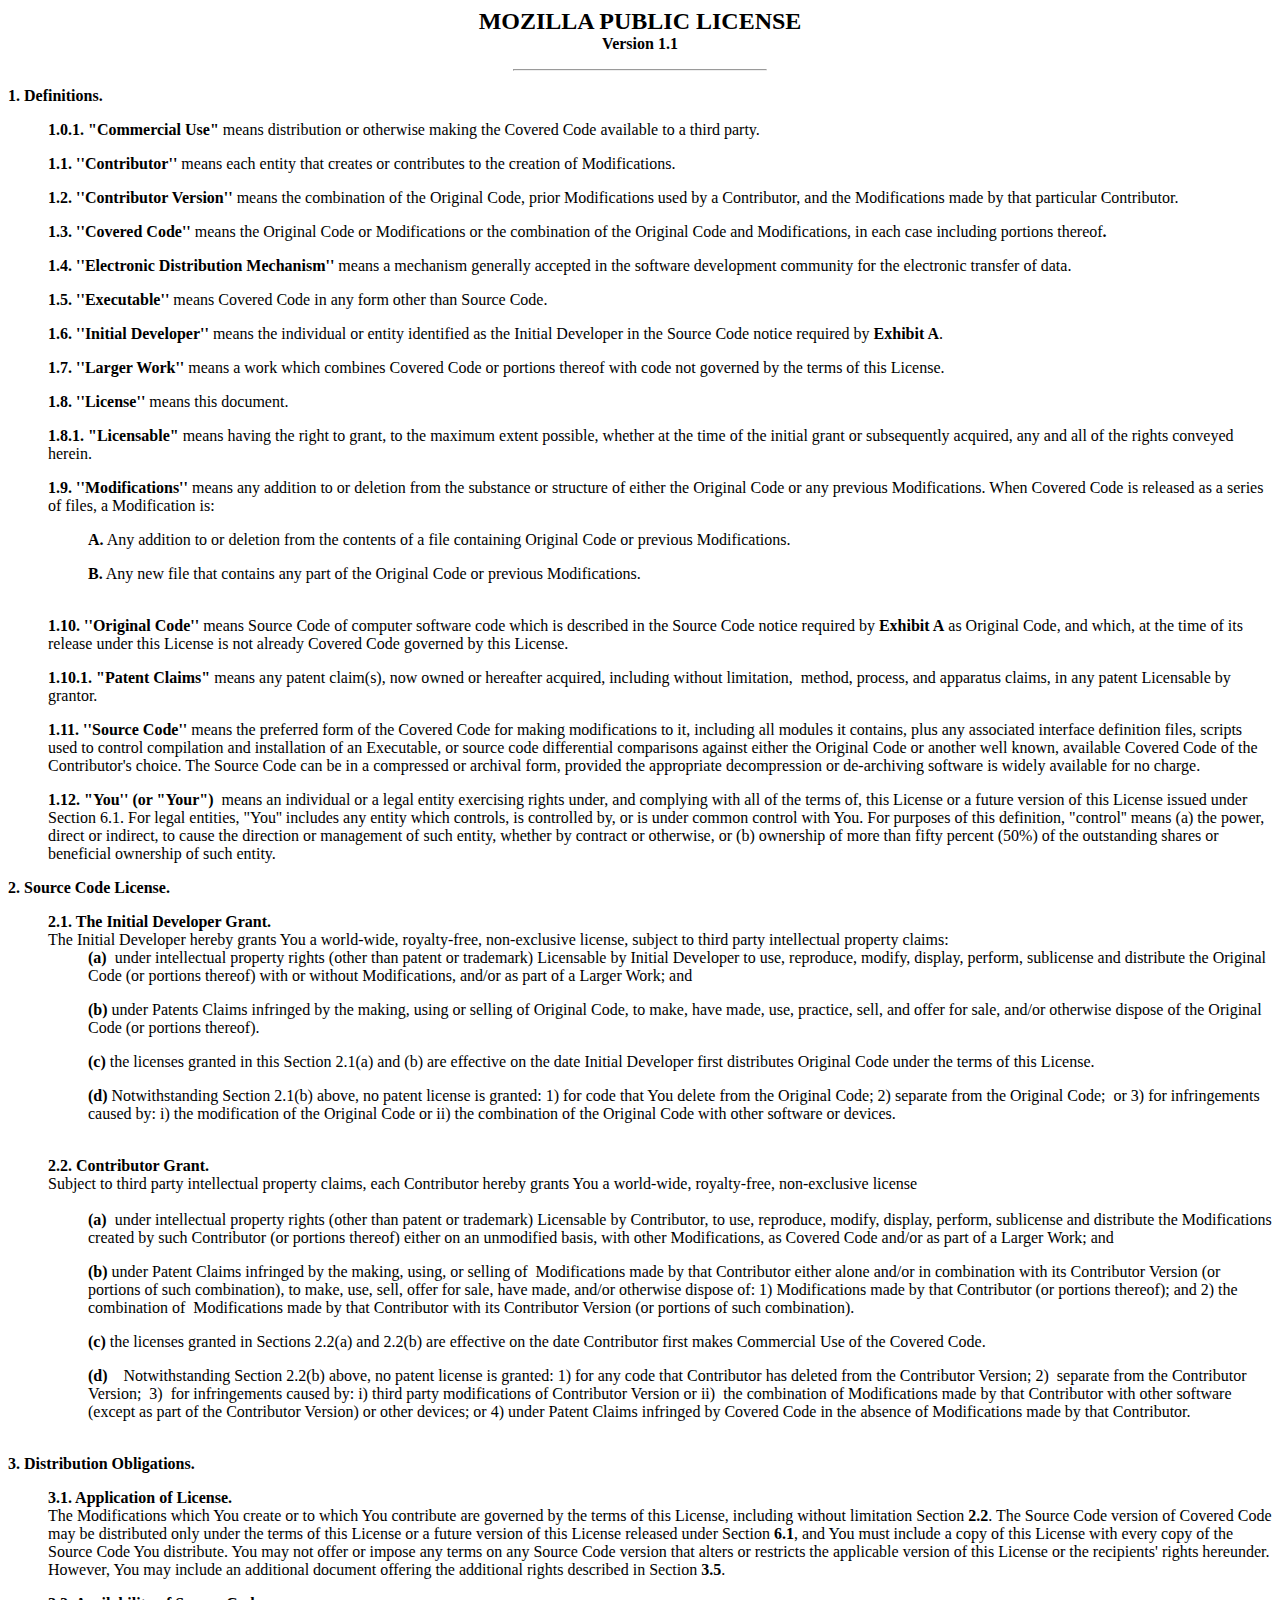
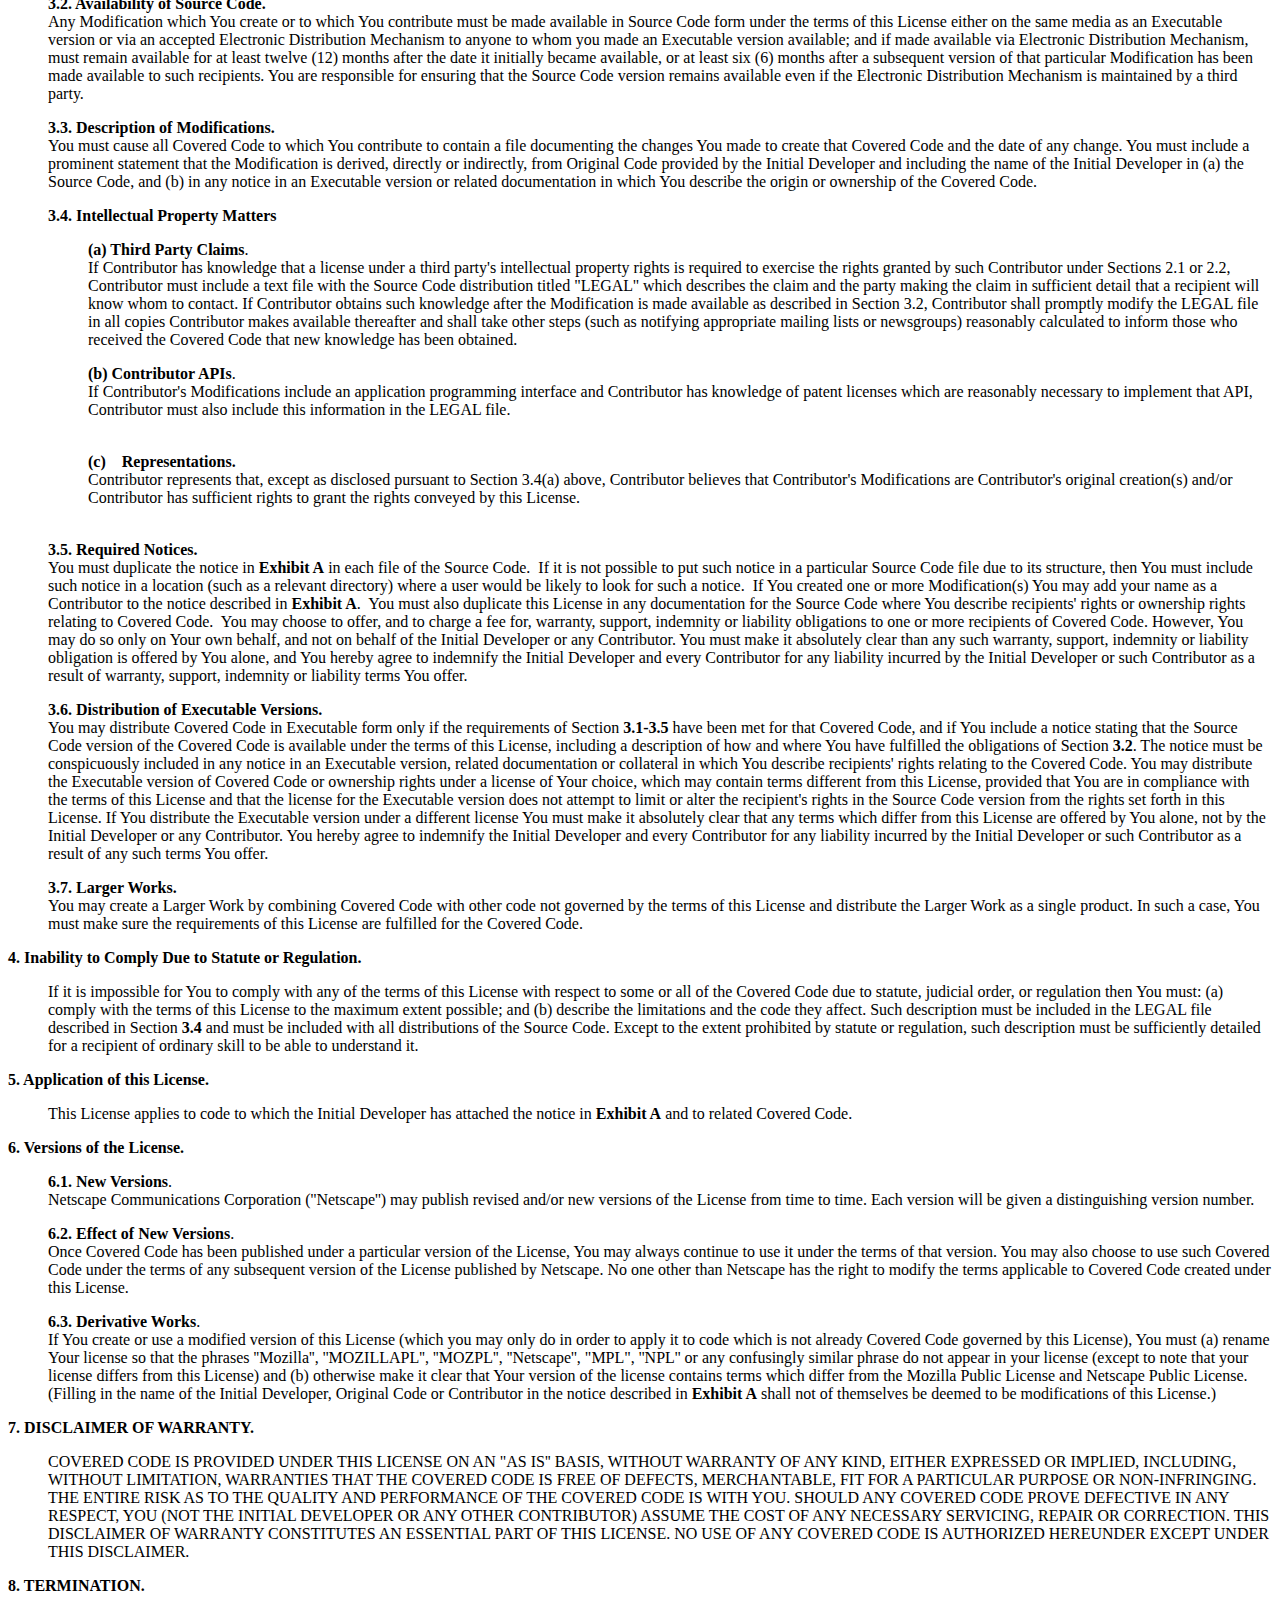
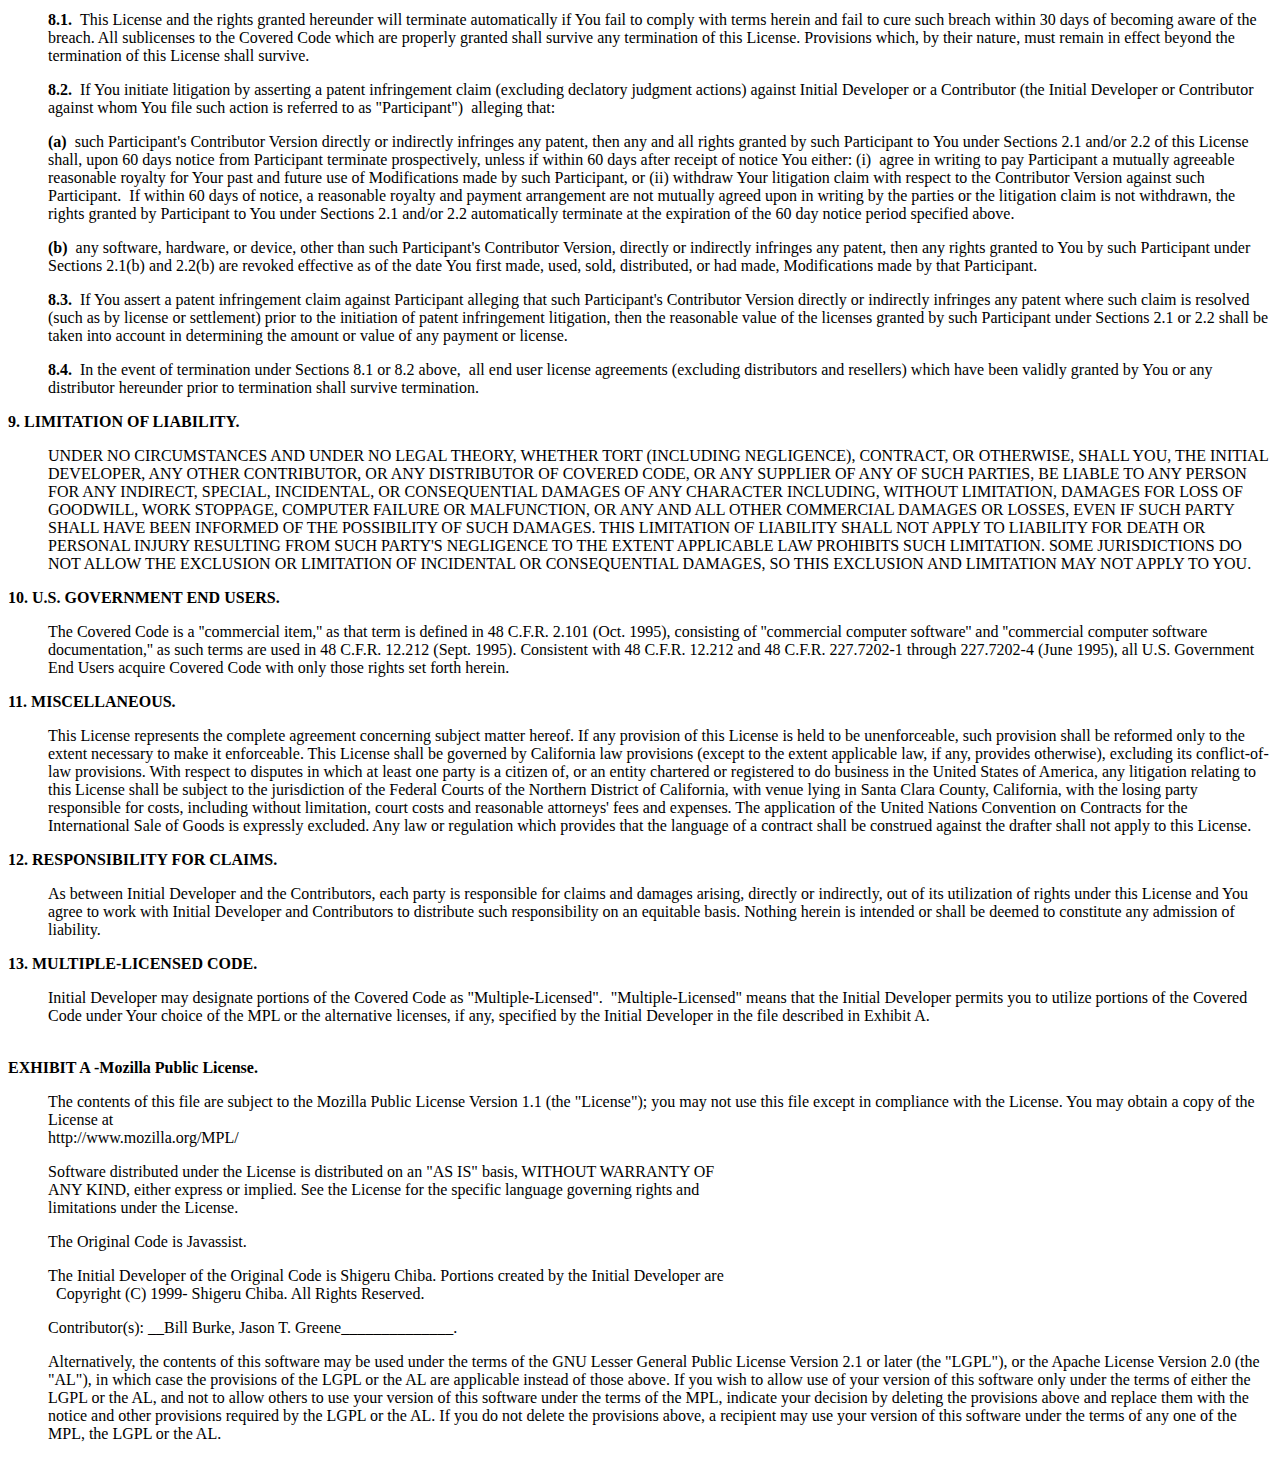
<file: docker/docker-airflow/spark_files/spark-2.4.5-bin-hadoop2.6/licenses/LICENSE-javassist.html>
<HTML>
<HEAD>
    <TITLE>Javassist License</TITLE>
    <META http-equiv=Content-Type content="text/html; charset=iso-8859-1">
    <META content="MSHTML 5.50.4916.2300" name=GENERATOR>
</HEAD>

<BODY text=#000000 vLink=#551a8b aLink=#ff0000 link=#0000ee bgColor=#ffffff>
<CENTER><B><FONT size=+2>MOZILLA PUBLIC LICENSE</FONT></B> <BR><B>Version
    1.1</B>
    <P>
    <HR width="20%">
</CENTER>
<P><B>1. Definitions.</B>
    <UL><B>1.0.1. "Commercial Use" </B>means distribution or otherwise making the
        Covered Code available to a third party.
<P><B>1.1. ''Contributor''</B> means each entity that creates or contributes
    to the creation of Modifications.
<P><B>1.2. ''Contributor Version''</B> means the combination of the Original
    Code, prior Modifications used by a Contributor, and the Modifications made by
    that particular Contributor.
<P><B>1.3. ''Covered Code''</B> means the Original Code or Modifications or
    the combination of the Original Code and Modifications, in each case including
    portions thereof<B>.</B>
<P><B>1.4. ''Electronic Distribution Mechanism''</B> means a mechanism
    generally accepted in the software development community for the electronic
    transfer of data.
<P><B>1.5. ''Executable''</B> means Covered Code in any form other than Source
    Code.
<P><B>1.6. ''Initial Developer''</B> means the individual or entity identified
    as the Initial Developer in the Source Code notice required by <B>Exhibit
        A</B>.
<P><B>1.7. ''Larger Work''</B> means a work which combines Covered Code or
    portions thereof with code not governed by the terms of this License.
<P><B>1.8. ''License''</B> means this document.
<P><B>1.8.1. "Licensable"</B> means having the right to grant, to the maximum
    extent possible, whether at the time of the initial grant or subsequently
    acquired, any and all of the rights conveyed herein.
<P><B>1.9. ''Modifications''</B> means any addition to or deletion from the
    substance or structure of either the Original Code or any previous
    Modifications. When Covered Code is released as a series of files, a
    Modification is:
    <UL><B>A.</B> Any addition to or deletion from the contents of a file
        containing Original Code or previous Modifications.
<P><B>B.</B> Any new file that contains any part of the Original Code or
    previous Modifications. <BR>&nbsp;</P></UL><B>1.10. ''Original Code''</B>
means Source Code of computer software code which is described in the Source
Code notice required by <B>Exhibit A</B> as Original Code, and which, at the
time of its release under this License is not already Covered Code governed by
this License.
<P><B>1.10.1. "Patent Claims"</B> means any patent claim(s), now owned or
    hereafter acquired, including without limitation,&nbsp; method, process, and
    apparatus claims, in any patent Licensable by grantor.
<P><B>1.11. ''Source Code''</B> means the preferred form of the Covered Code
    for making modifications to it, including all modules it contains, plus any
    associated interface definition files, scripts used to control compilation and
    installation of an Executable, or source code differential comparisons against
    either the Original Code or another well known, available Covered Code of the
    Contributor's choice. The Source Code can be in a compressed or archival form,
    provided the appropriate decompression or de-archiving software is widely
    available for no charge.
<P><B>1.12. "You'' (or "Your")&nbsp;</B> means an individual or a legal entity
    exercising rights under, and complying with all of the terms of, this License
    or a future version of this License issued under Section 6.1. For legal
    entities, "You'' includes any entity which controls, is controlled by, or is
    under common control with You. For purposes of this definition, "control''
    means (a) the power, direct or indirect, to cause the direction or management
    of such entity, whether by contract or otherwise, or (b) ownership of more
    than fifty percent (50%) of the outstanding shares or beneficial ownership of
    such entity.</P></UL><B>2. Source Code License.</B>
<UL><B>2.1. The Initial Developer Grant.</B> <BR>The Initial Developer hereby
    grants You a world-wide, royalty-free, non-exclusive license, subject to third
    party intellectual property claims:
    <UL><B>(a)</B>&nbsp;<B> </B>under intellectual property rights (other than
        patent or trademark) Licensable by Initial Developer to use, reproduce,
        modify, display, perform, sublicense and distribute the Original Code (or
        portions thereof) with or without Modifications, and/or as part of a Larger
        Work; and
        <P><B>(b)</B> under Patents Claims infringed by the making, using or selling
            of Original Code, to make, have made, use, practice, sell, and offer for
            sale, and/or otherwise dispose of the Original Code (or portions thereof).
        <UL>
            <UL></UL>
        </UL>
        <B>(c) </B>the licenses granted in this Section 2.1(a) and (b)
        are effective on the date Initial Developer first distributes Original Code
        under the terms of this License.
        <P><B>(d) </B>Notwithstanding Section 2.1(b) above, no patent license is
            granted: 1) for code that You delete from the Original Code; 2) separate
            from the Original Code;&nbsp; or 3) for infringements caused by: i) the
            modification of the Original Code or ii) the combination of the Original
            Code with other software or devices. <BR>&nbsp;</P></UL>
    <B>2.2. Contributor
        Grant.</B> <BR>Subject to third party intellectual property claims, each
    Contributor hereby grants You a world-wide, royalty-free, non-exclusive
    license
    <UL><BR><B>(a)</B>&nbsp;<B> </B>under intellectual property rights (other
        than patent or trademark) Licensable by Contributor, to use, reproduce,
        modify, display, perform, sublicense and distribute the Modifications
        created by such Contributor (or portions thereof) either on an unmodified
        basis, with other Modifications, as Covered Code and/or as part of a Larger
        Work; and
        <P><B>(b)</B> under Patent Claims infringed by the making, using, or selling
            of&nbsp; Modifications made by that Contributor either alone and/or in<FONT
                    color=#000000> combination with its Contributor Version (or portions of such
                combination), to make, use, sell, offer for sale, have made, and/or
                otherwise dispose of: 1) Modifications made by that Contributor (or portions
                thereof); and 2) the combination of&nbsp; Modifications made by that
                Contributor with its Contributor Version (or portions of such
                combination).</FONT>
        <P><B>(c) </B>the licenses granted in Sections 2.2(a) and 2.2(b) are
            effective on the date Contributor first makes Commercial Use of the Covered
            Code.
        <P><B>(d)&nbsp;</B>&nbsp;&nbsp; Notwithstanding Section 2.2(b) above, no
            patent license is granted: 1) for any code that Contributor has deleted from
            the Contributor Version; 2)&nbsp; separate from the Contributor
            Version;&nbsp; 3)&nbsp; for infringements caused by: i) third party
            modifications of Contributor Version or ii)&nbsp; the combination of
            Modifications made by that Contributor with other software&nbsp; (except as
            part of the Contributor Version) or other devices; or 4) under Patent Claims
            infringed by Covered Code in the absence of Modifications made by that
            Contributor.</P></UL>
</UL>
<P><BR><B>3. Distribution Obligations.</B>
    <UL><B>3.1. Application of License.</B> <BR>The Modifications which You create
        or to which You contribute are governed by the terms of this License,
        including without limitation Section <B>2.2</B>. The Source Code version of
        Covered Code may be distributed only under the terms of this License or a
        future version of this License released under Section <B>6.1</B>, and You must
        include a copy of this License with every copy of the Source Code You
        distribute. You may not offer or impose any terms on any Source Code version
        that alters or restricts the applicable version of this License or the
        recipients' rights hereunder. However, You may include an additional document
        offering the additional rights described in Section <B>3.5</B>.
<P><B>3.2. Availability of Source Code.</B> <BR>Any Modification which You
    create or to which You contribute must be made available in Source Code form
    under the terms of this License either on the same media as an Executable
    version or via an accepted Electronic Distribution Mechanism to anyone to whom
    you made an Executable version available; and if made available via Electronic
    Distribution Mechanism, must remain available for at least twelve (12) months
    after the date it initially became available, or at least six (6) months after
    a subsequent version of that particular Modification has been made available
    to such recipients. You are responsible for ensuring that the Source Code
    version remains available even if the Electronic Distribution Mechanism is
    maintained by a third party.
<P><B>3.3. Description of Modifications.</B> <BR>You must cause all Covered
    Code to which You contribute to contain a file documenting the changes You
    made to create that Covered Code and the date of any change. You must include
    a prominent statement that the Modification is derived, directly or
    indirectly, from Original Code provided by the Initial Developer and including
    the name of the Initial Developer in (a) the Source Code, and (b) in any
    notice in an Executable version or related documentation in which You describe
    the origin or ownership of the Covered Code.
<P><B>3.4. Intellectual Property Matters</B>
    <UL><B>(a) Third Party Claims</B>. <BR>If Contributor has knowledge that a
        license under a third party's intellectual property rights is required to
        exercise the rights granted by such Contributor under Sections 2.1 or 2.2,
        Contributor must include a text file with the Source Code distribution
        titled "LEGAL'' which describes the claim and the party making the claim in
        sufficient detail that a recipient will know whom to contact. If Contributor
        obtains such knowledge after the Modification is made available as described
        in Section 3.2, Contributor shall promptly modify the LEGAL file in all
        copies Contributor makes available thereafter and shall take other steps
        (such as notifying appropriate mailing lists or newsgroups) reasonably
        calculated to inform those who received the Covered Code that new knowledge
        has been obtained.
<P><B>(b) Contributor APIs</B>. <BR>If Contributor's Modifications include
    an application programming interface and Contributor has knowledge of patent
    licenses which are reasonably necessary to implement that API, Contributor
    must also include this information in the LEGAL file.
    <BR>&nbsp;</P></UL>&nbsp;&nbsp;&nbsp;&nbsp;&nbsp;&nbsp;&nbsp;&nbsp;&nbsp;
<B>(c)&nbsp;&nbsp;&nbsp; Representations.</B>
<UL>Contributor represents that, except as disclosed pursuant to Section
    3.4(a) above, Contributor believes that Contributor's Modifications are
    Contributor's original creation(s) and/or Contributor has sufficient rights
    to grant the rights conveyed by this License.
</UL>
<P><BR><B>3.5. Required Notices.</B> <BR>You must duplicate the notice in
    <B>Exhibit A</B> in each file of the Source Code.&nbsp; If it is not possible
    to put such notice in a particular Source Code file due to its structure, then
    You must include such notice in a location (such as a relevant directory)
    where a user would be likely to look for such a notice.&nbsp; If You created
    one or more Modification(s) You may add your name as a Contributor to the
    notice described in <B>Exhibit A</B>.&nbsp; You must also duplicate this
    License in any documentation for the Source Code where You describe
    recipients' rights or ownership rights relating to Covered Code.&nbsp; You may
    choose to offer, and to charge a fee for, warranty, support, indemnity or
    liability obligations to one or more recipients of Covered Code. However, You
    may do so only on Your own behalf, and not on behalf of the Initial Developer
    or any Contributor. You must make it absolutely clear than any such warranty,
    support, indemnity or liability obligation is offered by You alone, and You
    hereby agree to indemnify the Initial Developer and every Contributor for any
    liability incurred by the Initial Developer or such Contributor as a result of
    warranty, support, indemnity or liability terms You offer.
<P><B>3.6. Distribution of Executable Versions.</B> <BR>You may distribute
    Covered Code in Executable form only if the requirements of Section
    <B>3.1-3.5</B> have been met for that Covered Code, and if You include a
    notice stating that the Source Code version of the Covered Code is available
    under the terms of this License, including a description of how and where You
    have fulfilled the obligations of Section <B>3.2</B>. The notice must be
    conspicuously included in any notice in an Executable version, related
    documentation or collateral in which You describe recipients' rights relating
    to the Covered Code. You may distribute the Executable version of Covered Code
    or ownership rights under a license of Your choice, which may contain terms
    different from this License, provided that You are in compliance with the
    terms of this License and that the license for the Executable version does not
    attempt to limit or alter the recipient's rights in the Source Code version
    from the rights set forth in this License. If You distribute the Executable
    version under a different license You must make it absolutely clear that any
    terms which differ from this License are offered by You alone, not by the
    Initial Developer or any Contributor. You hereby agree to indemnify the
    Initial Developer and every Contributor for any liability incurred by the
    Initial Developer or such Contributor as a result of any such terms You offer.

<P><B>3.7. Larger Works.</B> <BR>You may create a Larger Work by combining
    Covered Code with other code not governed by the terms of this License and
    distribute the Larger Work as a single product. In such a case, You must make
    sure the requirements of this License are fulfilled for the Covered
    Code.</P></UL><B>4. Inability to Comply Due to Statute or Regulation.</B>
<UL>If it is impossible for You to comply with any of the terms of this
    License with respect to some or all of the Covered Code due to statute,
    judicial order, or regulation then You must: (a) comply with the terms of this
    License to the maximum extent possible; and (b) describe the limitations and
    the code they affect. Such description must be included in the LEGAL file
    described in Section <B>3.4</B> and must be included with all distributions of
    the Source Code. Except to the extent prohibited by statute or regulation,
    such description must be sufficiently detailed for a recipient of ordinary
    skill to be able to understand it.
</UL>
<B>5. Application of this License.</B>
<UL>This License applies to code to which the Initial Developer has attached
    the notice in <B>Exhibit A</B> and to related Covered Code.
</UL>
<B>6. Versions
    of the License.</B>
<UL><B>6.1. New Versions</B>. <BR>Netscape Communications Corporation
    (''Netscape'') may publish revised and/or new versions of the License from
    time to time. Each version will be given a distinguishing version number.
    <P><B>6.2. Effect of New Versions</B>. <BR>Once Covered Code has been
        published under a particular version of the License, You may always continue
        to use it under the terms of that version. You may also choose to use such
        Covered Code under the terms of any subsequent version of the License
        published by Netscape. No one other than Netscape has the right to modify the
        terms applicable to Covered Code created under this License.
    <P><B>6.3. Derivative Works</B>. <BR>If You create or use a modified version
        of this License (which you may only do in order to apply it to code which is
        not already Covered Code governed by this License), You must (a) rename Your
        license so that the phrases ''Mozilla'', ''MOZILLAPL'', ''MOZPL'',
        ''Netscape'', "MPL", ''NPL'' or any confusingly similar phrase do not appear
        in your license (except to note that your license differs from this License)
        and (b) otherwise make it clear that Your version of the license contains
        terms which differ from the Mozilla Public License and Netscape Public
        License. (Filling in the name of the Initial Developer, Original Code or
        Contributor in the notice described in <B>Exhibit A</B> shall not of
        themselves be deemed to be modifications of this License.)</P></UL>
<B>7.
    DISCLAIMER OF WARRANTY.</B>
<UL>COVERED CODE IS PROVIDED UNDER THIS LICENSE ON AN "AS IS'' BASIS, WITHOUT
    WARRANTY OF ANY KIND, EITHER EXPRESSED OR IMPLIED, INCLUDING, WITHOUT
    LIMITATION, WARRANTIES THAT THE COVERED CODE IS FREE OF DEFECTS, MERCHANTABLE,
    FIT FOR A PARTICULAR PURPOSE OR NON-INFRINGING. THE ENTIRE RISK AS TO THE
    QUALITY AND PERFORMANCE OF THE COVERED CODE IS WITH YOU. SHOULD ANY COVERED
    CODE PROVE DEFECTIVE IN ANY RESPECT, YOU (NOT THE INITIAL DEVELOPER OR ANY
    OTHER CONTRIBUTOR) ASSUME THE COST OF ANY NECESSARY SERVICING, REPAIR OR
    CORRECTION. THIS DISCLAIMER OF WARRANTY CONSTITUTES AN ESSENTIAL PART OF THIS
    LICENSE. NO USE OF ANY COVERED CODE IS AUTHORIZED HEREUNDER EXCEPT UNDER THIS
    DISCLAIMER.
</UL>
<B>8. TERMINATION.</B>
<UL><B>8.1.&nbsp; </B>This License and the rights granted hereunder will
    terminate automatically if You fail to comply with terms herein and fail to
    cure such breach within 30 days of becoming aware of the breach. All
    sublicenses to the Covered Code which are properly granted shall survive any
    termination of this License. Provisions which, by their nature, must remain in
    effect beyond the termination of this License shall survive.
    <P><B>8.2.&nbsp; </B>If You initiate litigation by asserting a patent
        infringement claim (excluding declatory judgment actions) against Initial
        Developer or a Contributor (the Initial Developer or Contributor against whom
        You file such action is referred to as "Participant")&nbsp; alleging that:
    <P><B>(a)&nbsp; </B>such Participant's Contributor Version directly or
        indirectly infringes any patent, then any and all rights granted by such
        Participant to You under Sections 2.1 and/or 2.2 of this License shall, upon
        60 days notice from Participant terminate prospectively, unless if within 60
        days after receipt of notice You either: (i)&nbsp; agree in writing to pay
        Participant a mutually agreeable reasonable royalty for Your past and future
        use of Modifications made by such Participant, or (ii) withdraw Your
        litigation claim with respect to the Contributor Version against such
        Participant.&nbsp; If within 60 days of notice, a reasonable royalty and
        payment arrangement are not mutually agreed upon in writing by the parties or
        the litigation claim is not withdrawn, the rights granted by Participant to
        You under Sections 2.1 and/or 2.2 automatically terminate at the expiration of
        the 60 day notice period specified above.
    <P><B>(b)</B>&nbsp; any software, hardware, or device, other than such
        Participant's Contributor Version, directly or indirectly infringes any
        patent, then any rights granted to You by such Participant under Sections
        2.1(b) and 2.2(b) are revoked effective as of the date You first made, used,
        sold, distributed, or had made, Modifications made by that Participant.
    <P><B>8.3.&nbsp; </B>If You assert a patent infringement claim against
        Participant alleging that such Participant's Contributor Version directly or
        indirectly infringes any patent where such claim is resolved (such as by
        license or settlement) prior to the initiation of patent infringement
        litigation, then the reasonable value of the licenses granted by such
        Participant under Sections 2.1 or 2.2 shall be taken into account in
        determining the amount or value of any payment or license.
    <P><B>8.4.</B>&nbsp; In the event of termination under Sections 8.1 or 8.2
        above,&nbsp; all end user license agreements (excluding distributors and
        resellers) which have been validly granted by You or any distributor hereunder
        prior to termination shall survive termination.</P></UL>
<B>9. LIMITATION OF
    LIABILITY.</B>
<UL>UNDER NO CIRCUMSTANCES AND UNDER NO LEGAL THEORY, WHETHER TORT (INCLUDING
    NEGLIGENCE), CONTRACT, OR OTHERWISE, SHALL YOU, THE INITIAL DEVELOPER, ANY
    OTHER CONTRIBUTOR, OR ANY DISTRIBUTOR OF COVERED CODE, OR ANY SUPPLIER OF ANY
    OF SUCH PARTIES, BE LIABLE TO ANY PERSON FOR ANY INDIRECT, SPECIAL,
    INCIDENTAL, OR CONSEQUENTIAL DAMAGES OF ANY CHARACTER INCLUDING, WITHOUT
    LIMITATION, DAMAGES FOR LOSS OF GOODWILL, WORK STOPPAGE, COMPUTER FAILURE OR
    MALFUNCTION, OR ANY AND ALL OTHER COMMERCIAL DAMAGES OR LOSSES, EVEN IF SUCH
    PARTY SHALL HAVE BEEN INFORMED OF THE POSSIBILITY OF SUCH DAMAGES. THIS
    LIMITATION OF LIABILITY SHALL NOT APPLY TO LIABILITY FOR DEATH OR PERSONAL
    INJURY RESULTING FROM SUCH PARTY'S NEGLIGENCE TO THE EXTENT APPLICABLE LAW
    PROHIBITS SUCH LIMITATION. SOME JURISDICTIONS DO NOT ALLOW THE EXCLUSION OR
    LIMITATION OF INCIDENTAL OR CONSEQUENTIAL DAMAGES, SO THIS EXCLUSION AND
    LIMITATION MAY NOT APPLY TO YOU.
</UL>
<B>10. U.S. GOVERNMENT END USERS.</B>
<UL>The Covered Code is a ''commercial item,'' as that term is defined in 48
    C.F.R. 2.101 (Oct. 1995), consisting of ''commercial computer software'' and
    ''commercial computer software documentation,'' as such terms are used in 48
    C.F.R. 12.212 (Sept. 1995). Consistent with 48 C.F.R. 12.212 and 48 C.F.R.
    227.7202-1 through 227.7202-4 (June 1995), all U.S. Government End Users
    acquire Covered Code with only those rights set forth herein.
</UL>
<B>11.
    MISCELLANEOUS.</B>
<UL>This License represents the complete agreement concerning subject matter
    hereof. If any provision of this License is held to be unenforceable, such
    provision shall be reformed only to the extent necessary to make it
    enforceable. This License shall be governed by California law provisions
    (except to the extent applicable law, if any, provides otherwise), excluding
    its conflict-of-law provisions. With respect to disputes in which at least one
    party is a citizen of, or an entity chartered or registered to do business in
    the United States of America, any litigation relating to this License shall be
    subject to the jurisdiction of the Federal Courts of the Northern District of
    California, with venue lying in Santa Clara County, California, with the
    losing party responsible for costs, including without limitation, court costs
    and reasonable attorneys' fees and expenses. The application of the United
    Nations Convention on Contracts for the International Sale of Goods is
    expressly excluded. Any law or regulation which provides that the language of
    a contract shall be construed against the drafter shall not apply to this
    License.
</UL>
<B>12. RESPONSIBILITY FOR CLAIMS.</B>
<UL>As between Initial Developer and the Contributors, each party is
    responsible for claims and damages arising, directly or indirectly, out of its
    utilization of rights under this License and You agree to work with Initial
    Developer and Contributors to distribute such responsibility on an equitable
    basis. Nothing herein is intended or shall be deemed to constitute any
    admission of liability.
</UL>
<B>13. MULTIPLE-LICENSED CODE.</B>
<UL>Initial Developer may designate portions of the Covered Code as
    "Multiple-Licensed".&nbsp; "Multiple-Licensed" means that the Initial
    Developer permits you to utilize portions of the Covered Code under Your
    choice of the MPL or the alternative licenses, if any, specified by the
    Initial Developer in the file described in Exhibit A.
</UL>
<P><BR><B>EXHIBIT A -Mozilla Public License.</B>
    <UL>The contents of this file are subject to the Mozilla Public License
        Version 1.1 (the "License"); you may not use this file except in compliance
        with the License. You may obtain a copy of the License at
        <BR>http://www.mozilla.org/MPL/
<P>Software distributed under the License is distributed on an "AS IS" basis,
    WITHOUT WARRANTY OF <BR>ANY KIND, either express or implied. See the License
    for the specific language governing rights and <BR>limitations under the
    License.
<P>The Original Code is Javassist.
<P>The Initial Developer of the Original Code is Shigeru Chiba.
    Portions created by the Initial Developer are<BR>&nbsp;
    Copyright (C) 1999- Shigeru Chiba. All Rights Reserved.
<P>Contributor(s): __Bill Burke, Jason T. Greene______________.

<p>Alternatively, the contents of this software may be used under the
    terms of the GNU Lesser General Public License Version 2.1 or later
    (the "LGPL"), or the Apache License Version 2.0 (the "AL"),
    in which case the provisions of the LGPL or the AL are applicable
    instead of those above. If you wish to allow use of your version of
    this software only under the terms of either the LGPL or the AL, and not to allow others to
    use your version of this software under the terms of the MPL, indicate
    your decision by deleting the provisions above and replace them with
    the notice and other provisions required by the LGPL or the AL. If you do not
    delete the provisions above, a recipient may use your version of this
    software under the terms of any one of the MPL, the LGPL or the AL.

<P></P></UL>
</BODY>
</HTML>
</file>
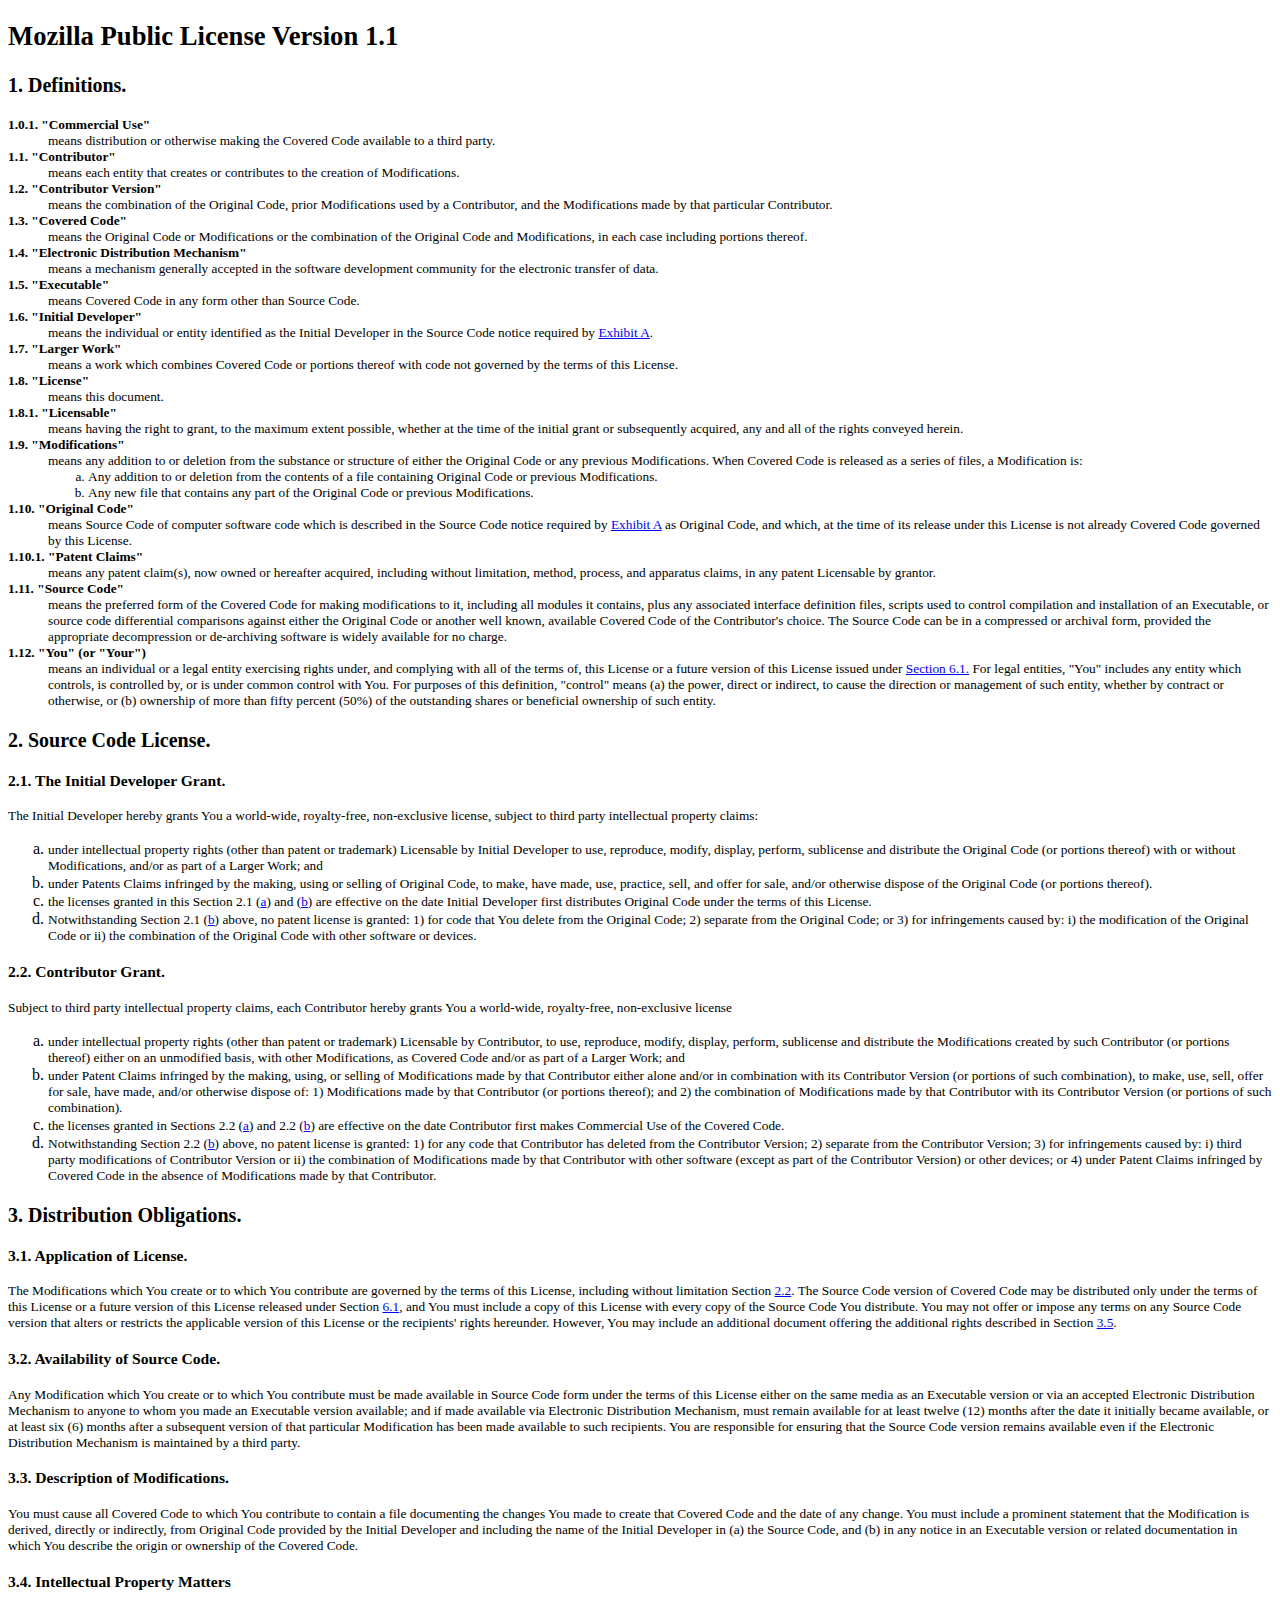
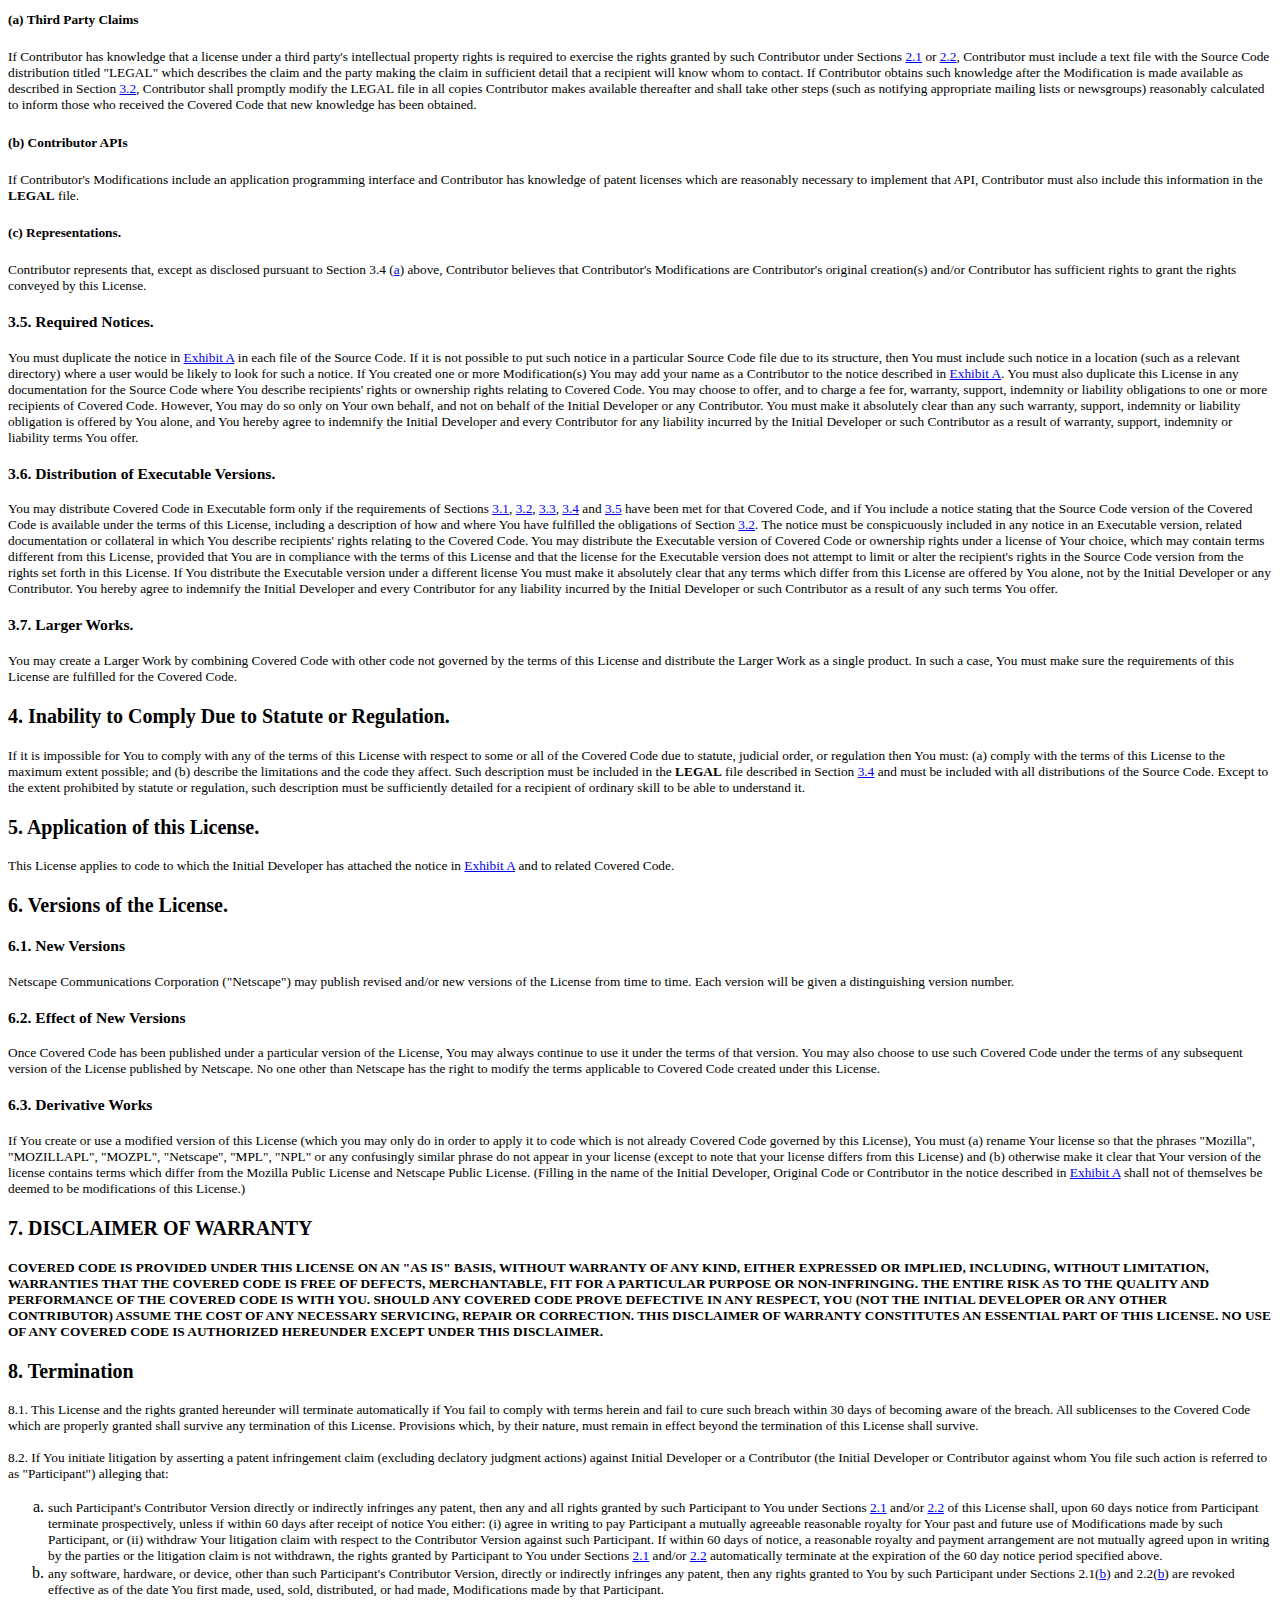
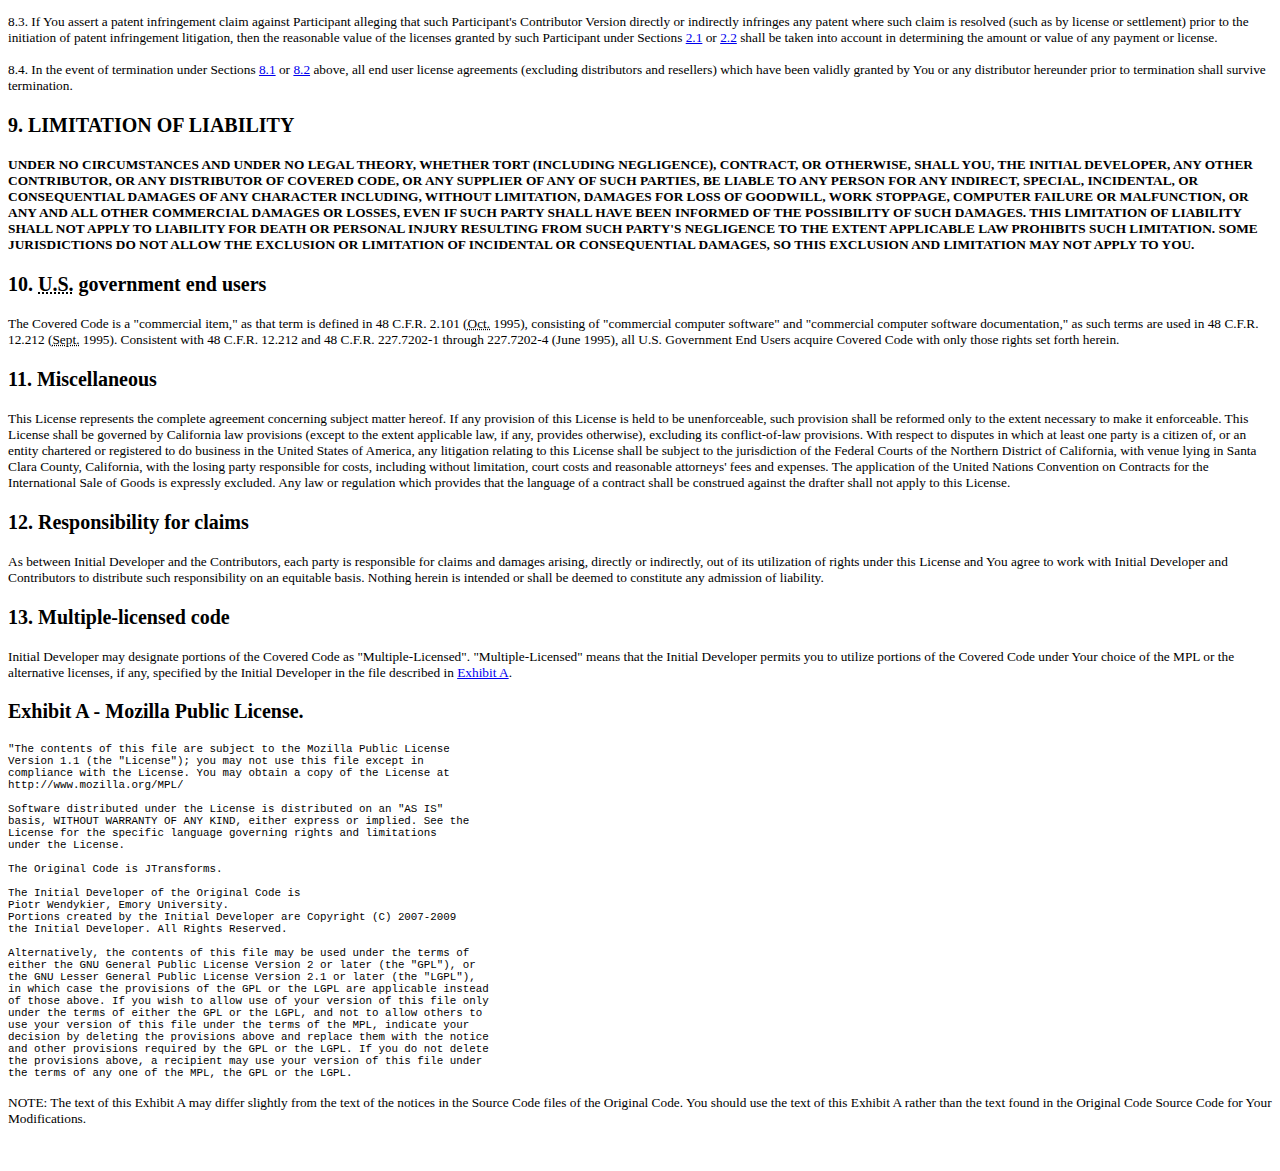
<file: docker/docker-airflow/spark_files/spark-2.4.5-bin-hadoop2.6/licenses/LICENSE-jtransforms.html>
<!DOCTYPE HTML PUBLIC "-//W3C//DTD HTML 4.01 Transitional//EN" "http://www.w3.org/TR/html4/loose.dtd">
<html lang="en">
<head><title>Mozilla Public License version 1.1</title>


    <style type="text/css">
        .very-strong {
            text-transform: uppercase;
        }

        dt {
            font-weight: bold;
        }

        dd p {
            margin: 0;
        }
    </style>
</head>
<body>
<small> </small>
<h1><small>Mozilla Public License Version 1.1</small></h1>
<small> </small>
<h2 id="section-1"><small>1. Definitions.</small></h2>
<small> </small>
<dl>
    <small>
        <dt id="section-1.0.1">1.0.1. "Commercial Use"
        </dt>
        <dd>means distribution or otherwise making the Covered Code available to a third party.
        </dd>
        <dt id="section-1.1">1.1. "Contributor"
        </dt>
        <dd>means each entity that creates or contributes to the creation of Modifications.
        </dd>
        <dt id="section-1.2">1.2. "Contributor Version"
        </dt>
        <dd>means the combination of the Original Code, prior Modifications used by a Contributor,
            and the Modifications made by that particular Contributor.
        </dd>
        <dt id="section-1.3">1.3. "Covered Code"
        </dt>
        <dd>means the Original Code or Modifications or the combination of the Original Code and
            Modifications, in each case including portions thereof.
        </dd>
        <dt id="section-1.4">1.4. "Electronic Distribution Mechanism"
        </dt>
        <dd>means a mechanism generally accepted in the software development community for the
            electronic transfer of data.
        </dd>
        <dt id="section-1.5">1.5. "Executable"
        </dt>
        <dd>means Covered Code in any form other than Source Code.
        </dd>
        <dt id="section-1.6">1.6. "Initial Developer"
        </dt>
        <dd>means the individual or entity identified as the Initial Developer in the Source Code
            notice required by <a href="#exhibit-a">Exhibit A</a>.
        </dd>
        <dt id="section-1.7">1.7. "Larger Work"
        </dt>
        <dd>means a work which combines Covered Code or portions thereof with code not governed
            by the terms of this License.
        </dd>
        <dt id="section-1.8">1.8. "License"
        </dt>
        <dd>means this document.
        </dd>
        <dt id="section-1.8.1">1.8.1. "Licensable"
        </dt>
        <dd>means having the right to grant, to the maximum extent possible, whether at the
            time of the initial grant or subsequently acquired, any and all of the rights
            conveyed herein.
        </dd>
        <dt id="section-1.9">1.9. "Modifications"
        </dt>
        <dd>
            <p>means any addition to or deletion from the substance or structure of either the
                Original Code or any previous Modifications. When Covered Code is released as a
                series of files, a Modification is:
            </p>
            <ol type="a">
                <li id="section-1.9-a">Any addition to or deletion from the contents of a file
                    containing Original Code or previous Modifications.
                </li>
                <li id="section-1.9-b">Any new file that contains any part of the Original Code or
                    previous Modifications.
                </li>
            </ol>
        </dd>
        <dt id="section-1.10">1.10. "Original Code"
        </dt>
        <dd>means Source Code of computer software code which is described in the Source Code
            notice required by <a href="#exhibit-a">Exhibit A</a> as Original Code, and which,
            at the time of its release under this License is not already Covered Code governed
            by this License.
        </dd>
        <dt id="section-1.10.1">1.10.1. "Patent Claims"
        </dt>
        <dd>means any patent claim(s), now owned or hereafter acquired, including without
            limitation, method, process, and apparatus claims, in any patent Licensable by
            grantor.
        </dd>
        <dt id="section-1.11">1.11. "Source Code"
        </dt>
        <dd>means the preferred form of the Covered Code for making modifications to it,
            including all modules it contains, plus any associated interface definition files,
            scripts used to control compilation and installation of an Executable, or source
            code differential comparisons against either the Original Code or another well known,
            available Covered Code of the Contributor's choice. The Source Code can be in a
            compressed or archival form, provided the appropriate decompression or de-archiving
            software is widely available for no charge.
        </dd>
        <dt id="section-1.12">1.12. "You" (or "Your")
        </dt>
        <dd>means an individual or a legal entity exercising rights under, and complying with
            all of the terms of, this License or a future version of this License issued under
            <a href="#section-6.1">Section 6.1.</a> For legal entities, "You" includes any entity
            which controls, is controlled by, or is under common control with You. For purposes of
            this definition, "control" means (a) the power, direct or indirect, to cause the
            direction or management of such entity, whether by contract or otherwise, or (b)
            ownership of more than fifty percent (50%) of the outstanding shares or beneficial
            ownership of such entity.
        </dd>
    </small></dl>
<small> </small>
<h2 id="section-2"><small>2. Source Code License.</small></h2>
<small> </small>
<h3 id="section-2.1"><small>2.1. The Initial Developer Grant.</small></h3>
<small> </small>
<p><small>The Initial Developer hereby grants You a world-wide, royalty-free, non-exclusive
    license, subject to third party intellectual property claims:
</small></p>
<ol type="a">
    <small> </small>
    <li id="section-2.1-a"><small>under intellectual property rights (other than patent or
        trademark) Licensable by Initial Developer to use, reproduce, modify, display, perform,
        sublicense and distribute the Original Code (or portions thereof) with or without
        Modifications, and/or as part of a Larger Work; and
    </small></li>
    <li id="section-2.1-b"><small>under Patents Claims infringed by the making, using or selling
        of Original Code, to make, have made, use, practice, sell, and offer for sale, and/or
        otherwise dispose of the Original Code (or portions thereof).
    </small></li>
    <li id="section-2.1-c"><small>the licenses granted in this Section 2.1
        (<a href="#section-2.1-a">a</a>) and (<a href="#section-2.1-b">b</a>) are effective on
        the date Initial Developer first distributes Original Code under the terms of this
        License.
    </small></li>
    <li id="section-2.1-d"><small>Notwithstanding Section 2.1 (<a href="#section-2.1-b">b</a>)
        above, no patent license is granted: 1) for code that You delete from the Original Code;
        2) separate from the Original Code; or 3) for infringements caused by: i) the
        modification of the Original Code or ii) the combination of the Original Code with other
        software or devices.
    </small></li>
</ol>
<small> </small>
<h3 id="section-2.2"><small>2.2. Contributor Grant.</small></h3>
<small> </small>
<p><small>Subject to third party intellectual property claims, each Contributor hereby grants You
    a world-wide, royalty-free, non-exclusive license
</small></p>
<ol type="a">
    <small> </small>
    <li id="section-2.2-a"><small>under intellectual property rights (other than patent or trademark)
        Licensable by Contributor, to use, reproduce, modify, display, perform, sublicense and
        distribute the Modifications created by such Contributor (or portions thereof) either on
        an unmodified basis, with other Modifications, as Covered Code and/or as part of a Larger
        Work; and
    </small></li>
    <li id="section-2.2-b"><small>under Patent Claims infringed by the making, using, or selling of
        Modifications made by that Contributor either alone and/or in combination with its
        Contributor Version (or portions of such combination), to make, use, sell, offer for
        sale, have made, and/or otherwise dispose of: 1) Modifications made by that Contributor
        (or portions thereof); and 2) the combination of Modifications made by that Contributor
        with its Contributor Version (or portions of such combination).
    </small></li>
    <li id="section-2.2-c"><small>the licenses granted in Sections 2.2
        (<a href="#section-2.2-a">a</a>) and 2.2 (<a href="#section-2.2-b">b</a>) are effective
        on the date Contributor first makes Commercial Use of the Covered Code.
    </small></li>
    <li id="section-2.2-d"><small>Notwithstanding Section 2.2 (<a href="#section-2.2-b">b</a>)
        above, no patent license is granted: 1) for any code that Contributor has deleted from
        the Contributor Version; 2) separate from the Contributor Version; 3) for infringements
        caused by: i) third party modifications of Contributor Version or ii) the combination of
        Modifications made by that Contributor with other software (except as part of the
        Contributor Version) or other devices; or 4) under Patent Claims infringed by Covered Code
        in the absence of Modifications made by that Contributor.
    </small></li>
</ol>
<small> </small>
<h2 id="section-3"><small>3. Distribution Obligations.</small></h2>
<small> </small>
<h3 id="section-3.1"><small>3.1. Application of License.</small></h3>
<small> </small>
<p><small>The Modifications which You create or to which You contribute are governed by the terms
    of this License, including without limitation Section <a href="#section-2.2">2.2</a>. The
    Source Code version of Covered Code may be distributed only under the terms of this License
    or a future version of this License released under Section <a href="#section-6.1">6.1</a>,
    and You must include a copy of this License with every copy of the Source Code You
    distribute. You may not offer or impose any terms on any Source Code version that alters or
    restricts the applicable version of this License or the recipients' rights hereunder.
    However, You may include an additional document offering the additional rights described in
    Section <a href="#section-3.5">3.5</a>.
</small></p>
<h3 id="section-3.2"><small>3.2. Availability of Source Code.</small></h3>
<small> </small>
<p><small>Any Modification which You create or to which You contribute must be made available in
    Source Code form under the terms of this License either on the same media as an Executable
    version or via an accepted Electronic Distribution Mechanism to anyone to whom you made an
    Executable version available; and if made available via Electronic Distribution Mechanism,
    must remain available for at least twelve (12) months after the date it initially became
    available, or at least six (6) months after a subsequent version of that particular
    Modification has been made available to such recipients. You are responsible for ensuring
    that the Source Code version remains available even if the Electronic Distribution
    Mechanism is maintained by a third party.
</small></p>
<h3 id="section-3.3"><small>3.3. Description of Modifications.</small></h3>
<small> </small>
<p><small>You must cause all Covered Code to which You contribute to contain a file documenting the
    changes You made to create that Covered Code and the date of any change. You must include a
    prominent statement that the Modification is derived, directly or indirectly, from Original
    Code provided by the Initial Developer and including the name of the Initial Developer in
    (a) the Source Code, and (b) in any notice in an Executable version or related documentation
    in which You describe the origin or ownership of the Covered Code.
</small></p>
<h3 id="section-3.4"><small>3.4. Intellectual Property Matters</small></h3>
<small> </small><h4 id="section-3.4-a"><small>(a) Third Party Claims</small></h4>
<small> </small>
<p><small>If Contributor has knowledge that a license under a third party's intellectual property
    rights is required to exercise the rights granted by such Contributor under Sections
    <a href="#section-2.1">2.1</a> or <a href="#section-2.2">2.2</a>, Contributor must include a
    text file with the Source Code distribution titled "LEGAL" which describes the claim and the
    party making the claim in sufficient detail that a recipient will know whom to contact. If
    Contributor obtains such knowledge after the Modification is made available as described in
    Section <a href="#section-3.2">3.2</a>, Contributor shall promptly modify the LEGAL file in
    all copies Contributor makes available thereafter and shall take other steps (such as
    notifying appropriate mailing lists or newsgroups) reasonably calculated to inform those who
    received the Covered Code that new knowledge has been obtained.
</small></p><h4 id="section-3.4-b"><small>(b) Contributor APIs</small></h4>
<small> </small>
<p><small>If Contributor's Modifications include an application programming interface and Contributor
    has knowledge of patent licenses which are reasonably necessary to implement that
    <abbr>API</abbr>, Contributor must also include this information in the
    <strong class="very-strong">legal</strong> file.
</small></p><h4 id="section-3.4-c"><small>(c) Representations.</small></h4>
<small> </small>
<p><small>Contributor represents that, except as disclosed pursuant to Section 3.4
    (<a href="#section-3.4-a">a</a>) above, Contributor believes that Contributor's Modifications
    are Contributor's original creation(s) and/or Contributor has sufficient rights to grant the
    rights conveyed by this License.
</small></p>
<h3 id="section-3.5"><small>3.5. Required Notices.</small></h3>
<small> </small>
<p><small>You must duplicate the notice in <a href="#exhibit-a">Exhibit A</a> in each file of the
    Source Code. If it is not possible to put such notice in a particular Source Code file due to
    its structure, then You must include such notice in a location (such as a relevant directory)
    where a user would be likely to look for such a notice. If You created one or more
    Modification(s) You may add your name as a Contributor to the notice described in
    <a href="#exhibit-a">Exhibit A</a>. You must also duplicate this License in any documentation
    for the Source Code where You describe recipients' rights or ownership rights relating to
    Covered Code. You may choose to offer, and to charge a fee for, warranty, support, indemnity
    or liability obligations to one or more recipients of Covered Code. However, You may do so
    only on Your own behalf, and not on behalf of the Initial Developer or any Contributor. You
    must make it absolutely clear than any such warranty, support, indemnity or liability
    obligation is offered by You alone, and You hereby agree to indemnify the Initial Developer
    and every Contributor for any liability incurred by the Initial Developer or such Contributor
    as a result of warranty, support, indemnity or liability terms You offer.
</small></p>
<h3 id="section-3.6"><small>3.6. Distribution of Executable Versions.</small></h3>
<small> </small>
<p><small>You may distribute Covered Code in Executable form only if the requirements of Sections
    <a href="#section-3.1">3.1</a>, <a href="#section-3.2">3.2</a>,
    <a href="#section-3.3">3.3</a>, <a href="#section-3.4">3.4</a> and
    <a href="#section-3.5">3.5</a> have been met for that Covered Code, and if You include a
    notice stating that the Source Code version of the Covered Code is available under the terms
    of this License, including a description of how and where You have fulfilled the obligations
    of Section <a href="#section-3.2">3.2</a>. The notice must be conspicuously included in any
    notice in an Executable version, related documentation or collateral in which You describe
    recipients' rights relating to the Covered Code. You may distribute the Executable version of
    Covered Code or ownership rights under a license of Your choice, which may contain terms
    different from this License, provided that You are in compliance with the terms of this
    License and that the license for the Executable version does not attempt to limit or alter the
    recipient's rights in the Source Code version from the rights set forth in this License. If
    You distribute the Executable version under a different license You must make it absolutely
    clear that any terms which differ from this License are offered by You alone, not by the
    Initial Developer or any Contributor. You hereby agree to indemnify the Initial Developer and
    every Contributor for any liability incurred by the Initial Developer or such Contributor as
    a result of any such terms You offer.
</small></p>
<h3 id="section-3.7"><small>3.7. Larger Works.</small></h3>
<small> </small>
<p><small>You may create a Larger Work by combining Covered Code with other code not governed by the
    terms of this License and distribute the Larger Work as a single product. In such a case,
    You must make sure the requirements of this License are fulfilled for the Covered Code.
</small></p>
<h2 id="section-4"><small>4. Inability to Comply Due to Statute or Regulation.</small></h2>
<small> </small>
<p><small>If it is impossible for You to comply with any of the terms of this License with respect to
    some or all of the Covered Code due to statute, judicial order, or regulation then You must:
    (a) comply with the terms of this License to the maximum extent possible; and (b) describe
    the limitations and the code they affect. Such description must be included in the
    <strong class="very-strong">legal</strong> file described in Section
    <a href="#section-3.4">3.4</a> and must be included with all distributions of the Source Code.
    Except to the extent prohibited by statute or regulation, such description must be
    sufficiently detailed for a recipient of ordinary skill to be able to understand it.
</small></p>
<h2 id="section-5"><small>5. Application of this License.</small></h2>
<small> </small>
<p><small>This License applies to code to which the Initial Developer has attached the notice in
    <a href="#exhibit-a">Exhibit A</a> and to related Covered Code.
</small></p>
<h2 id="section-6"><small>6. Versions of the License.</small></h2>
<small> </small>
<h3 id="section-6.1"><small>6.1. New Versions</small></h3>
<small> </small>
<p><small>Netscape Communications Corporation ("Netscape") may publish revised and/or new versions
    of the License from time to time. Each version will be given a distinguishing version number.
</small></p>
<h3 id="section-6.2"><small>6.2. Effect of New Versions</small></h3>
<small> </small>
<p><small>Once Covered Code has been published under a particular version of the License, You may
    always continue to use it under the terms of that version. You may also choose to use such
    Covered Code under the terms of any subsequent version of the License published by Netscape.
    No one other than Netscape has the right to modify the terms applicable to Covered Code
    created under this License.
</small></p>
<h3 id="section-6.3"><small>6.3. Derivative Works</small></h3>
<small> </small>
<p><small>If You create or use a modified version of this License (which you may only do in order to
    apply it to code which is not already Covered Code governed by this License), You must (a)
    rename Your license so that the phrases "Mozilla", "MOZILLAPL", "MOZPL", "Netscape", "MPL",
    "NPL" or any confusingly similar phrase do not appear in your license (except to note that
    your license differs from this License) and (b) otherwise make it clear that Your version of
    the license contains terms which differ from the Mozilla Public License and Netscape Public
    License. (Filling in the name of the Initial Developer, Original Code or Contributor in the
    notice described in <a href="#exhibit-a">Exhibit A</a> shall not of themselves be deemed to
    be modifications of this License.)
</small></p>
<h2 id="section-7"><small>7. <strong class="very-strong">Disclaimer of warranty</strong></small></h2>
<small> </small>
<p><small><strong class="very-strong">Covered code is provided under this license on an "as is"
    basis, without warranty of any kind, either expressed or implied, including, without
    limitation, warranties that the covered code is free of defects, merchantable, fit for a
    particular purpose or non-infringing. The entire risk as to the quality and performance of
    the covered code is with you. Should any covered code prove defective in any respect, you
    (not the initial developer or any other contributor) assume the cost of any necessary
    servicing, repair or correction. This disclaimer of warranty constitutes an essential part
    of this license. No use of any covered code is authorized hereunder except under this
    disclaimer.</strong>
</small></p>
<h2 id="section-8"><small>8. Termination</small></h2>
<small> </small>
<p id="section-8.1"><small>8.1. This License and the rights granted hereunder will terminate
    automatically if You fail to comply with terms herein and fail to cure such breach
    within 30 days of becoming aware of the breach. All sublicenses to the Covered Code which
    are properly granted shall survive any termination of this License. Provisions which, by
    their nature, must remain in effect beyond the termination of this License shall survive.
</small></p>
<p id="section-8.2"><small>8.2. If You initiate litigation by asserting a patent infringement
    claim (excluding declatory judgment actions) against Initial Developer or a Contributor
    (the Initial Developer or Contributor against whom You file such action is referred to
    as "Participant") alleging that:
</small></p>
<ol type="a">
    <small> </small>
    <li id="section-8.2-a"><small>such Participant's Contributor Version directly or indirectly
        infringes any patent, then any and all rights granted by such Participant to You under
        Sections <a href="#section-2.1">2.1</a> and/or <a href="#section-2.2">2.2</a> of this
        License shall, upon 60 days notice from Participant terminate prospectively, unless if
        within 60 days after receipt of notice You either: (i) agree in writing to pay
        Participant a mutually agreeable reasonable royalty for Your past and future use of
        Modifications made by such Participant, or (ii) withdraw Your litigation claim with
        respect to the Contributor Version against such Participant. If within 60 days of
        notice, a reasonable royalty and payment arrangement are not mutually agreed upon in
        writing by the parties or the litigation claim is not withdrawn, the rights granted by
        Participant to You under Sections <a href="#section-2.1">2.1</a> and/or
        <a href="#section-2.2">2.2</a> automatically terminate at the expiration of the 60 day
        notice period specified above.
    </small></li>
    <li id="section-8.2-b"><small>any software, hardware, or device, other than such Participant's
        Contributor Version, directly or indirectly infringes any patent, then any rights
        granted to You by such Participant under Sections 2.1(<a href="#section-2.1-b">b</a>)
        and 2.2(<a href="#section-2.2-b">b</a>) are revoked effective as of the date You first
        made, used, sold, distributed, or had made, Modifications made by that Participant.
    </small></li>
</ol>
<small> </small>
<p id="section-8.3"><small>8.3. If You assert a patent infringement claim against Participant
    alleging that such Participant's Contributor Version directly or indirectly infringes
    any patent where such claim is resolved (such as by license or settlement) prior to the
    initiation of patent infringement litigation, then the reasonable value of the licenses
    granted by such Participant under Sections <a href="#section-2.1">2.1</a> or
    <a href="#section-2.2">2.2</a> shall be taken into account in determining the amount or
    value of any payment or license.
</small></p>
<p id="section-8.4"><small>8.4. In the event of termination under Sections
    <a href="#section-8.1">8.1</a> or <a href="#section-8.2">8.2</a> above, all end user
    license agreements (excluding distributors and resellers) which have been validly
    granted by You or any distributor hereunder prior to termination shall survive
    termination.
</small></p>
<h2 id="section-9"><small>9. <strong class="very-strong">Limitation of liability</strong></small></h2>
<small> </small>
<p><small><strong class="very-strong">Under no circumstances and under no legal theory, whether
    tort (including negligence), contract, or otherwise, shall you, the initial developer,
    any other contributor, or any distributor of covered code, or any supplier of any of
    such parties, be liable to any person for any indirect, special, incidental, or
    consequential damages of any character including, without limitation, damages for loss
    of goodwill, work stoppage, computer failure or malfunction, or any and all other
    commercial damages or losses, even if such party shall have been informed of the
    possibility of such damages. This limitation of liability shall not apply to liability
    for death or personal injury resulting from such party's negligence to the extent
    applicable law prohibits such limitation. Some jurisdictions do not allow the exclusion
    or limitation of incidental or consequential damages, so this exclusion and limitation
    may not apply to you.</strong>
</small></p>
<h2 id="section-10"><small>10. <abbr title="United States">U.S.</abbr> government end users</small></h2>
<small> </small>
<p><small>The Covered Code is a "commercial item," as that term is defined in 48
    <abbr>C.F.R.</abbr> 2.101 (<abbr title="October">Oct.</abbr> 1995), consisting of
    "commercial computer software" and "commercial computer software documentation," as such
    terms are used in 48 <abbr>C.F.R.</abbr> 12.212 (<abbr title="September">Sept.</abbr>
    1995). Consistent with 48 <abbr>C.F.R.</abbr> 12.212 and 48 <abbr>C.F.R.</abbr>
    227.7202-1 through 227.7202-4 (June 1995), all <abbr>U.S.</abbr> Government End Users
    acquire Covered Code with only those rights set forth herein.
</small></p>
<h2 id="section-11"><small>11. Miscellaneous</small></h2>
<small> </small>
<p><small>This License represents the complete agreement concerning subject matter hereof. If
    any provision of this License is held to be unenforceable, such provision shall be
    reformed only to the extent necessary to make it enforceable. This License shall be
    governed by California law provisions (except to the extent applicable law, if any,
    provides otherwise), excluding its conflict-of-law provisions. With respect to
    disputes in which at least one party is a citizen of, or an entity chartered or
    registered to do business in the United States of America, any litigation relating to
    this License shall be subject to the jurisdiction of the Federal Courts of the
    Northern District of California, with venue lying in Santa Clara County, California,
    with the losing party responsible for costs, including without limitation, court
    costs and reasonable attorneys' fees and expenses. The application of the United
    Nations Convention on Contracts for the International Sale of Goods is expressly
    excluded. Any law or regulation which provides that the language of a contract
    shall be construed against the drafter shall not apply to this License.
</small></p>
<h2 id="section-12"><small>12. Responsibility for claims</small></h2>
<small> </small>
<p><small>As between Initial Developer and the Contributors, each party is responsible for
    claims and damages arising, directly or indirectly, out of its utilization of rights
    under this License and You agree to work with Initial Developer and Contributors to
    distribute such responsibility on an equitable basis. Nothing herein is intended or
    shall be deemed to constitute any admission of liability.
</small></p>
<h2 id="section-13"><small>13. Multiple-licensed code</small></h2>
<small> </small>
<p><small>Initial Developer may designate portions of the Covered Code as
    "Multiple-Licensed". "Multiple-Licensed" means that the Initial Developer permits
    you to utilize portions of the Covered Code under Your choice of the <abbr>MPL</abbr>
    or the alternative licenses, if any, specified by the Initial Developer in the file
    described in <a href="#exhibit-a">Exhibit A</a>.
</small></p>
<h2 id="exhibit-a"><small>Exhibit A - Mozilla Public License.</small></h2>
<small> </small>
<pre><small>"The contents of this file are subject to the Mozilla Public License
Version 1.1 (the "License"); you may not use this file except in
compliance with the License. You may obtain a copy of the License at
http://www.mozilla.org/MPL/

Software distributed under the License is distributed on an "AS IS"
basis, WITHOUT WARRANTY OF ANY KIND, either express or implied. See the
License for the specific language governing rights and limitations
under the License.

The Original Code is JTransforms.

The Initial Developer of the Original Code is
Piotr Wendykier, Emory University.
Portions created by the Initial Developer are Copyright (C) 2007-2009
the Initial Developer. All Rights Reserved.

Alternatively, the contents of this file may be used under the terms of
either the GNU General Public License Version 2 or later (the "GPL"), or
the GNU Lesser General Public License Version 2.1 or later (the "LGPL"),
in which case the provisions of the GPL or the LGPL are applicable instead
of those above. If you wish to allow use of your version of this file only
under the terms of either the GPL or the LGPL, and not to allow others to
use your version of this file under the terms of the MPL, indicate your
decision by deleting the provisions above and replace them with the notice
and other provisions required by the GPL or the LGPL. If you do not delete
the provisions above, a recipient may use your version of this file under
the terms of any one of the MPL, the GPL or the LGPL.</small></pre>
<small> </small>
<p><small>NOTE: The text of this Exhibit A may differ slightly from the text of
    the notices in the Source Code files of the Original Code. You should
    use the text of this Exhibit A rather than the text found in the
    Original Code Source Code for Your Modifications.

</small></p></body>
</html>
</file>
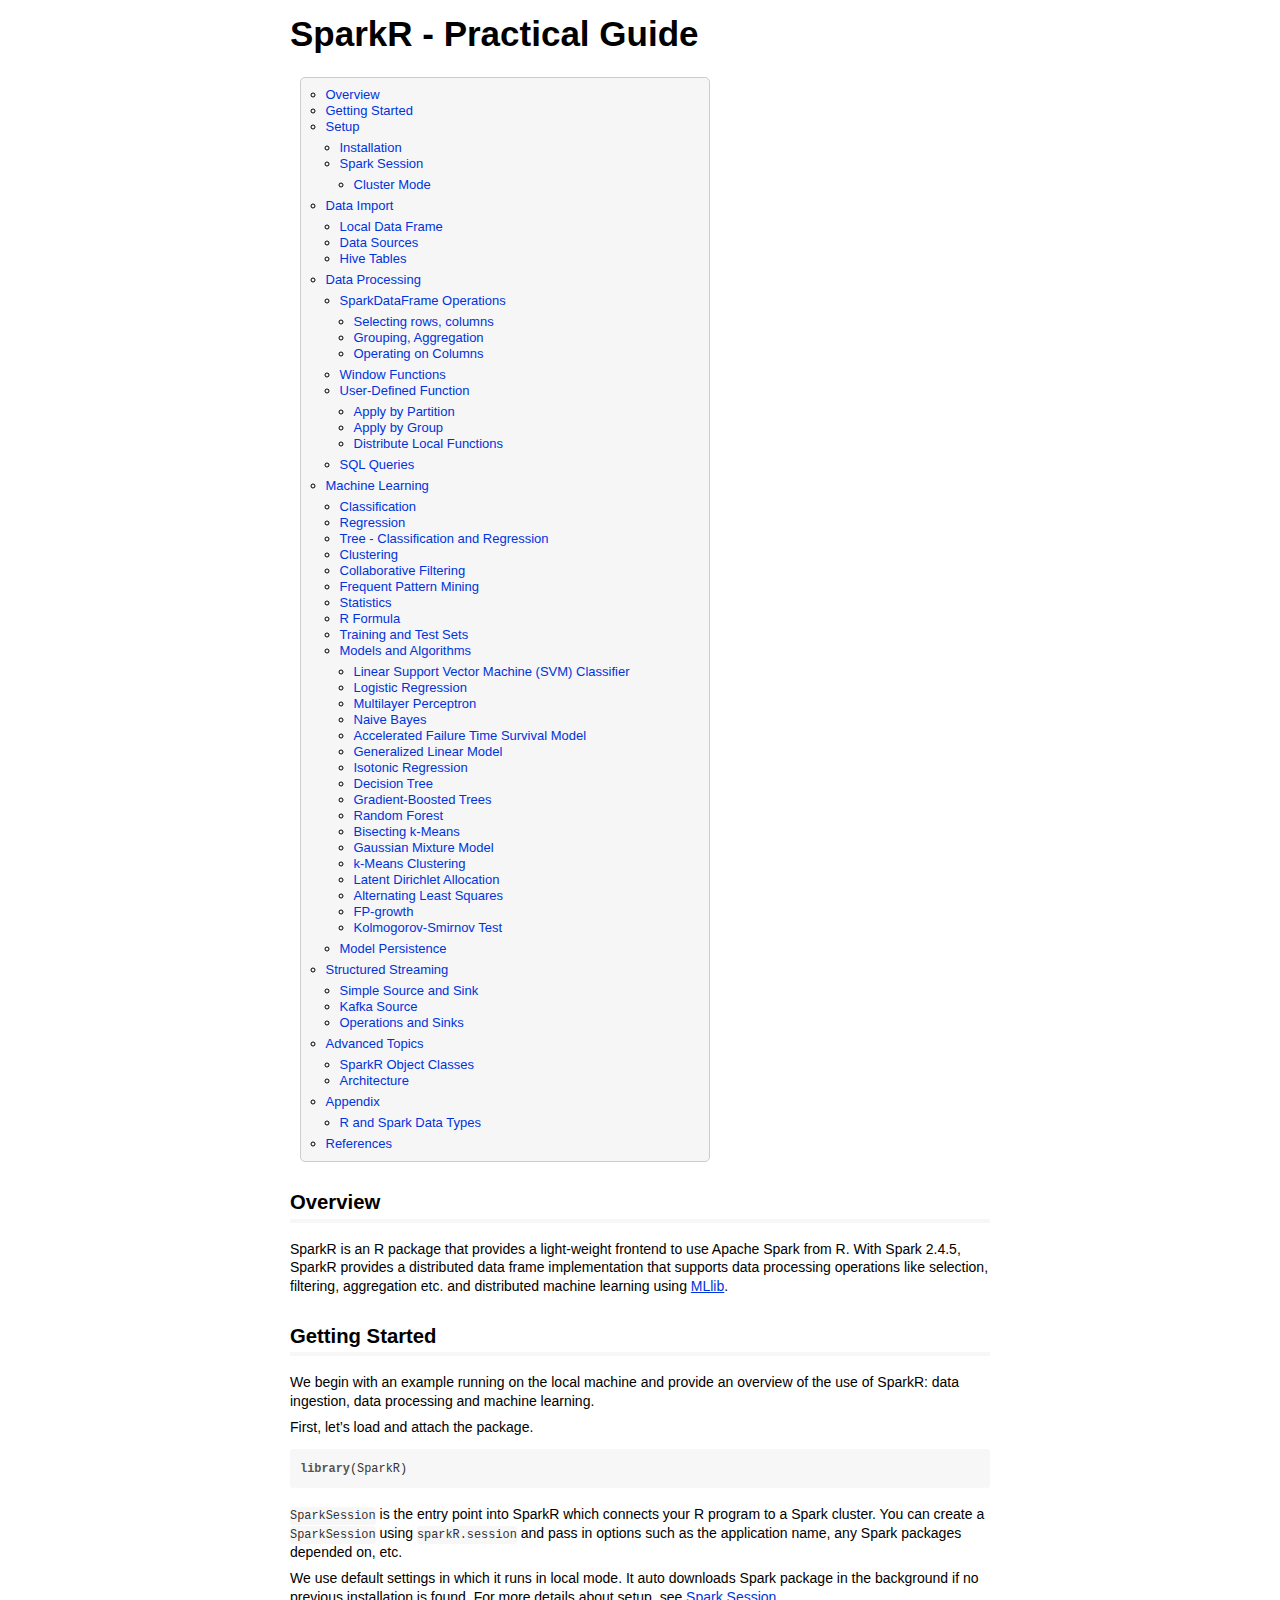
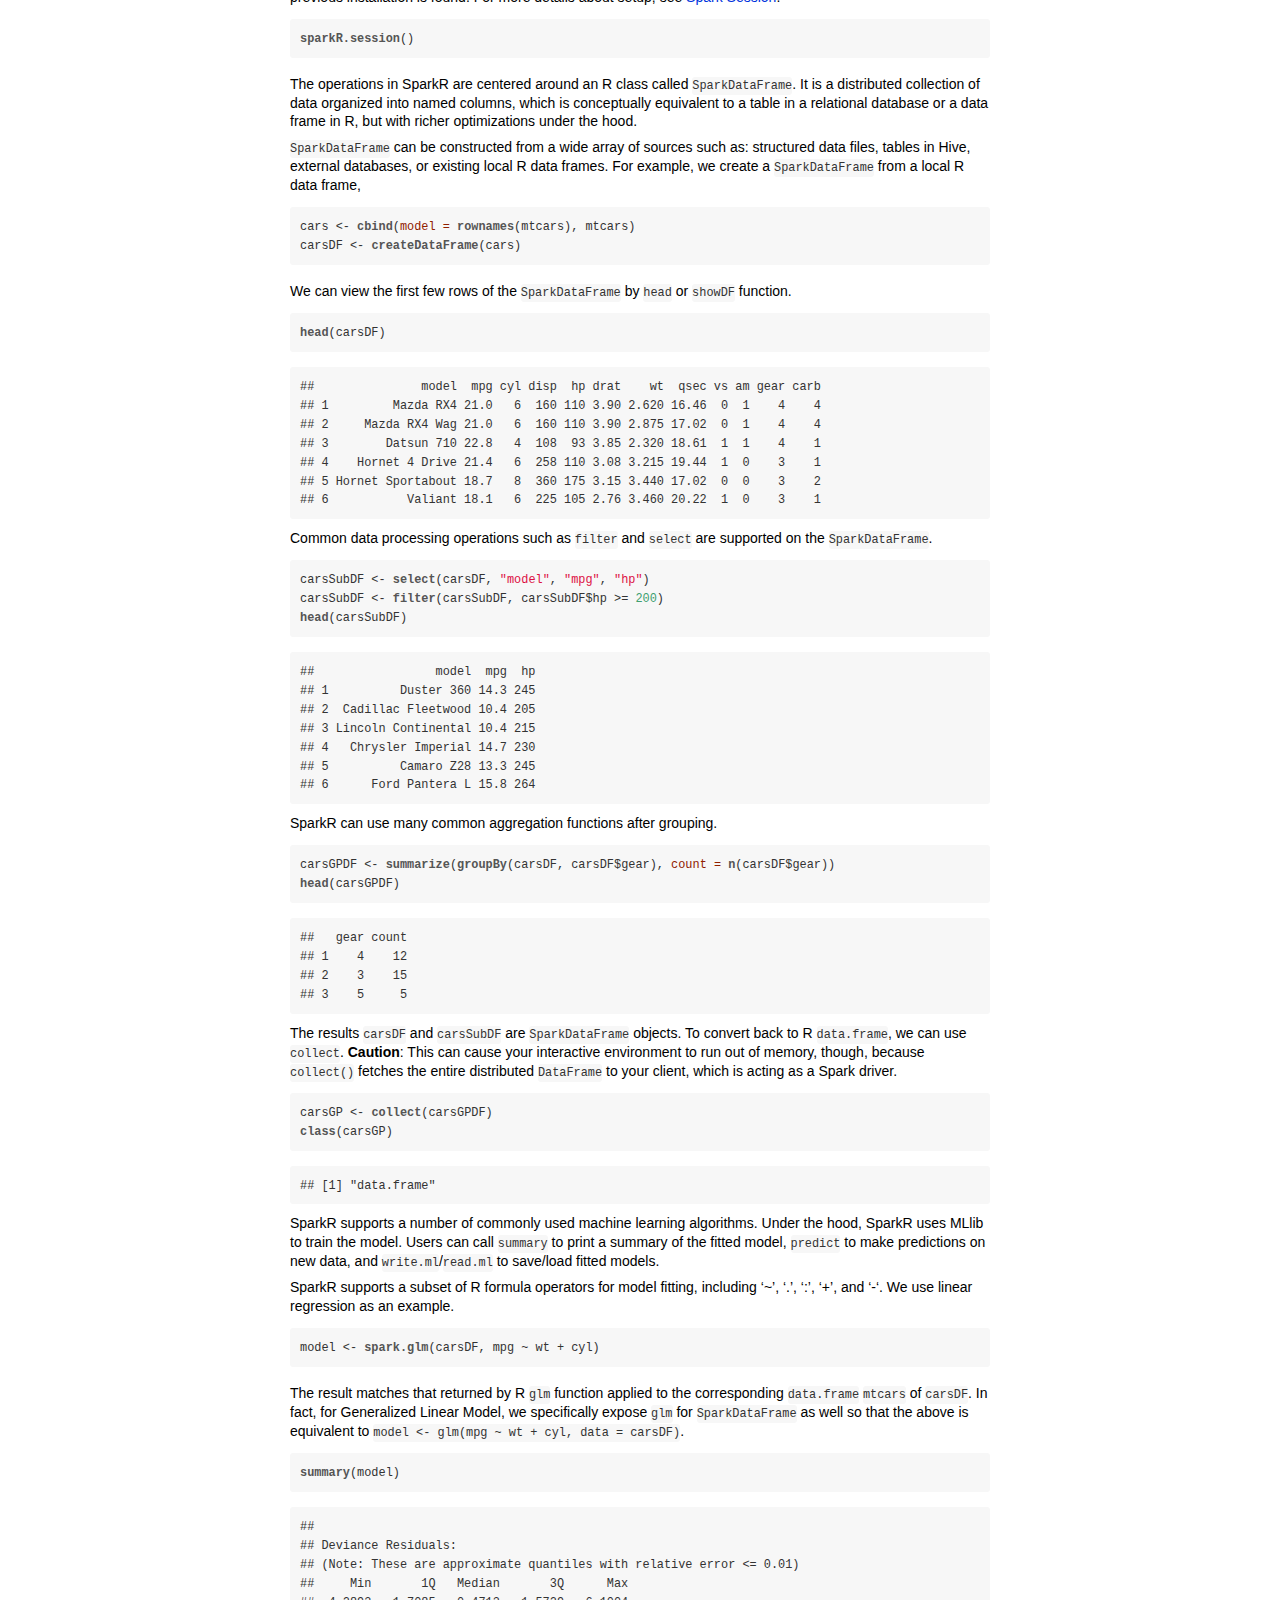
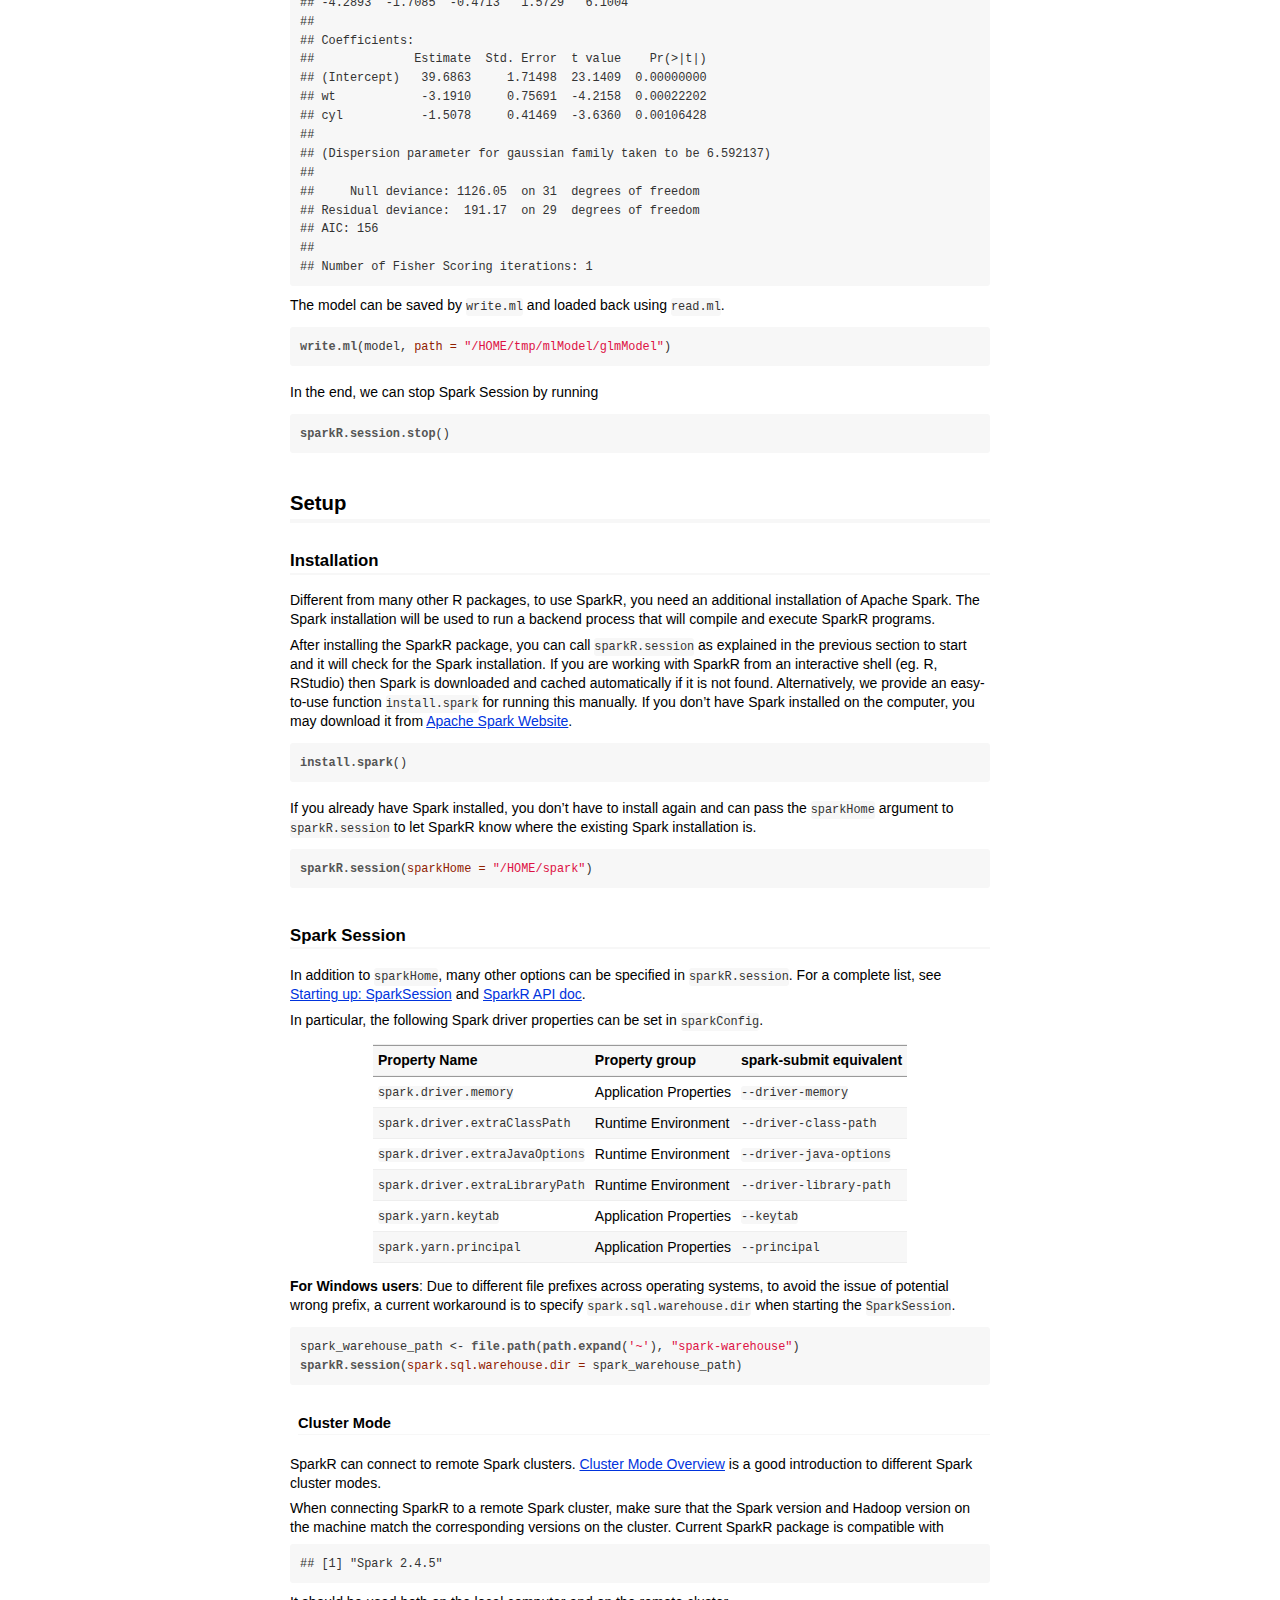
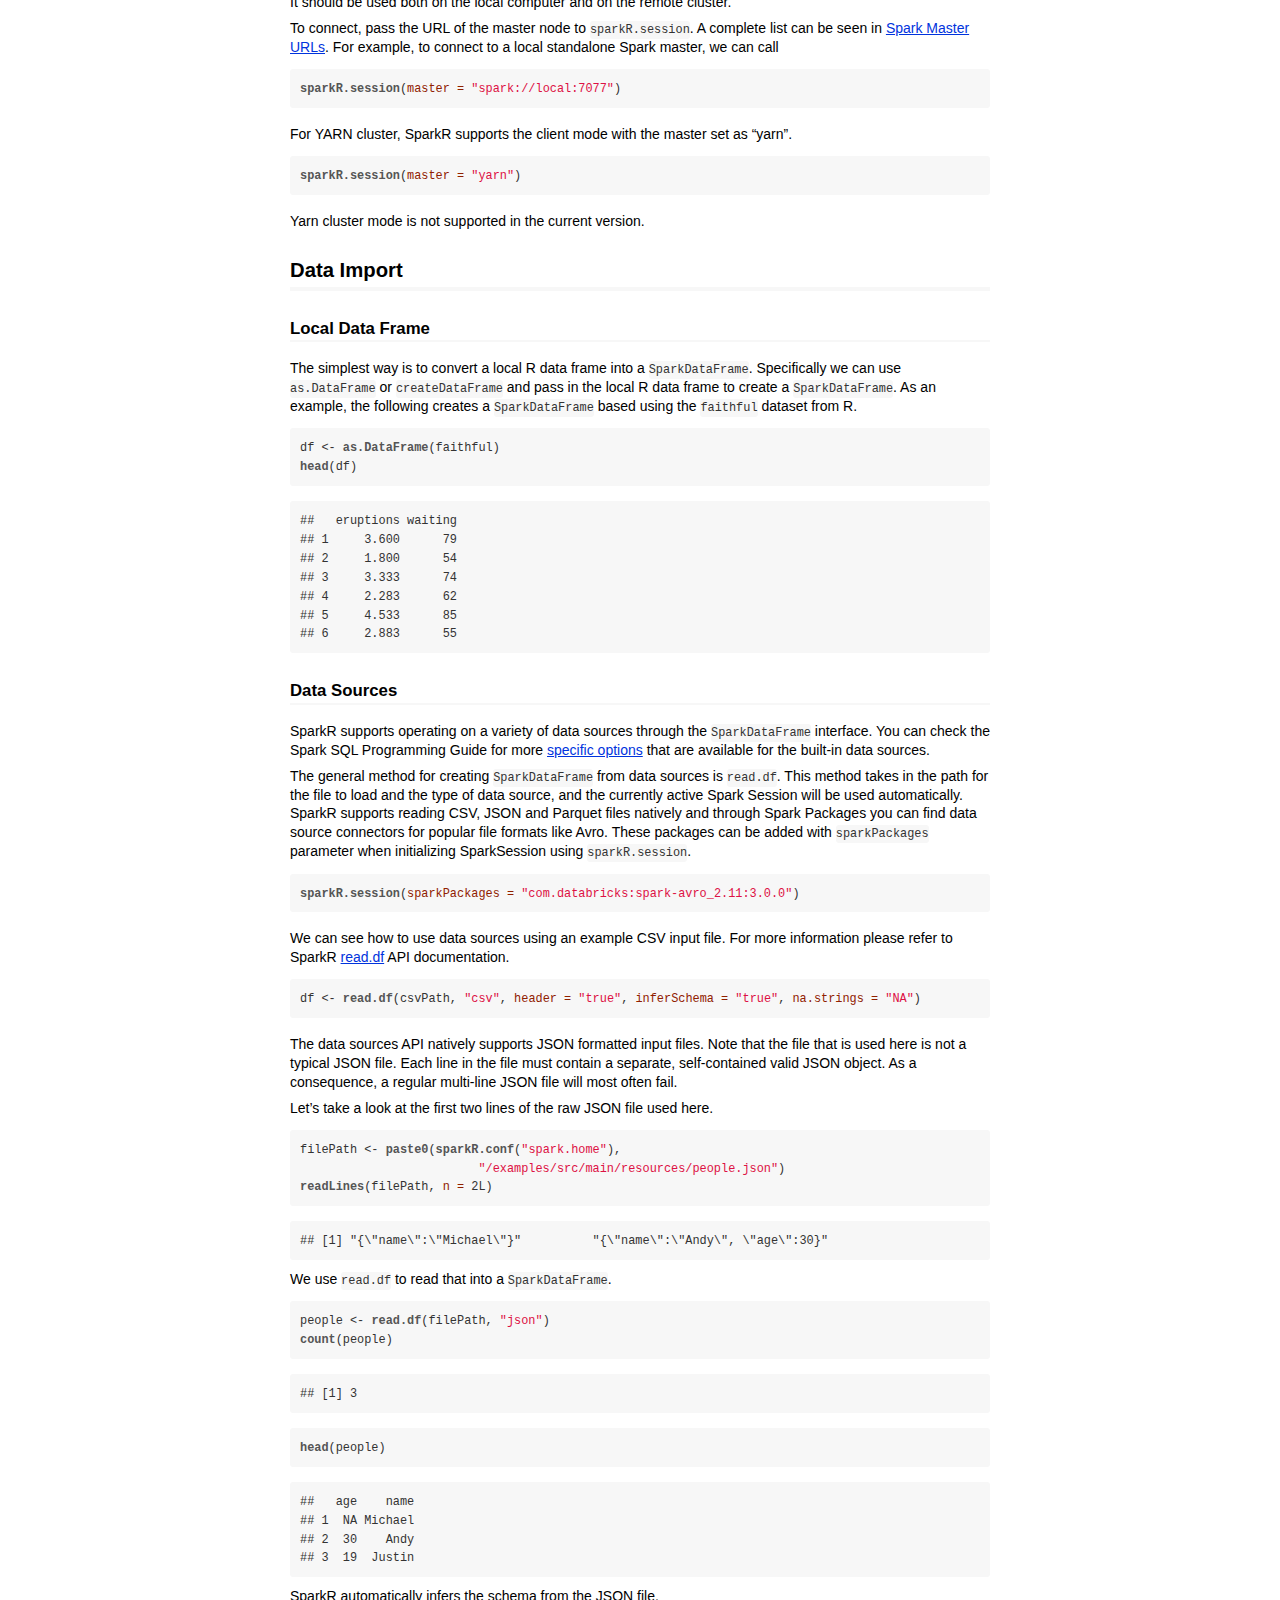
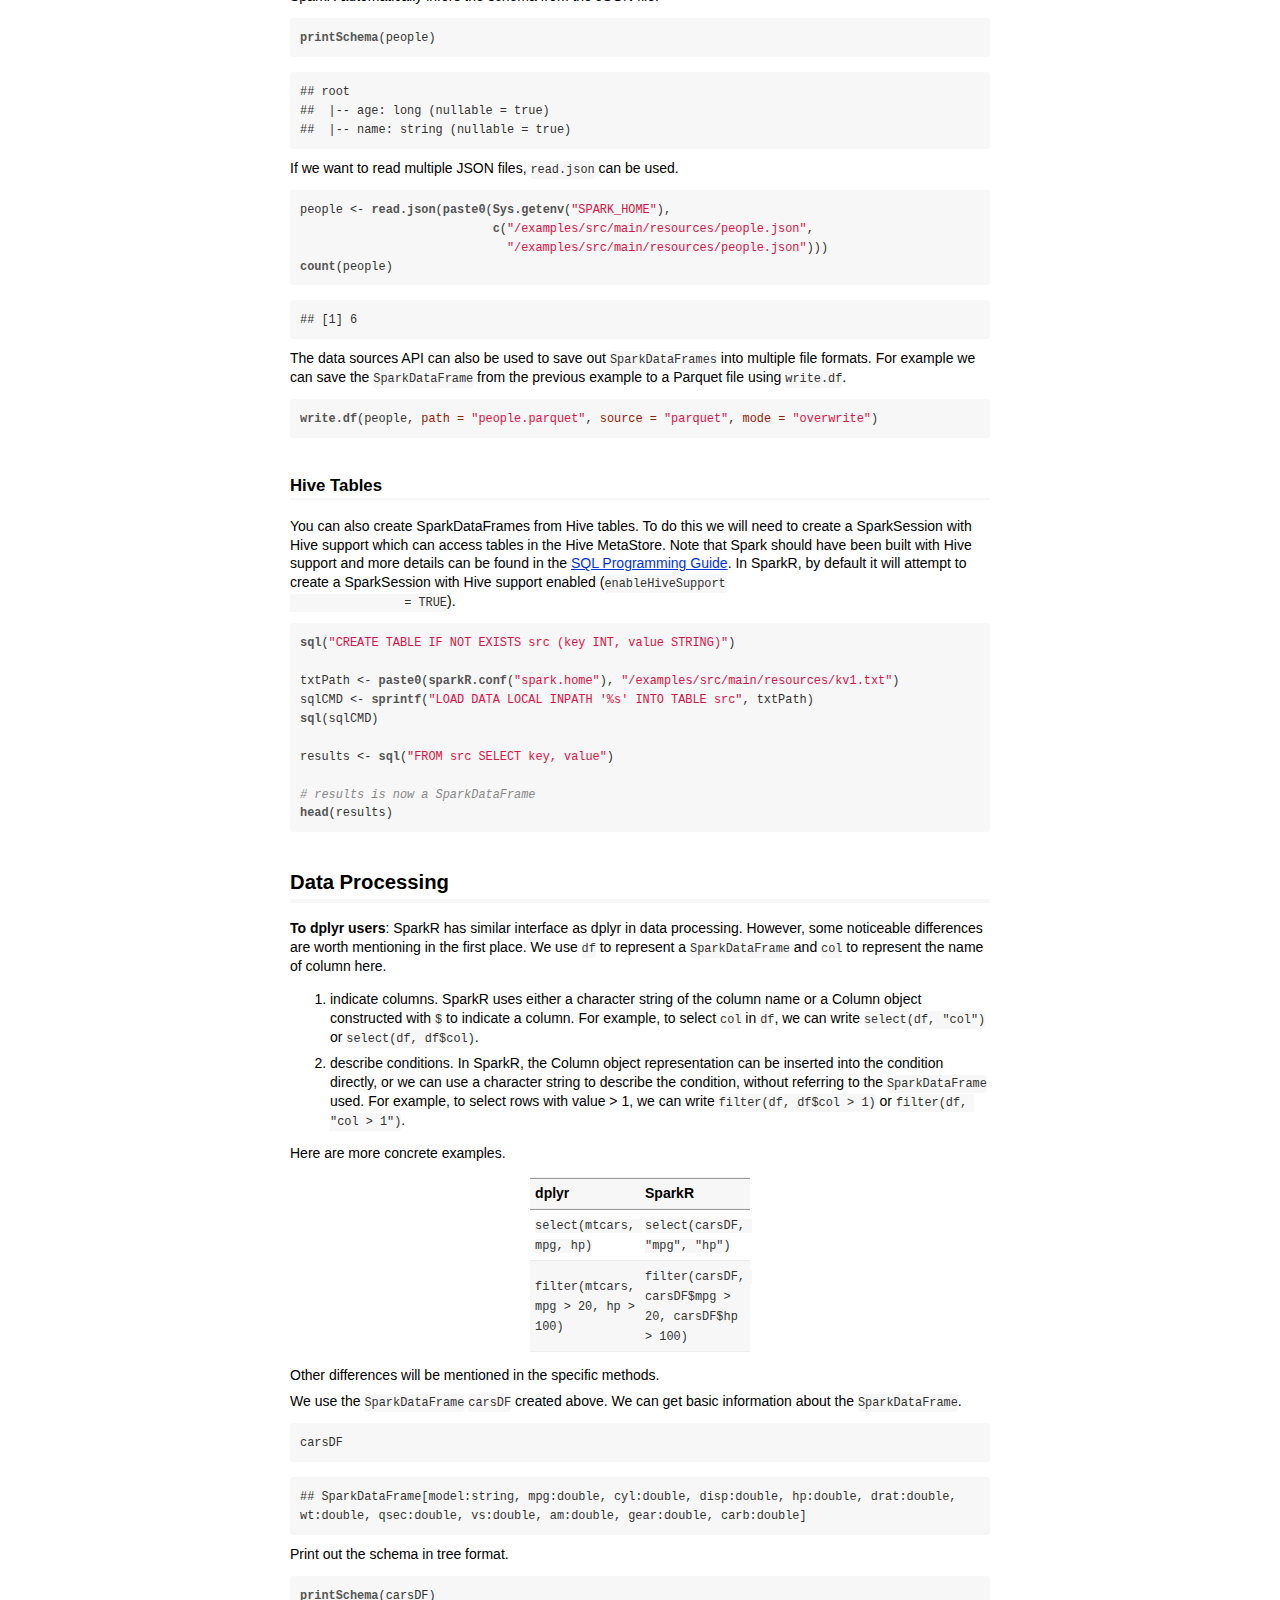
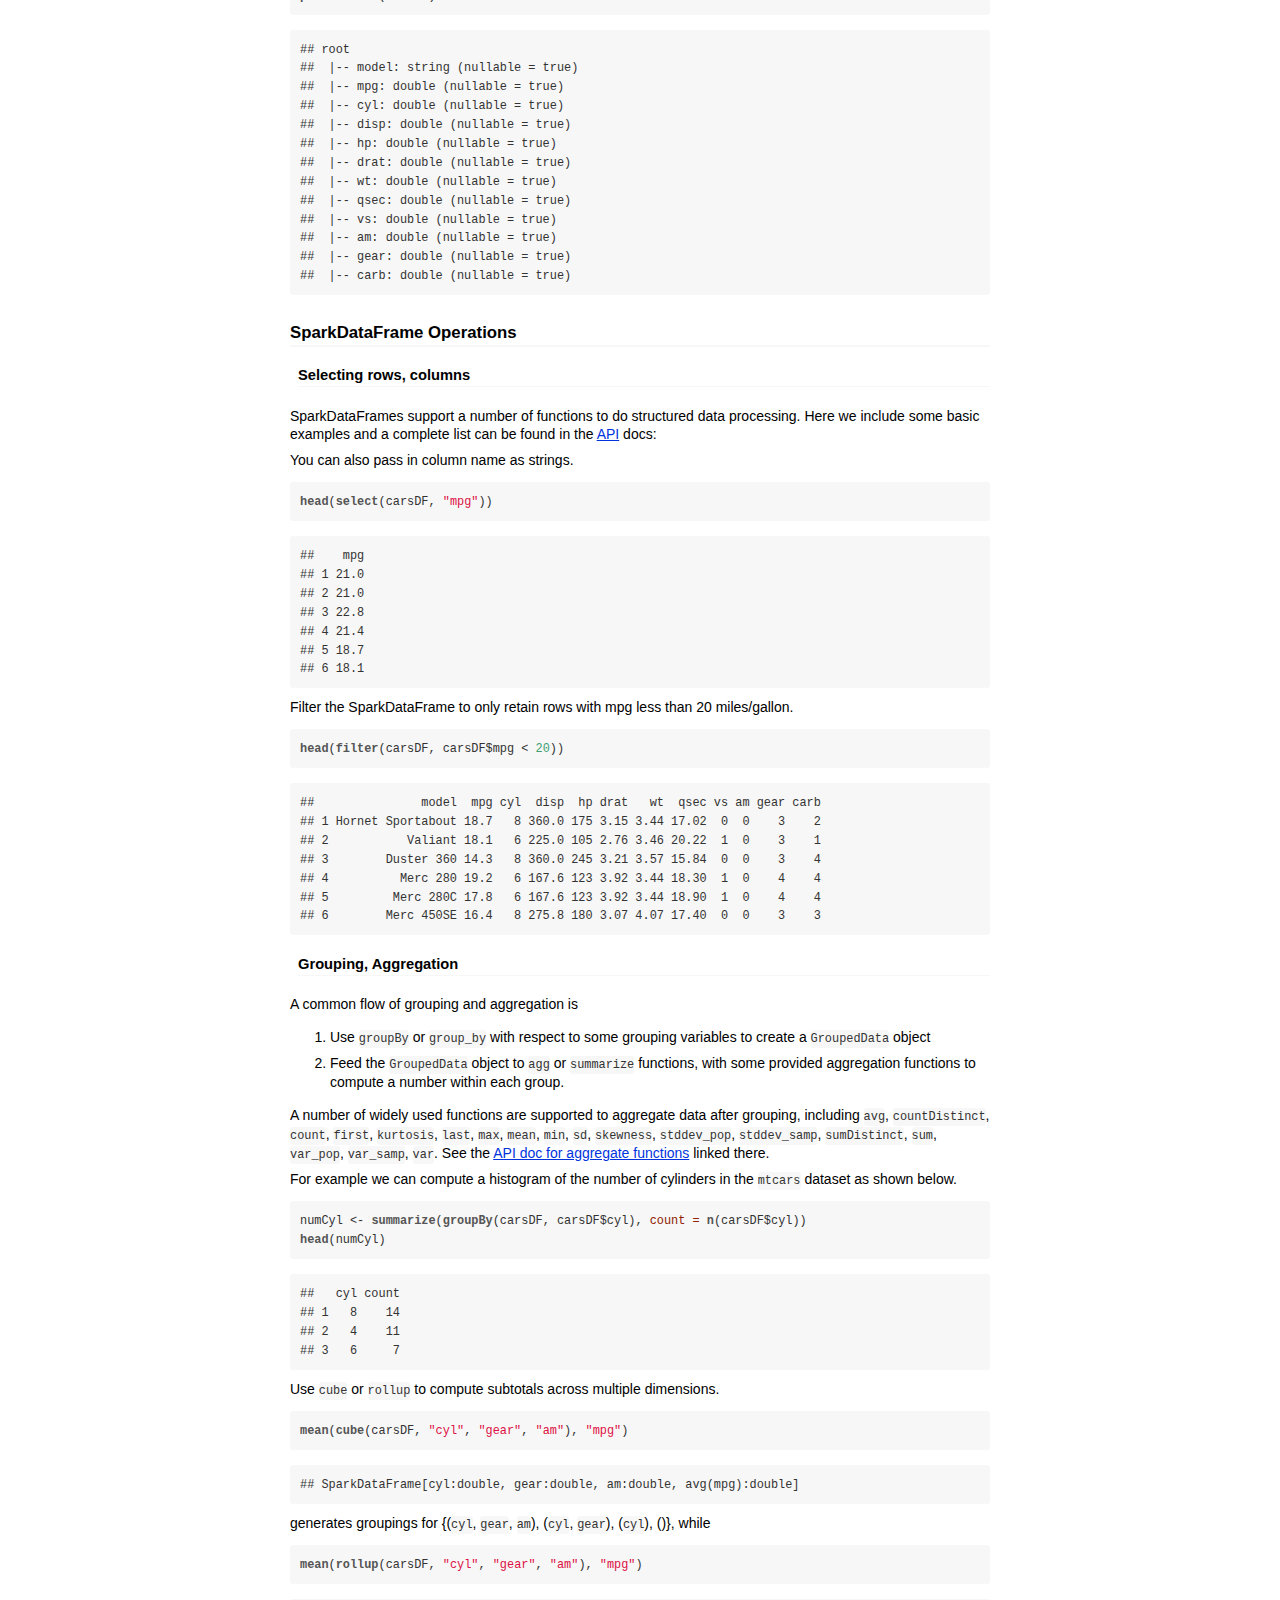
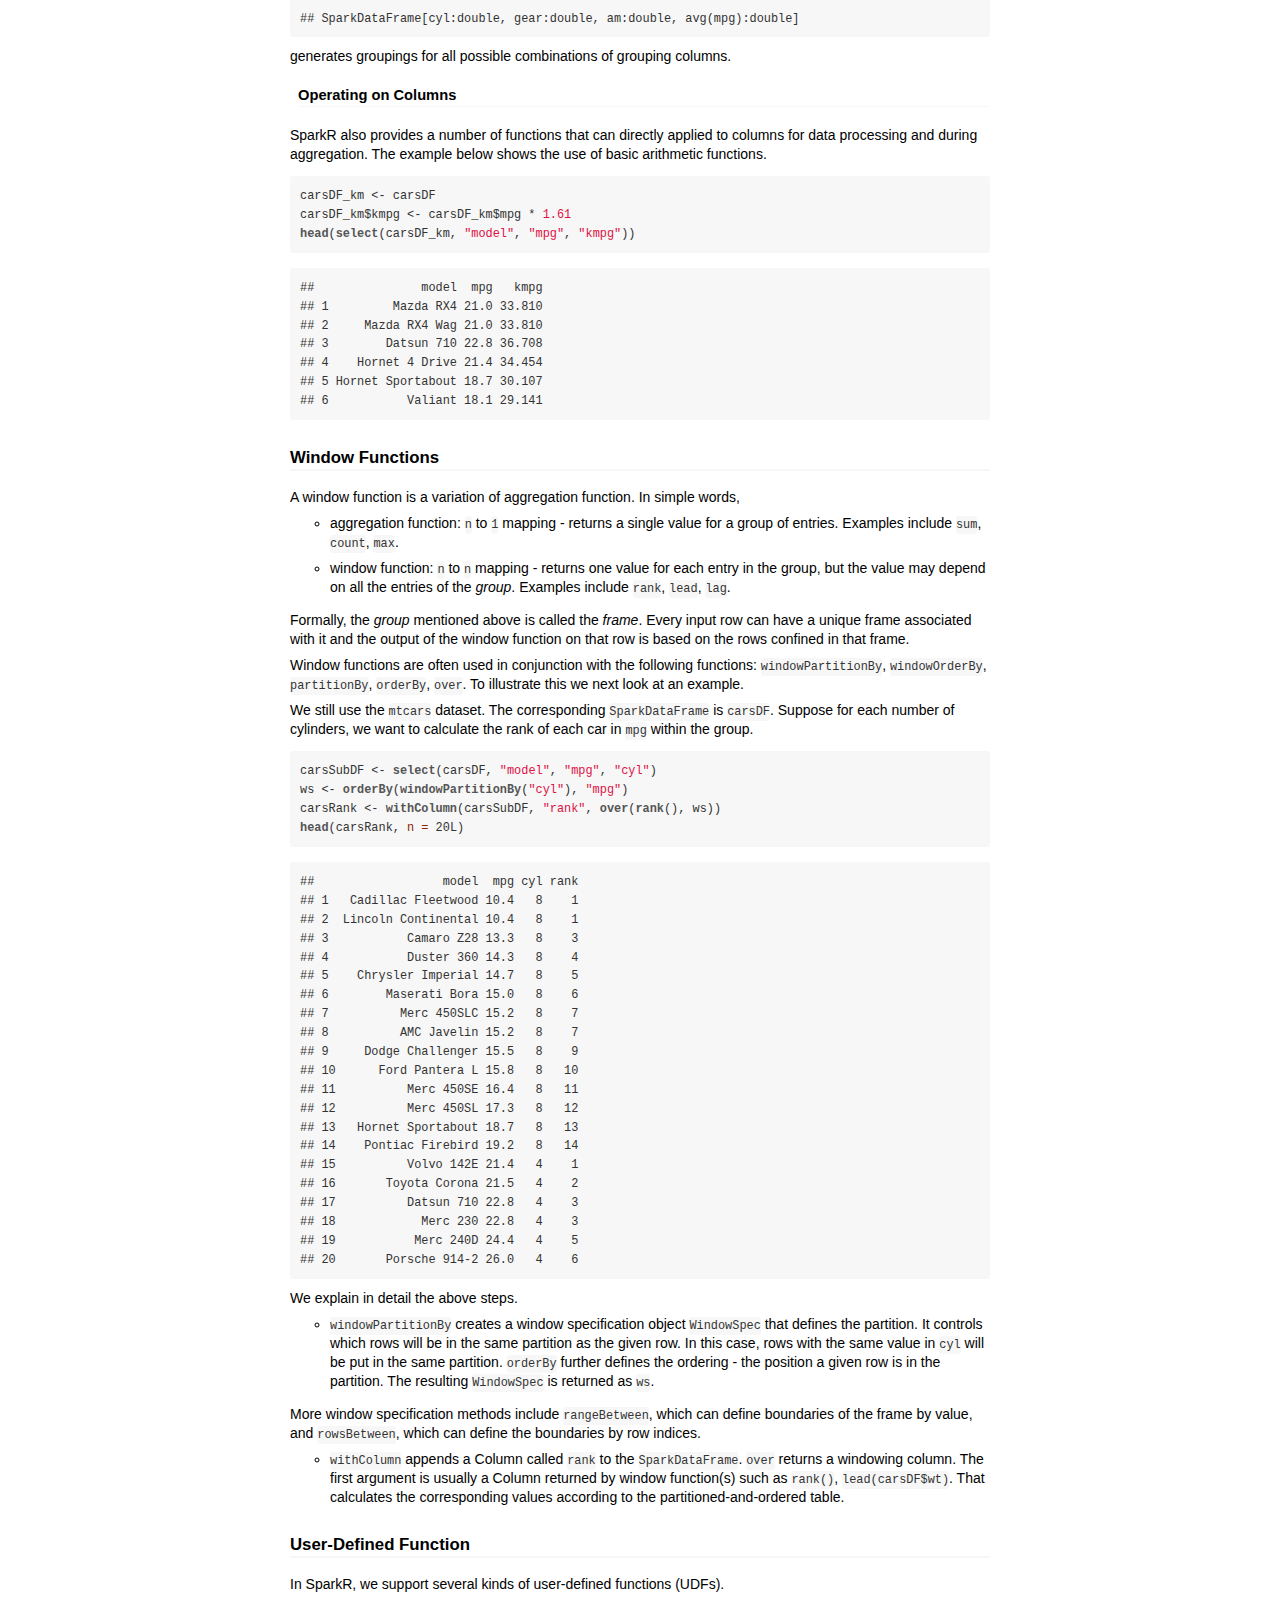
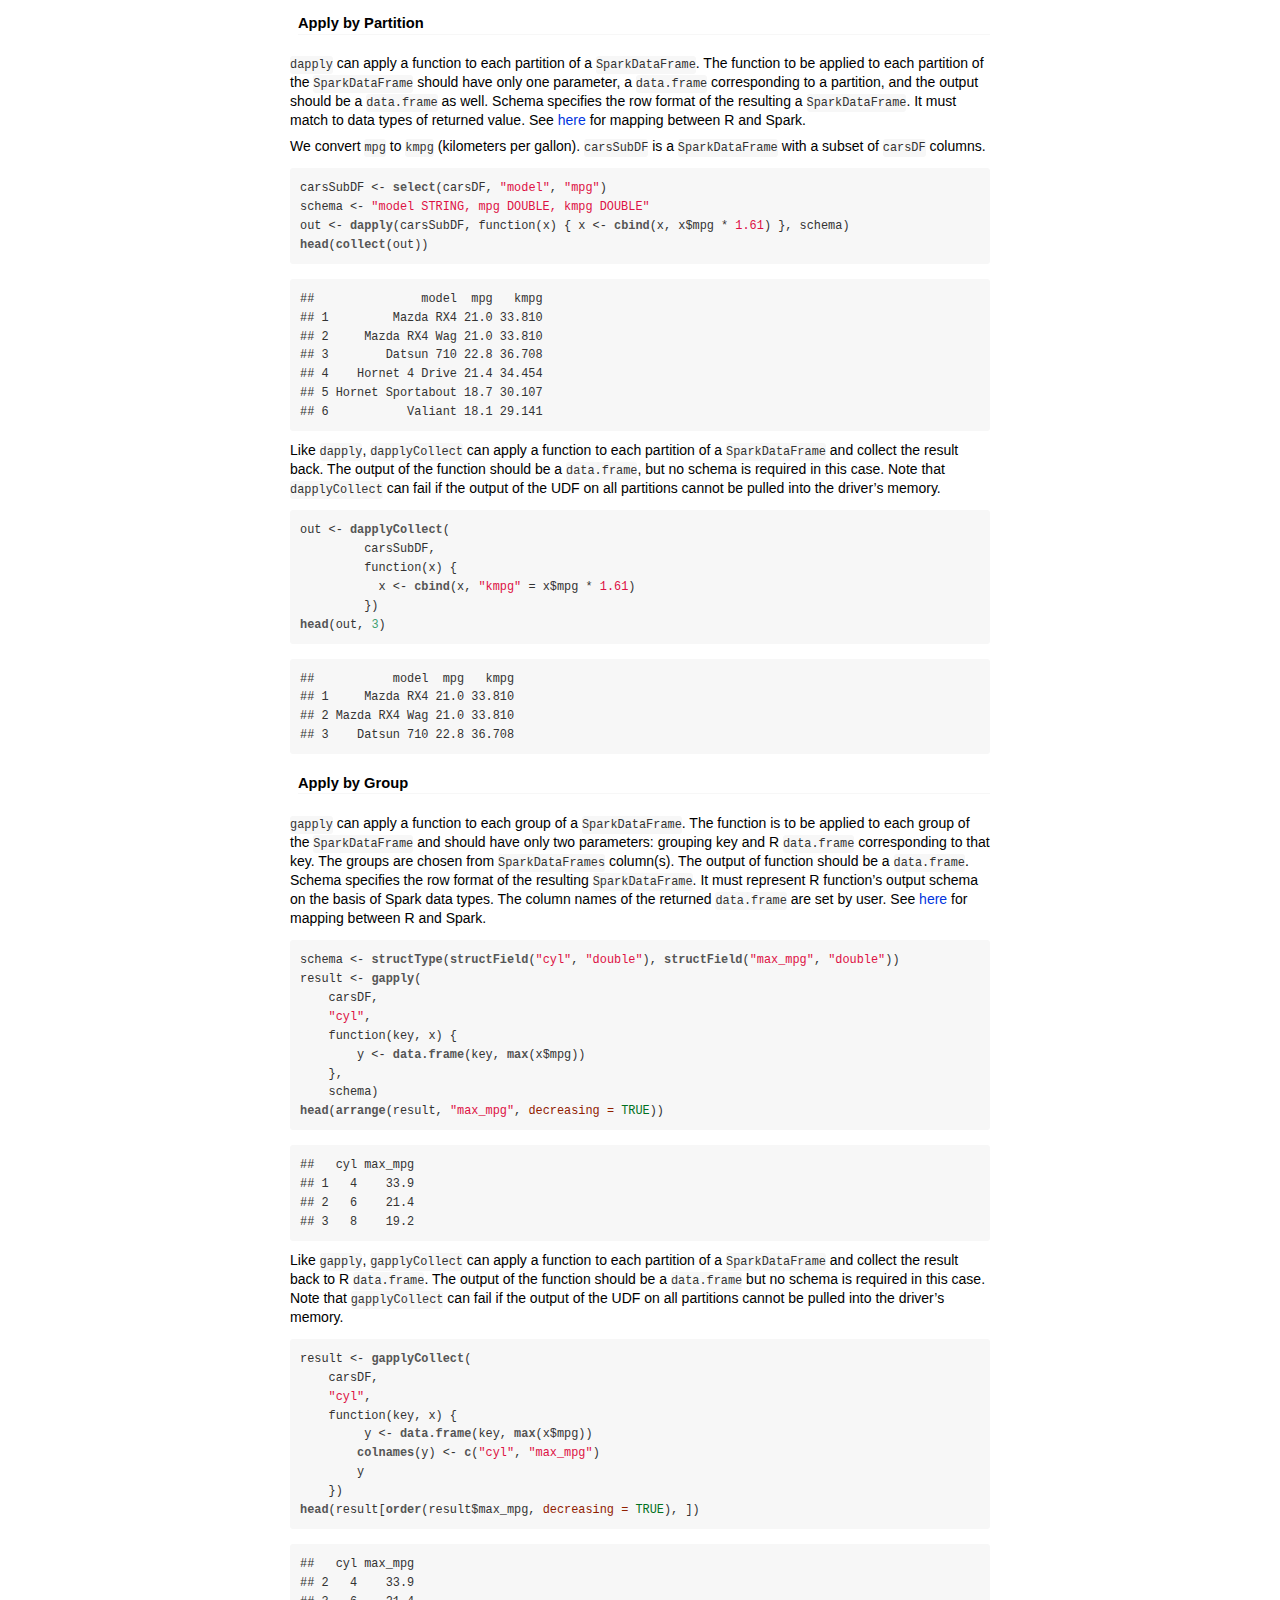
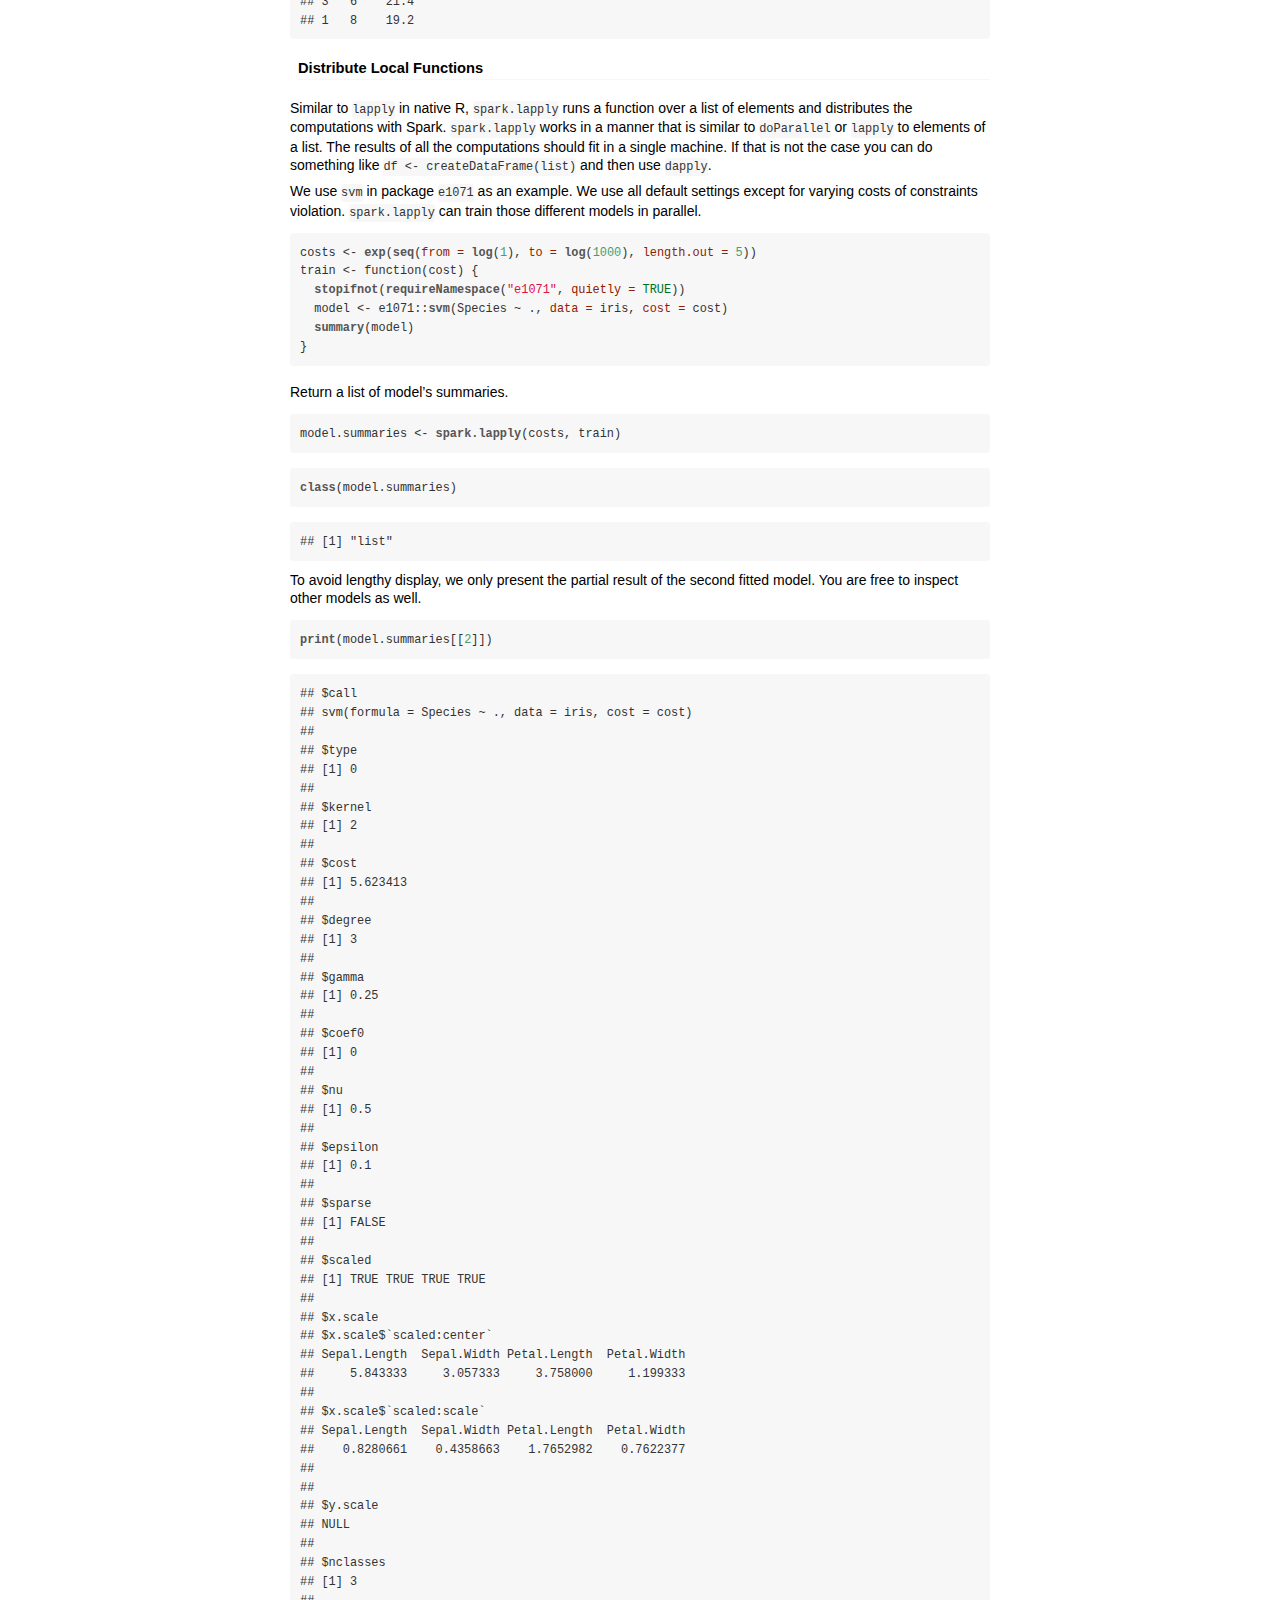
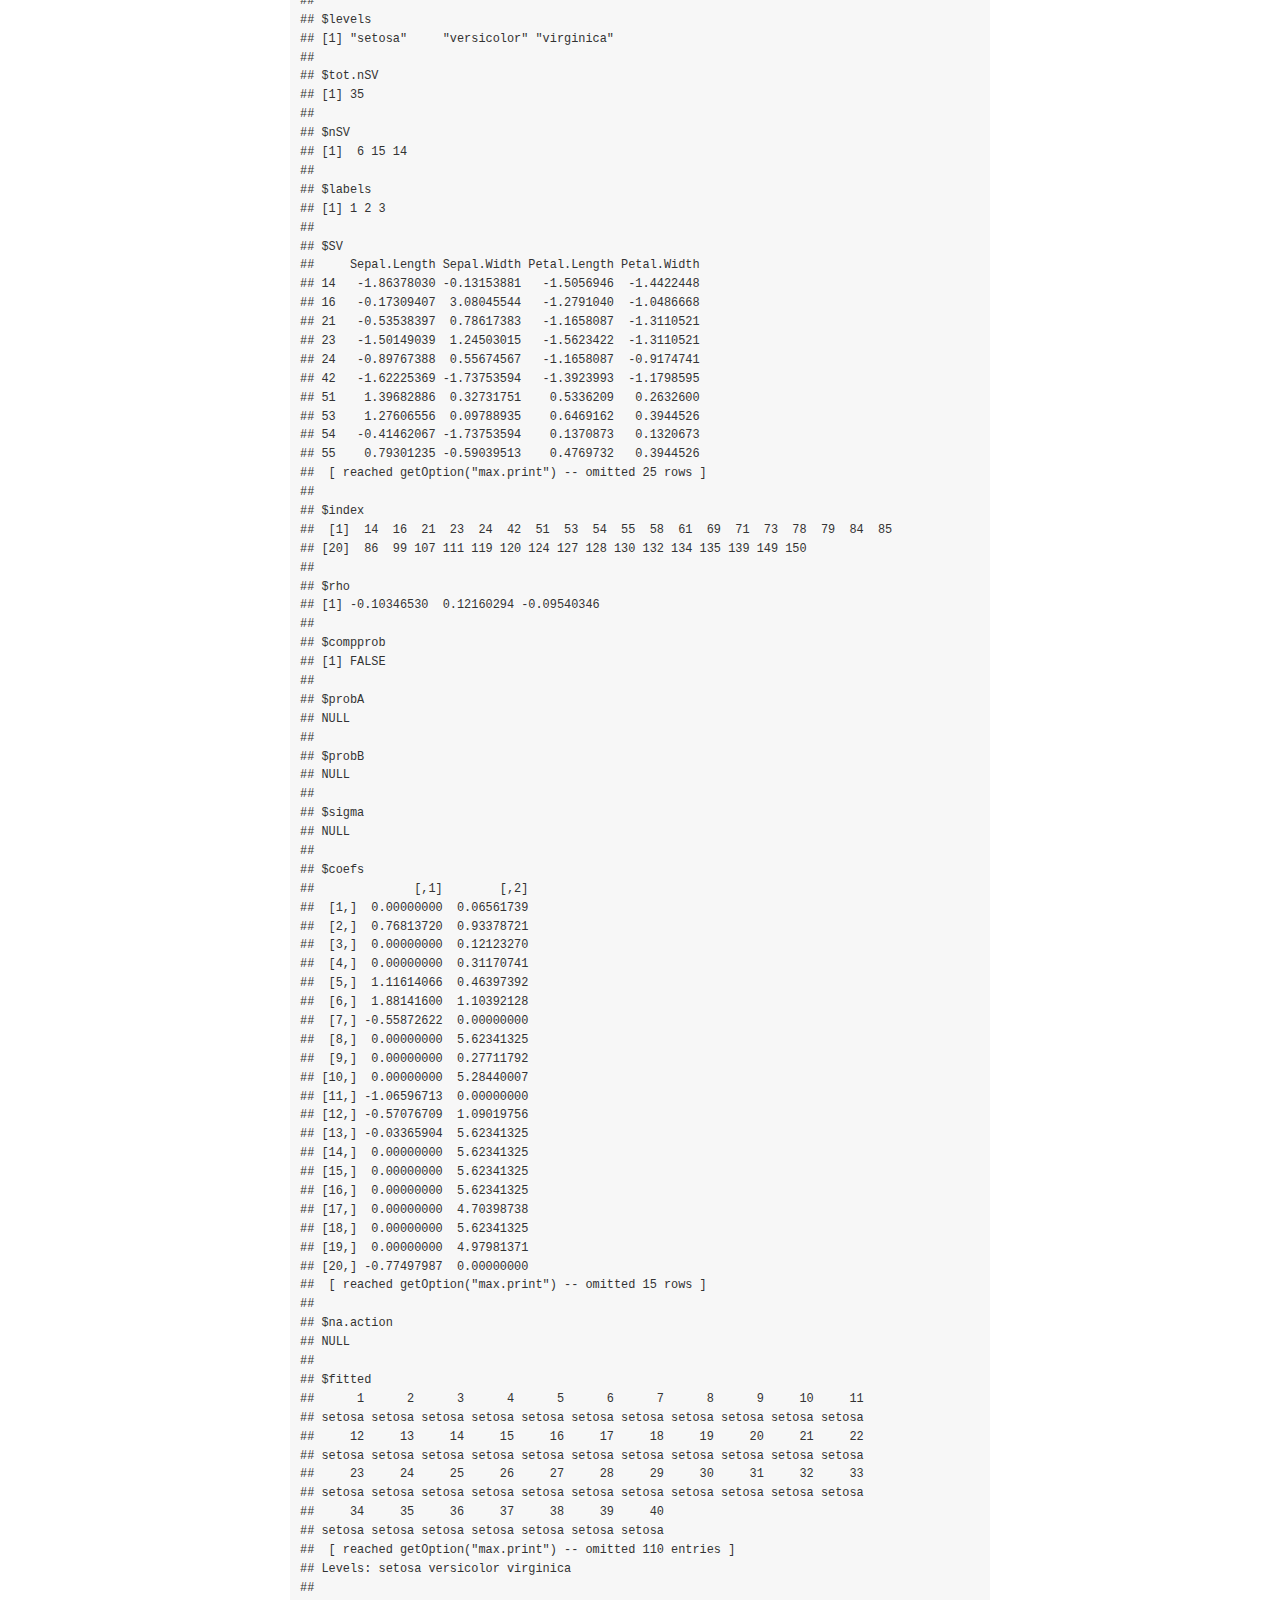
<file: docker/docker-airflow/spark_files/spark-2.4.5-bin-hadoop2.6/R/lib/SparkR/doc/sparkr-vignettes.html>
<!DOCTYPE html>

<html>

<head>

    <meta charset="utf-8"/>
    <meta name="generator" content="pandoc"/>
    <meta http-equiv="X-UA-Compatible" content="IE=EDGE"/>

    <meta name="viewport" content="width=device-width, initial-scale=1"/>


    <title>SparkR - Practical Guide</title>


    <style type="text/css">code {
        white-space: pre;
    }</style>
    <style type="text/css" data-origin="pandoc">
        div.sourceCode {
            overflow-x: auto;
        }

        table.sourceCode, tr.sourceCode, td.lineNumbers, td.sourceCode {
            margin: 0;
            padding: 0;
            vertical-align: baseline;
            border: none;
        }

        table.sourceCode {
            width: 100%;
            line-height: 100%;
        }

        td.lineNumbers {
            text-align: right;
            padding-right: 4px;
            padding-left: 4px;
            color: #aaaaaa;
            border-right: 1px solid #aaaaaa;
        }

        td.sourceCode {
            padding-left: 5px;
        }

        code > span.kw {
            color: #007020;
            font-weight: bold;
        }

        /* Keyword */
        code > span.dt {
            color: #902000;
        }

        /* DataType */
        code > span.dv {
            color: #40a070;
        }

        /* DecVal */
        code > span.bn {
            color: #40a070;
        }

        /* BaseN */
        code > span.fl {
            color: #40a070;
        }

        /* Float */
        code > span.ch {
            color: #4070a0;
        }

        /* Char */
        code > span.st {
            color: #4070a0;
        }

        /* String */
        code > span.co {
            color: #60a0b0;
            font-style: italic;
        }

        /* Comment */
        code > span.ot {
            color: #007020;
        }

        /* Other */
        code > span.al {
            color: #ff0000;
            font-weight: bold;
        }

        /* Alert */
        code > span.fu {
            color: #06287e;
        }

        /* Function */
        code > span.er {
            color: #ff0000;
            font-weight: bold;
        }

        /* Error */
        code > span.wa {
            color: #60a0b0;
            font-weight: bold;
            font-style: italic;
        }

        /* Warning */
        code > span.cn {
            color: #880000;
        }

        /* Constant */
        code > span.sc {
            color: #4070a0;
        }

        /* SpecialChar */
        code > span.vs {
            color: #4070a0;
        }

        /* VerbatimString */
        code > span.ss {
            color: #bb6688;
        }

        /* SpecialString */
        code > span.im {
        }

        /* Import */
        code > span.va {
            color: #19177c;
        }

        /* Variable */
        code > span.cf {
            color: #007020;
            font-weight: bold;
        }

        /* ControlFlow */
        code > span.op {
            color: #666666;
        }

        /* Operator */
        code > span.bu {
        }

        /* BuiltIn */
        code > span.ex {
        }

        /* Extension */
        code > span.pp {
            color: #bc7a00;
        }

        /* Preprocessor */
        code > span.at {
            color: #7d9029;
        }

        /* Attribute */
        code > span.do {
            color: #ba2121;
            font-style: italic;
        }

        /* Documentation */
        code > span.an {
            color: #60a0b0;
            font-weight: bold;
            font-style: italic;
        }

        /* Annotation */
        code > span.cv {
            color: #60a0b0;
            font-weight: bold;
            font-style: italic;
        }

        /* CommentVar */
        code > span.in {
            color: #60a0b0;
            font-weight: bold;
            font-style: italic;
        }

        /* Information */

    </style>
    <script>
        // apply pandoc div.sourceCode style to pre.sourceCode instead
        (function () {
            var sheets = document.styleSheets;
            for (var i = 0; i < sheets.length; i++) {
                if (sheets[i].ownerNode.dataset["origin"] !== "pandoc") continue;
                try {
                    var rules = sheets[i].cssRules;
                } catch (e) {
                    continue;
                }
                for (var j = 0; j < rules.length; j++) {
                    var rule = rules[j];
                    // check if there is a div.sourceCode rule
                    if (rule.type !== rule.STYLE_RULE || rule.selectorText !== "div.sourceCode") continue;
                    var style = rule.style.cssText;
                    // check if color or background-color is set
                    if (rule.style.color === '' && rule.style.backgroundColor === '') continue;
                    // replace div.sourceCode by a pre.sourceCode rule
                    sheets[i].deleteRule(j);
                    sheets[i].insertRule('pre.sourceCode{' + style + '}', j);
                }
            }
        })();
    </script>


    <link href="data:text/css;charset=utf-8,body%20%7B%0Abackground%2Dcolor%3A%20%23fff%3B%0Amargin%3A%201em%20auto%3B%0Amax%2Dwidth%3A%20700px%3B%0Aoverflow%3A%20visible%3B%0Apadding%2Dleft%3A%202em%3B%0Apadding%2Dright%3A%202em%3B%0Afont%2Dfamily%3A%20%22Open%20Sans%22%2C%20%22Helvetica%20Neue%22%2C%20Helvetica%2C%20Arial%2C%20sans%2Dserif%3B%0Afont%2Dsize%3A%2014px%3B%0Aline%2Dheight%3A%201%2E35%3B%0A%7D%0A%23TOC%20%7B%0Aclear%3A%20both%3B%0Amargin%3A%200%200%2010px%2010px%3B%0Apadding%3A%204px%3B%0Awidth%3A%20400px%3B%0Aborder%3A%201px%20solid%20%23CCCCCC%3B%0Aborder%2Dradius%3A%205px%3B%0Abackground%2Dcolor%3A%20%23f6f6f6%3B%0Afont%2Dsize%3A%2013px%3B%0Aline%2Dheight%3A%201%2E3%3B%0A%7D%0A%23TOC%20%2Etoctitle%20%7B%0Afont%2Dweight%3A%20bold%3B%0Afont%2Dsize%3A%2015px%3B%0Amargin%2Dleft%3A%205px%3B%0A%7D%0A%23TOC%20ul%20%7B%0Apadding%2Dleft%3A%2040px%3B%0Amargin%2Dleft%3A%20%2D1%2E5em%3B%0Amargin%2Dtop%3A%205px%3B%0Amargin%2Dbottom%3A%205px%3B%0A%7D%0A%23TOC%20ul%20ul%20%7B%0Amargin%2Dleft%3A%20%2D2em%3B%0A%7D%0A%23TOC%20li%20%7B%0Aline%2Dheight%3A%2016px%3B%0A%7D%0Atable%20%7B%0Amargin%3A%201em%20auto%3B%0Aborder%2Dwidth%3A%201px%3B%0Aborder%2Dcolor%3A%20%23DDDDDD%3B%0Aborder%2Dstyle%3A%20outset%3B%0Aborder%2Dcollapse%3A%20collapse%3B%0A%7D%0Atable%20th%20%7B%0Aborder%2Dwidth%3A%202px%3B%0Apadding%3A%205px%3B%0Aborder%2Dstyle%3A%20inset%3B%0A%7D%0Atable%20td%20%7B%0Aborder%2Dwidth%3A%201px%3B%0Aborder%2Dstyle%3A%20inset%3B%0Aline%2Dheight%3A%2018px%3B%0Apadding%3A%205px%205px%3B%0A%7D%0Atable%2C%20table%20th%2C%20table%20td%20%7B%0Aborder%2Dleft%2Dstyle%3A%20none%3B%0Aborder%2Dright%2Dstyle%3A%20none%3B%0A%7D%0Atable%20thead%2C%20table%20tr%2Eeven%20%7B%0Abackground%2Dcolor%3A%20%23f7f7f7%3B%0A%7D%0Ap%20%7B%0Amargin%3A%200%2E5em%200%3B%0A%7D%0Ablockquote%20%7B%0Abackground%2Dcolor%3A%20%23f6f6f6%3B%0Apadding%3A%200%2E25em%200%2E75em%3B%0A%7D%0Ahr%20%7B%0Aborder%2Dstyle%3A%20solid%3B%0Aborder%3A%20none%3B%0Aborder%2Dtop%3A%201px%20solid%20%23777%3B%0Amargin%3A%2028px%200%3B%0A%7D%0Adl%20%7B%0Amargin%2Dleft%3A%200%3B%0A%7D%0Adl%20dd%20%7B%0Amargin%2Dbottom%3A%2013px%3B%0Amargin%2Dleft%3A%2013px%3B%0A%7D%0Adl%20dt%20%7B%0Afont%2Dweight%3A%20bold%3B%0A%7D%0Aul%20%7B%0Amargin%2Dtop%3A%200%3B%0A%7D%0Aul%20li%20%7B%0Alist%2Dstyle%3A%20circle%20outside%3B%0A%7D%0Aul%20ul%20%7B%0Amargin%2Dbottom%3A%200%3B%0A%7D%0Apre%2C%20code%20%7B%0Abackground%2Dcolor%3A%20%23f7f7f7%3B%0Aborder%2Dradius%3A%203px%3B%0Acolor%3A%20%23333%3B%0Awhite%2Dspace%3A%20pre%2Dwrap%3B%20%0A%7D%0Apre%20%7B%0Aborder%2Dradius%3A%203px%3B%0Amargin%3A%205px%200px%2010px%200px%3B%0Apadding%3A%2010px%3B%0A%7D%0Apre%3Anot%28%5Bclass%5D%29%20%7B%0Abackground%2Dcolor%3A%20%23f7f7f7%3B%0A%7D%0Acode%20%7B%0Afont%2Dfamily%3A%20Consolas%2C%20Monaco%2C%20%27Courier%20New%27%2C%20monospace%3B%0Afont%2Dsize%3A%2085%25%3B%0A%7D%0Ap%20%3E%20code%2C%20li%20%3E%20code%20%7B%0Apadding%3A%202px%200px%3B%0A%7D%0Adiv%2Efigure%20%7B%0Atext%2Dalign%3A%20center%3B%0A%7D%0Aimg%20%7B%0Abackground%2Dcolor%3A%20%23FFFFFF%3B%0Apadding%3A%202px%3B%0Aborder%3A%201px%20solid%20%23DDDDDD%3B%0Aborder%2Dradius%3A%203px%3B%0Aborder%3A%201px%20solid%20%23CCCCCC%3B%0Amargin%3A%200%205px%3B%0A%7D%0Ah1%20%7B%0Amargin%2Dtop%3A%200%3B%0Afont%2Dsize%3A%2035px%3B%0Aline%2Dheight%3A%2040px%3B%0A%7D%0Ah2%20%7B%0Aborder%2Dbottom%3A%204px%20solid%20%23f7f7f7%3B%0Apadding%2Dtop%3A%2010px%3B%0Apadding%2Dbottom%3A%202px%3B%0Afont%2Dsize%3A%20145%25%3B%0A%7D%0Ah3%20%7B%0Aborder%2Dbottom%3A%202px%20solid%20%23f7f7f7%3B%0Apadding%2Dtop%3A%2010px%3B%0Afont%2Dsize%3A%20120%25%3B%0A%7D%0Ah4%20%7B%0Aborder%2Dbottom%3A%201px%20solid%20%23f7f7f7%3B%0Amargin%2Dleft%3A%208px%3B%0Afont%2Dsize%3A%20105%25%3B%0A%7D%0Ah5%2C%20h6%20%7B%0Aborder%2Dbottom%3A%201px%20solid%20%23ccc%3B%0Afont%2Dsize%3A%20105%25%3B%0A%7D%0Aa%20%7B%0Acolor%3A%20%230033dd%3B%0Atext%2Ddecoration%3A%20none%3B%0A%7D%0Aa%3Ahover%20%7B%0Acolor%3A%20%236666ff%3B%20%7D%0Aa%3Avisited%20%7B%0Acolor%3A%20%23800080%3B%20%7D%0Aa%3Avisited%3Ahover%20%7B%0Acolor%3A%20%23BB00BB%3B%20%7D%0Aa%5Bhref%5E%3D%22http%3A%22%5D%20%7B%0Atext%2Ddecoration%3A%20underline%3B%20%7D%0Aa%5Bhref%5E%3D%22https%3A%22%5D%20%7B%0Atext%2Ddecoration%3A%20underline%3B%20%7D%0A%0Acode%20%3E%20span%2Ekw%20%7B%20color%3A%20%23555%3B%20font%2Dweight%3A%20bold%3B%20%7D%20%0Acode%20%3E%20span%2Edt%20%7B%20color%3A%20%23902000%3B%20%7D%20%0Acode%20%3E%20span%2Edv%20%7B%20color%3A%20%2340a070%3B%20%7D%20%0Acode%20%3E%20span%2Ebn%20%7B%20color%3A%20%23d14%3B%20%7D%20%0Acode%20%3E%20span%2Efl%20%7B%20color%3A%20%23d14%3B%20%7D%20%0Acode%20%3E%20span%2Ech%20%7B%20color%3A%20%23d14%3B%20%7D%20%0Acode%20%3E%20span%2Est%20%7B%20color%3A%20%23d14%3B%20%7D%20%0Acode%20%3E%20span%2Eco%20%7B%20color%3A%20%23888888%3B%20font%2Dstyle%3A%20italic%3B%20%7D%20%0Acode%20%3E%20span%2Eot%20%7B%20color%3A%20%23007020%3B%20%7D%20%0Acode%20%3E%20span%2Eal%20%7B%20color%3A%20%23ff0000%3B%20font%2Dweight%3A%20bold%3B%20%7D%20%0Acode%20%3E%20span%2Efu%20%7B%20color%3A%20%23900%3B%20font%2Dweight%3A%20bold%3B%20%7D%20%0Acode%20%3E%20span%2Eer%20%7B%20color%3A%20%23a61717%3B%20background%2Dcolor%3A%20%23e3d2d2%3B%20%7D%20%0A"
          rel="stylesheet" type="text/css"/>


</head>

<body>


<h1 class="title toc-ignore">SparkR - Practical Guide</h1>


<div id="TOC">
    <ul>
        <li><a href="#overview">Overview</a></li>
        <li><a href="#getting-started">Getting Started</a></li>
        <li><a href="#setup">Setup</a>
            <ul>
                <li><a href="#installation">Installation</a></li>
                <li><a href="#SetupSparkSession">Spark Session</a>
                    <ul>
                        <li><a href="#cluster-mode">Cluster Mode</a></li>
                    </ul>
                </li>
            </ul>
        </li>
        <li><a href="#data-import">Data Import</a>
            <ul>
                <li><a href="#local-data-frame">Local Data Frame</a></li>
                <li><a href="#data-sources">Data Sources</a></li>
                <li><a href="#hive-tables">Hive Tables</a></li>
            </ul>
        </li>
        <li><a href="#data-processing">Data Processing</a>
            <ul>
                <li><a href="#sparkdataframe-operations">SparkDataFrame Operations</a>
                    <ul>
                        <li><a href="#selecting-rows-columns">Selecting rows, columns</a></li>
                        <li><a href="#grouping-aggregation">Grouping, Aggregation</a></li>
                        <li><a href="#operating-on-columns">Operating on Columns</a></li>
                    </ul>
                </li>
                <li><a href="#window-functions">Window Functions</a></li>
                <li><a href="#user-defined-function">User-Defined Function</a>
                    <ul>
                        <li><a href="#apply-by-partition">Apply by Partition</a></li>
                        <li><a href="#apply-by-group">Apply by Group</a></li>
                        <li><a href="#distribute-local-functions">Distribute Local Functions</a></li>
                    </ul>
                </li>
                <li><a href="#sql-queries">SQL Queries</a></li>
            </ul>
        </li>
        <li><a href="#machine-learning">Machine Learning</a>
            <ul>
                <li><a href="#classification">Classification</a></li>
                <li><a href="#regression">Regression</a></li>
                <li><a href="#tree---classification-and-regression">Tree - Classification and Regression</a></li>
                <li><a href="#clustering">Clustering</a></li>
                <li><a href="#collaborative-filtering">Collaborative Filtering</a></li>
                <li><a href="#frequent-pattern-mining">Frequent Pattern Mining</a></li>
                <li><a href="#statistics">Statistics</a></li>
                <li><a href="#r-formula">R Formula</a></li>
                <li><a href="#training-and-test-sets">Training and Test Sets</a></li>
                <li><a href="#models-and-algorithms">Models and Algorithms</a>
                    <ul>
                        <li><a href="#linear-support-vector-machine-svm-classifier">Linear Support Vector Machine (SVM)
                            Classifier</a></li>
                        <li><a href="#logistic-regression">Logistic Regression</a></li>
                        <li><a href="#multilayer-perceptron">Multilayer Perceptron</a></li>
                        <li><a href="#naive-bayes">Naive Bayes</a></li>
                        <li><a href="#accelerated-failure-time-survival-model">Accelerated Failure Time Survival
                            Model</a></li>
                        <li><a href="#generalized-linear-model">Generalized Linear Model</a></li>
                        <li><a href="#isotonic-regression">Isotonic Regression</a></li>
                        <li><a href="#decision-tree">Decision Tree</a></li>
                        <li><a href="#gradient-boosted-trees">Gradient-Boosted Trees</a></li>
                        <li><a href="#random-forest">Random Forest</a></li>
                        <li><a href="#bisecting-k-means">Bisecting k-Means</a></li>
                        <li><a href="#gaussian-mixture-model">Gaussian Mixture Model</a></li>
                        <li><a href="#k-means-clustering">k-Means Clustering</a></li>
                        <li><a href="#latent-dirichlet-allocation">Latent Dirichlet Allocation</a></li>
                        <li><a href="#alternating-least-squares">Alternating Least Squares</a></li>
                        <li><a href="#fp-growth">FP-growth</a></li>
                        <li><a href="#kolmogorov-smirnov-test">Kolmogorov-Smirnov Test</a></li>
                    </ul>
                </li>
                <li><a href="#model-persistence">Model Persistence</a></li>
            </ul>
        </li>
        <li><a href="#structured-streaming">Structured Streaming</a>
            <ul>
                <li><a href="#simple-source-and-sink">Simple Source and Sink</a></li>
                <li><a href="#kafka-source">Kafka Source</a></li>
                <li><a href="#operations-and-sinks">Operations and Sinks</a></li>
            </ul>
        </li>
        <li><a href="#advanced-topics">Advanced Topics</a>
            <ul>
                <li><a href="#sparkr-object-classes">SparkR Object Classes</a></li>
                <li><a href="#architecture">Architecture</a></li>
            </ul>
        </li>
        <li><a href="#appendix">Appendix</a>
            <ul>
                <li><a href="#DataTypes">R and Spark Data Types</a></li>
            </ul>
        </li>
        <li><a href="#references">References</a></li>
    </ul>
</div>

<!--
 Licensed to the Apache Software Foundation (ASF) under one or more
 contributor license agreements.  See the NOTICE file distributed with
 this work for additional information regarding copyright ownership.
 The ASF licenses this file to You under the Apache License, Version 2.0
 (the "License"); you may not use this file except in compliance with
 the License.  You may obtain a copy of the License at

    http://www.apache.org/licenses/LICENSE-2.0

 Unless required by applicable law or agreed to in writing, software
 distributed under the License is distributed on an "AS IS" BASIS,
 WITHOUT WARRANTIES OR CONDITIONS OF ANY KIND, either express or implied.
 See the License for the specific language governing permissions and
 limitations under the License.
-->
<div id="overview" class="section level2">
    <h2>Overview</h2>
    <p>SparkR is an R package that provides a light-weight frontend to use Apache Spark from R. With Spark 2.4.5, SparkR
        provides a distributed data frame implementation that supports data processing operations like selection,
        filtering, aggregation etc. and distributed machine learning using <a href="https://spark.apache.org/mllib/">MLlib</a>.
    </p>
</div>
<div id="getting-started" class="section level2">
    <h2>Getting Started</h2>
    <p>We begin with an example running on the local machine and provide an overview of the use of SparkR: data
        ingestion, data processing and machine learning.</p>
    <p>First, let’s load and attach the package.</p>
    <div class="sourceCode">
        <pre class="sourceCode r"><code class="sourceCode r"><span class="kw">library</span>(SparkR)</code></pre>
    </div>
    <p><code>SparkSession</code> is the entry point into SparkR which connects your R program to a Spark cluster. You
        can create a <code>SparkSession</code> using <code>sparkR.session</code> and pass in options such as the
        application name, any Spark packages depended on, etc.</p>
    <p>We use default settings in which it runs in local mode. It auto downloads Spark package in the background if no
        previous installation is found. For more details about setup, see <a href="#SetupSparkSession">Spark Session</a>.
    </p>
    <div class="sourceCode">
        <pre class="sourceCode r"><code class="sourceCode r"><span class="kw">sparkR.session</span>()</code></pre>
    </div>
    <p>The operations in SparkR are centered around an R class called <code>SparkDataFrame</code>. It is a distributed
        collection of data organized into named columns, which is conceptually equivalent to a table in a relational
        database or a data frame in R, but with richer optimizations under the hood.</p>
    <p><code>SparkDataFrame</code> can be constructed from a wide array of sources such as: structured data files,
        tables in Hive, external databases, or existing local R data frames. For example, we create a <code>SparkDataFrame</code>
        from a local R data frame,</p>
    <div class="sourceCode"><pre class="sourceCode r"><code class="sourceCode r">cars &lt;-<span
            class="st"> </span><span class="kw">cbind</span>(<span class="dt">model =</span> <span
            class="kw">rownames</span>(mtcars), mtcars)
carsDF &lt;-<span class="st"> </span><span class="kw">createDataFrame</span>(cars)</code></pre>
    </div>
    <p>We can view the first few rows of the <code>SparkDataFrame</code> by <code>head</code> or <code>showDF</code>
        function.</p>
    <div class="sourceCode">
        <pre class="sourceCode r"><code class="sourceCode r"><span class="kw">head</span>(carsDF)</code></pre>
    </div>
    <pre><code>##               model  mpg cyl disp  hp drat    wt  qsec vs am gear carb
## 1         Mazda RX4 21.0   6  160 110 3.90 2.620 16.46  0  1    4    4
## 2     Mazda RX4 Wag 21.0   6  160 110 3.90 2.875 17.02  0  1    4    4
## 3        Datsun 710 22.8   4  108  93 3.85 2.320 18.61  1  1    4    1
## 4    Hornet 4 Drive 21.4   6  258 110 3.08 3.215 19.44  1  0    3    1
## 5 Hornet Sportabout 18.7   8  360 175 3.15 3.440 17.02  0  0    3    2
## 6           Valiant 18.1   6  225 105 2.76 3.460 20.22  1  0    3    1</code></pre>
    <p>Common data processing operations such as <code>filter</code> and <code>select</code> are supported on the <code>SparkDataFrame</code>.
    </p>
    <div class="sourceCode"><pre class="sourceCode r"><code class="sourceCode r">carsSubDF &lt;-<span
            class="st"> </span><span class="kw">select</span>(carsDF, <span class="st">&quot;model&quot;</span>, <span
            class="st">&quot;mpg&quot;</span>, <span class="st">&quot;hp&quot;</span>)
carsSubDF &lt;-<span class="st"> </span><span class="kw">filter</span>(carsSubDF, carsSubDF$hp &gt;=<span
                class="st"> </span><span class="dv">200</span>)
<span class="kw">head</span>(carsSubDF)</code></pre>
    </div>
    <pre><code>##                 model  mpg  hp
## 1          Duster 360 14.3 245
## 2  Cadillac Fleetwood 10.4 205
## 3 Lincoln Continental 10.4 215
## 4   Chrysler Imperial 14.7 230
## 5          Camaro Z28 13.3 245
## 6      Ford Pantera L 15.8 264</code></pre>
    <p>SparkR can use many common aggregation functions after grouping.</p>
    <div class="sourceCode"><pre class="sourceCode r"><code class="sourceCode r">carsGPDF &lt;-<span class="st"> </span><span
            class="kw">summarize</span>(<span class="kw">groupBy</span>(carsDF, carsDF$gear), <span
            class="dt">count =</span> <span class="kw">n</span>(carsDF$gear))
<span class="kw">head</span>(carsGPDF)</code></pre>
    </div>
    <pre><code>##   gear count
## 1    4    12
## 2    3    15
## 3    5     5</code></pre>
    <p>The results <code>carsDF</code> and <code>carsSubDF</code> are <code>SparkDataFrame</code> objects. To convert
        back to R <code>data.frame</code>, we can use <code>collect</code>. <strong>Caution</strong>: This can cause
        your interactive environment to run out of memory, though, because <code>collect()</code> fetches the entire
        distributed <code>DataFrame</code> to your client, which is acting as a Spark driver.</p>
    <div class="sourceCode"><pre class="sourceCode r"><code class="sourceCode r">carsGP &lt;-<span
            class="st"> </span><span class="kw">collect</span>(carsGPDF)
<span class="kw">class</span>(carsGP)</code></pre>
    </div>
    <pre><code>## [1] &quot;data.frame&quot;</code></pre>
    <p>SparkR supports a number of commonly used machine learning algorithms. Under the hood, SparkR uses MLlib to train
        the model. Users can call <code>summary</code> to print a summary of the fitted model, <code>predict</code> to
        make predictions on new data, and <code>write.ml</code>/<code>read.ml</code> to save/load fitted models.</p>
    <p>SparkR supports a subset of R formula operators for model fitting, including ‘~’, ‘.’, ‘:’, ‘+’, and ‘-‘. We use
        linear regression as an example.</p>
    <div class="sourceCode">
        <pre class="sourceCode r"><code class="sourceCode r">model &lt;-<span class="st"> </span><span class="kw">spark.glm</span>(carsDF, mpg ~<span
                class="st"> </span>wt +<span class="st"> </span>cyl)</code></pre>
    </div>
    <p>The result matches that returned by R <code>glm</code> function applied to the corresponding
        <code>data.frame</code> <code>mtcars</code> of <code>carsDF</code>. In fact, for Generalized Linear Model, we
        specifically expose <code>glm</code> for <code>SparkDataFrame</code> as well so that the above is equivalent to
        <code>model &lt;- glm(mpg ~ wt + cyl, data = carsDF)</code>.</p>
    <div class="sourceCode">
        <pre class="sourceCode r"><code class="sourceCode r"><span class="kw">summary</span>(model)</code></pre>
    </div>
    <pre><code>##
## Deviance Residuals: 
## (Note: These are approximate quantiles with relative error &lt;= 0.01)
##     Min       1Q   Median       3Q      Max  
## -4.2893  -1.7085  -0.4713   1.5729   6.1004  
## 
## Coefficients:
##              Estimate  Std. Error  t value    Pr(&gt;|t|)
## (Intercept)   39.6863     1.71498  23.1409  0.00000000
## wt            -3.1910     0.75691  -4.2158  0.00022202
## cyl           -1.5078     0.41469  -3.6360  0.00106428
## 
## (Dispersion parameter for gaussian family taken to be 6.592137)
## 
##     Null deviance: 1126.05  on 31  degrees of freedom
## Residual deviance:  191.17  on 29  degrees of freedom
## AIC: 156
## 
## Number of Fisher Scoring iterations: 1</code></pre>
    <p>The model can be saved by <code>write.ml</code> and loaded back using <code>read.ml</code>.</p>
    <div class="sourceCode">
        <pre class="sourceCode r"><code class="sourceCode r"><span class="kw">write.ml</span>(model, <span class="dt">path =</span> <span
                class="st">&quot;/HOME/tmp/mlModel/glmModel&quot;</span>)</code></pre>
    </div>
    <p>In the end, we can stop Spark Session by running</p>
    <div class="sourceCode">
        <pre class="sourceCode r"><code class="sourceCode r"><span class="kw">sparkR.session.stop</span>()</code></pre>
    </div>
</div>
<div id="setup" class="section level2">
    <h2>Setup</h2>
    <div id="installation" class="section level3">
        <h3>Installation</h3>
        <p>Different from many other R packages, to use SparkR, you need an additional installation of Apache Spark. The
            Spark installation will be used to run a backend process that will compile and execute SparkR programs.</p>
        <p>After installing the SparkR package, you can call <code>sparkR.session</code> as explained in the previous
            section to start and it will check for the Spark installation. If you are working with SparkR from an
            interactive shell (eg. R, RStudio) then Spark is downloaded and cached automatically if it is not found.
            Alternatively, we provide an easy-to-use function <code>install.spark</code> for running this manually. If
            you don’t have Spark installed on the computer, you may download it from <a
                    href="https://spark.apache.org/downloads.html">Apache Spark Website</a>.</p>
        <div class="sourceCode">
            <pre class="sourceCode r"><code class="sourceCode r"><span class="kw">install.spark</span>()</code></pre>
        </div>
        <p>If you already have Spark installed, you don’t have to install again and can pass the <code>sparkHome</code>
            argument to <code>sparkR.session</code> to let SparkR know where the existing Spark installation is.</p>
        <div class="sourceCode">
            <pre class="sourceCode r"><code class="sourceCode r"><span class="kw">sparkR.session</span>(<span
                    class="dt">sparkHome =</span> <span class="st">&quot;/HOME/spark&quot;</span>)</code></pre>
        </div>
    </div>
    <div id="SetupSparkSession" class="section level3">
        <h3>Spark Session</h3>
        <p>In addition to <code>sparkHome</code>, many other options can be specified in <code>sparkR.session</code>.
            For a complete list, see <a
                    href="https://spark.apache.org/docs/latest/sparkr.html#starting-up-sparksession">Starting up:
                SparkSession</a> and <a href="https://spark.apache.org/docs/latest/api/R/sparkR.session.html">SparkR API
                doc</a>.</p>
        <p>In particular, the following Spark driver properties can be set in <code>sparkConfig</code>.</p>
        <table>
            <thead>
            <tr class="header">
                <th align="left">Property Name</th>
                <th align="left">Property group</th>
                <th align="left">spark-submit equivalent</th>
            </tr>
            </thead>
            <tbody>
            <tr class="odd">
                <td align="left"><code>spark.driver.memory</code></td>
                <td align="left">Application Properties</td>
                <td align="left"><code>--driver-memory</code></td>
            </tr>
            <tr class="even">
                <td align="left"><code>spark.driver.extraClassPath</code></td>
                <td align="left">Runtime Environment</td>
                <td align="left"><code>--driver-class-path</code></td>
            </tr>
            <tr class="odd">
                <td align="left"><code>spark.driver.extraJavaOptions</code></td>
                <td align="left">Runtime Environment</td>
                <td align="left"><code>--driver-java-options</code></td>
            </tr>
            <tr class="even">
                <td align="left"><code>spark.driver.extraLibraryPath</code></td>
                <td align="left">Runtime Environment</td>
                <td align="left"><code>--driver-library-path</code></td>
            </tr>
            <tr class="odd">
                <td align="left"><code>spark.yarn.keytab</code></td>
                <td align="left">Application Properties</td>
                <td align="left"><code>--keytab</code></td>
            </tr>
            <tr class="even">
                <td align="left"><code>spark.yarn.principal</code></td>
                <td align="left">Application Properties</td>
                <td align="left"><code>--principal</code></td>
            </tr>
            </tbody>
        </table>
        <p><strong>For Windows users</strong>: Due to different file prefixes across operating systems, to avoid the
            issue of potential wrong prefix, a current workaround is to specify <code>spark.sql.warehouse.dir</code>
            when starting the <code>SparkSession</code>.</p>
        <div class="sourceCode"><pre class="sourceCode r"><code class="sourceCode r">spark_warehouse_path &lt;-<span
                class="st"> </span><span class="kw">file.path</span>(<span class="kw">path.expand</span>(<span
                class="st">'~'</span>), <span class="st">&quot;spark-warehouse&quot;</span>)
<span class="kw">sparkR.session</span>(<span
                    class="dt">spark.sql.warehouse.dir =</span> spark_warehouse_path)</code></pre>
        </div>
        <div id="cluster-mode" class="section level4">
            <h4>Cluster Mode</h4>
            <p>SparkR can connect to remote Spark clusters. <a
                    href="https://spark.apache.org/docs/latest/cluster-overview.html">Cluster Mode Overview</a> is a
                good introduction to different Spark cluster modes.</p>
            <p>When connecting SparkR to a remote Spark cluster, make sure that the Spark version and Hadoop version on
                the machine match the corresponding versions on the cluster. Current SparkR package is compatible
                with</p>
            <pre><code>## [1] &quot;Spark 2.4.5&quot;</code></pre>
            <p>It should be used both on the local computer and on the remote cluster.</p>
            <p>To connect, pass the URL of the master node to <code>sparkR.session</code>. A complete list can be seen
                in <a href="https://spark.apache.org/docs/latest/submitting-applications.html#master-urls">Spark Master
                    URLs</a>. For example, to connect to a local standalone Spark master, we can call</p>
            <div class="sourceCode">
                <pre class="sourceCode r"><code class="sourceCode r"><span class="kw">sparkR.session</span>(<span
                        class="dt">master =</span> <span class="st">&quot;spark://local:7077&quot;</span>)</code></pre>
            </div>
            <p>For YARN cluster, SparkR supports the client mode with the master set as “yarn”.</p>
            <div class="sourceCode">
                <pre class="sourceCode r"><code class="sourceCode r"><span class="kw">sparkR.session</span>(<span
                        class="dt">master =</span> <span class="st">&quot;yarn&quot;</span>)</code></pre>
            </div>
            <p>Yarn cluster mode is not supported in the current version.</p>
        </div>
    </div>
</div>
<div id="data-import" class="section level2">
    <h2>Data Import</h2>
    <div id="local-data-frame" class="section level3">
        <h3>Local Data Frame</h3>
        <p>The simplest way is to convert a local R data frame into a <code>SparkDataFrame</code>. Specifically we can
            use <code>as.DataFrame</code> or <code>createDataFrame</code> and pass in the local R data frame to create a
            <code>SparkDataFrame</code>. As an example, the following creates a <code>SparkDataFrame</code> based using
            the <code>faithful</code> dataset from R.</p>
        <div class="sourceCode"><pre class="sourceCode r"><code class="sourceCode r">df &lt;-<span
                class="st"> </span><span class="kw">as.DataFrame</span>(faithful)
<span class="kw">head</span>(df)</code></pre>
        </div>
        <pre><code>##   eruptions waiting
## 1     3.600      79
## 2     1.800      54
## 3     3.333      74
## 4     2.283      62
## 5     4.533      85
## 6     2.883      55</code></pre>
    </div>
    <div id="data-sources" class="section level3">
        <h3>Data Sources</h3>
        <p>SparkR supports operating on a variety of data sources through the <code>SparkDataFrame</code> interface. You
            can check the Spark SQL Programming Guide for more <a
                    href="https://spark.apache.org/docs/latest/sql-programming-guide.html#manually-specifying-options">specific
                options</a> that are available for the built-in data sources.</p>
        <p>The general method for creating <code>SparkDataFrame</code> from data sources is <code>read.df</code>. This
            method takes in the path for the file to load and the type of data source, and the currently active Spark
            Session will be used automatically. SparkR supports reading CSV, JSON and Parquet files natively and through
            Spark Packages you can find data source connectors for popular file formats like Avro. These packages can be
            added with <code>sparkPackages</code> parameter when initializing SparkSession using
            <code>sparkR.session</code>.</p>
        <div class="sourceCode">
            <pre class="sourceCode r"><code class="sourceCode r"><span class="kw">sparkR.session</span>(<span
                    class="dt">sparkPackages =</span> <span
                    class="st">&quot;com.databricks:spark-avro_2.11:3.0.0&quot;</span>)</code></pre>
        </div>
        <p>We can see how to use data sources using an example CSV input file. For more information please refer to
            SparkR <a href="https://spark.apache.org/docs/latest/api/R/read.df.html">read.df</a> API documentation.</p>
        <div class="sourceCode">
            <pre class="sourceCode r"><code class="sourceCode r">df &lt;-<span class="st"> </span><span class="kw">read.df</span>(csvPath, <span
                    class="st">&quot;csv&quot;</span>, <span class="dt">header =</span> <span class="st">&quot;true&quot;</span>, <span
                    class="dt">inferSchema =</span> <span class="st">&quot;true&quot;</span>, <span class="dt">na.strings =</span> <span
                    class="st">&quot;NA&quot;</span>)</code></pre>
        </div>
        <p>The data sources API natively supports JSON formatted input files. Note that the file that is used here is
            not a typical JSON file. Each line in the file must contain a separate, self-contained valid JSON object. As
            a consequence, a regular multi-line JSON file will most often fail.</p>
        <p>Let’s take a look at the first two lines of the raw JSON file used here.</p>
        <div class="sourceCode"><pre class="sourceCode r"><code class="sourceCode r">filePath &lt;-<span
                class="st"> </span><span class="kw">paste0</span>(<span class="kw">sparkR.conf</span>(<span class="st">&quot;spark.home&quot;</span>),
                         <span class="st">&quot;/examples/src/main/resources/people.json&quot;</span>)
<span class="kw">readLines</span>(filePath, <span class="dt">n =</span> 2L)</code></pre>
        </div>
        <pre><code>## [1] &quot;{\&quot;name\&quot;:\&quot;Michael\&quot;}&quot;          &quot;{\&quot;name\&quot;:\&quot;Andy\&quot;, \&quot;age\&quot;:30}&quot;</code></pre>
        <p>We use <code>read.df</code> to read that into a <code>SparkDataFrame</code>.</p>
        <div class="sourceCode"><pre class="sourceCode r"><code class="sourceCode r">people &lt;-<span
                class="st"> </span><span class="kw">read.df</span>(filePath, <span class="st">&quot;json&quot;</span>)
<span class="kw">count</span>(people)</code></pre>
        </div>
        <pre><code>## [1] 3</code></pre>
        <div class="sourceCode">
            <pre class="sourceCode r"><code class="sourceCode r"><span class="kw">head</span>(people)</code></pre>
        </div>
        <pre><code>##   age    name
## 1  NA Michael
## 2  30    Andy
## 3  19  Justin</code></pre>
        <p>SparkR automatically infers the schema from the JSON file.</p>
        <div class="sourceCode">
            <pre class="sourceCode r"><code class="sourceCode r"><span
                    class="kw">printSchema</span>(people)</code></pre>
        </div>
        <pre><code>## root
##  |-- age: long (nullable = true)
##  |-- name: string (nullable = true)</code></pre>
        <p>If we want to read multiple JSON files, <code>read.json</code> can be used.</p>
        <div class="sourceCode"><pre class="sourceCode r"><code class="sourceCode r">people &lt;-<span
                class="st"> </span><span class="kw">read.json</span>(<span class="kw">paste0</span>(<span class="kw">Sys.getenv</span>(<span
                class="st">&quot;SPARK_HOME&quot;</span>),
                           <span class="kw">c</span>(<span class="st">&quot;/examples/src/main/resources/people.json&quot;</span>,
                             <span class="st">&quot;/examples/src/main/resources/people.json&quot;</span>)))
<span class="kw">count</span>(people)</code></pre>
        </div>
        <pre><code>## [1] 6</code></pre>
        <p>The data sources API can also be used to save out <code>SparkDataFrames</code> into multiple file formats.
            For example we can save the <code>SparkDataFrame</code> from the previous example to a Parquet file using
            <code>write.df</code>.</p>
        <div class="sourceCode">
            <pre class="sourceCode r"><code class="sourceCode r"><span class="kw">write.df</span>(people, <span
                    class="dt">path =</span> <span class="st">&quot;people.parquet&quot;</span>, <span class="dt">source =</span> <span
                    class="st">&quot;parquet&quot;</span>, <span class="dt">mode =</span> <span class="st">&quot;overwrite&quot;</span>)</code></pre>
        </div>
    </div>
    <div id="hive-tables" class="section level3">
        <h3>Hive Tables</h3>
        <p>You can also create SparkDataFrames from Hive tables. To do this we will need to create a SparkSession with
            Hive support which can access tables in the Hive MetaStore. Note that Spark should have been built with Hive
            support and more details can be found in the <a
                    href="https://spark.apache.org/docs/latest/sql-programming-guide.html">SQL Programming Guide</a>. In
            SparkR, by default it will attempt to create a SparkSession with Hive support enabled (<code>enableHiveSupport
                = TRUE</code>).</p>
        <div class="sourceCode"><pre class="sourceCode r"><code class="sourceCode r"><span class="kw">sql</span>(<span
                class="st">&quot;CREATE TABLE IF NOT EXISTS src (key INT, value STRING)&quot;</span>)

txtPath &lt;-<span class="st"> </span><span class="kw">paste0</span>(<span class="kw">sparkR.conf</span>(<span
                    class="st">&quot;spark.home&quot;</span>), <span class="st">&quot;/examples/src/main/resources/kv1.txt&quot;</span>)
sqlCMD &lt;-<span class="st"> </span><span class="kw">sprintf</span>(<span class="st">&quot;LOAD DATA LOCAL INPATH '%s' INTO TABLE src&quot;</span>, txtPath)
<span class="kw">sql</span>(sqlCMD)

results &lt;-<span class="st"> </span><span class="kw">sql</span>(<span class="st">&quot;FROM src SELECT key, value&quot;</span>)

<span class="co"># results is now a SparkDataFrame</span>
<span class="kw">head</span>(results)</code></pre>
        </div>
    </div>
</div>
<div id="data-processing" class="section level2">
    <h2>Data Processing</h2>
    <p><strong>To dplyr users</strong>: SparkR has similar interface as dplyr in data processing. However, some
        noticeable differences are worth mentioning in the first place. We use <code>df</code> to represent a <code>SparkDataFrame</code>
        and <code>col</code> to represent the name of column here.</p>
    <ol style="list-style-type: decimal">
        <li><p>indicate columns. SparkR uses either a character string of the column name or a Column object constructed
            with <code>$</code> to indicate a column. For example, to select <code>col</code> in <code>df</code>, we can
            write <code>select(df, &quot;col&quot;)</code> or <code>select(df, df$col)</code>.</p></li>
        <li><p>describe conditions. In SparkR, the Column object representation can be inserted into the condition
            directly, or we can use a character string to describe the condition, without referring to the <code>SparkDataFrame</code>
            used. For example, to select rows with value &gt; 1, we can write <code>filter(df, df$col &gt; 1)</code> or
            <code>filter(df, &quot;col &gt; 1&quot;)</code>.</p></li>
    </ol>
    <p>Here are more concrete examples.</p>
    <table style="width:26%;">
        <colgroup>
            <col width="12%"></col>
            <col width="13%"></col>
        </colgroup>
        <thead>
        <tr class="header">
            <th align="left">dplyr</th>
            <th align="left">SparkR</th>
        </tr>
        </thead>
        <tbody>
        <tr class="odd">
            <td align="left"><code>select(mtcars, mpg, hp)</code></td>
            <td align="left"><code>select(carsDF, &quot;mpg&quot;, &quot;hp&quot;)</code></td>
        </tr>
        <tr class="even">
            <td align="left"><code>filter(mtcars, mpg &gt; 20, hp &gt; 100)</code></td>
            <td align="left"><code>filter(carsDF, carsDF$mpg &gt; 20, carsDF$hp &gt; 100)</code></td>
        </tr>
        </tbody>
    </table>
    <p>Other differences will be mentioned in the specific methods.</p>
    <p>We use the <code>SparkDataFrame</code> <code>carsDF</code> created above. We can get basic information about the
        <code>SparkDataFrame</code>.</p>
    <div class="sourceCode">
        <pre class="sourceCode r"><code class="sourceCode r">carsDF</code></pre>
    </div>
    <pre><code>## SparkDataFrame[model:string, mpg:double, cyl:double, disp:double, hp:double, drat:double, wt:double, qsec:double, vs:double, am:double, gear:double, carb:double]</code></pre>
    <p>Print out the schema in tree format.</p>
    <div class="sourceCode">
        <pre class="sourceCode r"><code class="sourceCode r"><span class="kw">printSchema</span>(carsDF)</code></pre>
    </div>
    <pre><code>## root
##  |-- model: string (nullable = true)
##  |-- mpg: double (nullable = true)
##  |-- cyl: double (nullable = true)
##  |-- disp: double (nullable = true)
##  |-- hp: double (nullable = true)
##  |-- drat: double (nullable = true)
##  |-- wt: double (nullable = true)
##  |-- qsec: double (nullable = true)
##  |-- vs: double (nullable = true)
##  |-- am: double (nullable = true)
##  |-- gear: double (nullable = true)
##  |-- carb: double (nullable = true)</code></pre>
    <div id="sparkdataframe-operations" class="section level3">
        <h3>SparkDataFrame Operations</h3>
        <div id="selecting-rows-columns" class="section level4">
            <h4>Selecting rows, columns</h4>
            <p>SparkDataFrames support a number of functions to do structured data processing. Here we include some
                basic examples and a complete list can be found in the <a
                        href="https://spark.apache.org/docs/latest/api/R/index.html">API</a> docs:</p>
            <p>You can also pass in column name as strings.</p>
            <div class="sourceCode">
                <pre class="sourceCode r"><code class="sourceCode r"><span class="kw">head</span>(<span class="kw">select</span>(carsDF, <span
                        class="st">&quot;mpg&quot;</span>))</code></pre>
            </div>
            <pre><code>##    mpg
## 1 21.0
## 2 21.0
## 3 22.8
## 4 21.4
## 5 18.7
## 6 18.1</code></pre>
            <p>Filter the SparkDataFrame to only retain rows with mpg less than 20 miles/gallon.</p>
            <div class="sourceCode">
                <pre class="sourceCode r"><code class="sourceCode r"><span class="kw">head</span>(<span class="kw">filter</span>(carsDF, carsDF$mpg &lt;<span
                        class="st"> </span><span class="dv">20</span>))</code></pre>
            </div>
            <pre><code>##               model  mpg cyl  disp  hp drat   wt  qsec vs am gear carb
## 1 Hornet Sportabout 18.7   8 360.0 175 3.15 3.44 17.02  0  0    3    2
## 2           Valiant 18.1   6 225.0 105 2.76 3.46 20.22  1  0    3    1
## 3        Duster 360 14.3   8 360.0 245 3.21 3.57 15.84  0  0    3    4
## 4          Merc 280 19.2   6 167.6 123 3.92 3.44 18.30  1  0    4    4
## 5         Merc 280C 17.8   6 167.6 123 3.92 3.44 18.90  1  0    4    4
## 6        Merc 450SE 16.4   8 275.8 180 3.07 4.07 17.40  0  0    3    3</code></pre>
        </div>
        <div id="grouping-aggregation" class="section level4">
            <h4>Grouping, Aggregation</h4>
            <p>A common flow of grouping and aggregation is</p>
            <ol style="list-style-type: decimal">
                <li><p>Use <code>groupBy</code> or <code>group_by</code> with respect to some grouping variables to
                    create a <code>GroupedData</code> object</p></li>
                <li><p>Feed the <code>GroupedData</code> object to <code>agg</code> or <code>summarize</code> functions,
                    with some provided aggregation functions to compute a number within each group.</p></li>
            </ol>
            <p>A number of widely used functions are supported to aggregate data after grouping, including
                <code>avg</code>, <code>countDistinct</code>, <code>count</code>, <code>first</code>,
                <code>kurtosis</code>, <code>last</code>, <code>max</code>, <code>mean</code>, <code>min</code>, <code>sd</code>,
                <code>skewness</code>, <code>stddev_pop</code>, <code>stddev_samp</code>, <code>sumDistinct</code>,
                <code>sum</code>, <code>var_pop</code>, <code>var_samp</code>, <code>var</code>. See the <a
                        href="https://spark.apache.org/docs/latest/api/R/column_aggregate_functions.html">API doc for
                    aggregate functions</a> linked there.</p>
            <p>For example we can compute a histogram of the number of cylinders in the <code>mtcars</code> dataset as
                shown below.</p>
            <div class="sourceCode"><pre class="sourceCode r"><code class="sourceCode r">numCyl &lt;-<span
                    class="st"> </span><span class="kw">summarize</span>(<span class="kw">groupBy</span>(carsDF, carsDF$cyl), <span
                    class="dt">count =</span> <span class="kw">n</span>(carsDF$cyl))
<span class="kw">head</span>(numCyl)</code></pre>
            </div>
            <pre><code>##   cyl count
## 1   8    14
## 2   4    11
## 3   6     7</code></pre>
            <p>Use <code>cube</code> or <code>rollup</code> to compute subtotals across multiple dimensions.</p>
            <div class="sourceCode">
                <pre class="sourceCode r"><code class="sourceCode r"><span class="kw">mean</span>(<span
                        class="kw">cube</span>(carsDF, <span class="st">&quot;cyl&quot;</span>, <span class="st">&quot;gear&quot;</span>, <span
                        class="st">&quot;am&quot;</span>), <span class="st">&quot;mpg&quot;</span>)</code></pre>
            </div>
            <pre><code>## SparkDataFrame[cyl:double, gear:double, am:double, avg(mpg):double]</code></pre>
            <p>generates groupings for {(<code>cyl</code>, <code>gear</code>, <code>am</code>), (<code>cyl</code>,
                <code>gear</code>), (<code>cyl</code>), ()}, while</p>
            <div class="sourceCode">
                <pre class="sourceCode r"><code class="sourceCode r"><span class="kw">mean</span>(<span class="kw">rollup</span>(carsDF, <span
                        class="st">&quot;cyl&quot;</span>, <span class="st">&quot;gear&quot;</span>, <span class="st">&quot;am&quot;</span>), <span
                        class="st">&quot;mpg&quot;</span>)</code></pre>
            </div>
            <pre><code>## SparkDataFrame[cyl:double, gear:double, am:double, avg(mpg):double]</code></pre>
            <p>generates groupings for all possible combinations of grouping columns.</p>
        </div>
        <div id="operating-on-columns" class="section level4">
            <h4>Operating on Columns</h4>
            <p>SparkR also provides a number of functions that can directly applied to columns for data processing and
                during aggregation. The example below shows the use of basic arithmetic functions.</p>
            <div class="sourceCode"><pre class="sourceCode r"><code class="sourceCode r">carsDF_km &lt;-<span
                    class="st"> </span>carsDF
carsDF_km$kmpg &lt;-<span class="st"> </span>carsDF_km$mpg *<span class="st"> </span><span class="fl">1.61</span>
<span class="kw">head</span>(<span class="kw">select</span>(carsDF_km, <span class="st">&quot;model&quot;</span>, <span
                        class="st">&quot;mpg&quot;</span>, <span class="st">&quot;kmpg&quot;</span>))</code></pre>
            </div>
            <pre><code>##               model  mpg   kmpg
## 1         Mazda RX4 21.0 33.810
## 2     Mazda RX4 Wag 21.0 33.810
## 3        Datsun 710 22.8 36.708
## 4    Hornet 4 Drive 21.4 34.454
## 5 Hornet Sportabout 18.7 30.107
## 6           Valiant 18.1 29.141</code></pre>
        </div>
    </div>
    <div id="window-functions" class="section level3">
        <h3>Window Functions</h3>
        <p>A window function is a variation of aggregation function. In simple words,</p>
        <ul>
            <li><p>aggregation function: <code>n</code> to <code>1</code> mapping - returns a single value for a group
                of entries. Examples include <code>sum</code>, <code>count</code>, <code>max</code>.</p></li>
            <li><p>window function: <code>n</code> to <code>n</code> mapping - returns one value for each entry in the
                group, but the value may depend on all the entries of the <em>group</em>. Examples include
                <code>rank</code>, <code>lead</code>, <code>lag</code>.</p></li>
        </ul>
        <p>Formally, the <em>group</em> mentioned above is called the <em>frame</em>. Every input row can have a unique
            frame associated with it and the output of the window function on that row is based on the rows confined in
            that frame.</p>
        <p>Window functions are often used in conjunction with the following functions: <code>windowPartitionBy</code>,
            <code>windowOrderBy</code>, <code>partitionBy</code>, <code>orderBy</code>, <code>over</code>. To illustrate
            this we next look at an example.</p>
        <p>We still use the <code>mtcars</code> dataset. The corresponding <code>SparkDataFrame</code> is
            <code>carsDF</code>. Suppose for each number of cylinders, we want to calculate the rank of each car in
            <code>mpg</code> within the group.</p>
        <div class="sourceCode"><pre class="sourceCode r"><code class="sourceCode r">carsSubDF &lt;-<span
                class="st"> </span><span class="kw">select</span>(carsDF, <span
                class="st">&quot;model&quot;</span>, <span class="st">&quot;mpg&quot;</span>, <span class="st">&quot;cyl&quot;</span>)
ws &lt;-<span class="st"> </span><span class="kw">orderBy</span>(<span class="kw">windowPartitionBy</span>(<span
                    class="st">&quot;cyl&quot;</span>), <span class="st">&quot;mpg&quot;</span>)
carsRank &lt;-<span class="st"> </span><span class="kw">withColumn</span>(carsSubDF, <span
                    class="st">&quot;rank&quot;</span>, <span class="kw">over</span>(<span class="kw">rank</span>(), ws))
<span class="kw">head</span>(carsRank, <span class="dt">n =</span> 20L)</code></pre>
        </div>
        <pre><code>##                  model  mpg cyl rank
## 1   Cadillac Fleetwood 10.4   8    1
## 2  Lincoln Continental 10.4   8    1
## 3           Camaro Z28 13.3   8    3
## 4           Duster 360 14.3   8    4
## 5    Chrysler Imperial 14.7   8    5
## 6        Maserati Bora 15.0   8    6
## 7          Merc 450SLC 15.2   8    7
## 8          AMC Javelin 15.2   8    7
## 9     Dodge Challenger 15.5   8    9
## 10      Ford Pantera L 15.8   8   10
## 11          Merc 450SE 16.4   8   11
## 12          Merc 450SL 17.3   8   12
## 13   Hornet Sportabout 18.7   8   13
## 14    Pontiac Firebird 19.2   8   14
## 15          Volvo 142E 21.4   4    1
## 16       Toyota Corona 21.5   4    2
## 17          Datsun 710 22.8   4    3
## 18            Merc 230 22.8   4    3
## 19           Merc 240D 24.4   4    5
## 20       Porsche 914-2 26.0   4    6</code></pre>
        <p>We explain in detail the above steps.</p>
        <ul>
            <li><code>windowPartitionBy</code> creates a window specification object <code>WindowSpec</code> that
                defines the partition. It controls which rows will be in the same partition as the given row. In this
                case, rows with the same value in <code>cyl</code> will be put in the same partition.
                <code>orderBy</code> further defines the ordering - the position a given row is in the partition. The
                resulting <code>WindowSpec</code> is returned as <code>ws</code>.
            </li>
        </ul>
        <p>More window specification methods include <code>rangeBetween</code>, which can define boundaries of the frame
            by value, and <code>rowsBetween</code>, which can define the boundaries by row indices.</p>
        <ul>
            <li><code>withColumn</code> appends a Column called <code>rank</code> to the <code>SparkDataFrame</code>.
                <code>over</code> returns a windowing column. The first argument is usually a Column returned by window
                function(s) such as <code>rank()</code>, <code>lead(carsDF$wt)</code>. That calculates the corresponding
                values according to the partitioned-and-ordered table.
            </li>
        </ul>
    </div>
    <div id="user-defined-function" class="section level3">
        <h3>User-Defined Function</h3>
        <p>In SparkR, we support several kinds of user-defined functions (UDFs).</p>
        <div id="apply-by-partition" class="section level4">
            <h4>Apply by Partition</h4>
            <p><code>dapply</code> can apply a function to each partition of a <code>SparkDataFrame</code>. The function
                to be applied to each partition of the <code>SparkDataFrame</code> should have only one parameter, a
                <code>data.frame</code> corresponding to a partition, and the output should be a <code>data.frame</code>
                as well. Schema specifies the row format of the resulting a <code>SparkDataFrame</code>. It must match
                to data types of returned value. See <a href="#DataTypes">here</a> for mapping between R and Spark.</p>
            <p>We convert <code>mpg</code> to <code>kmpg</code> (kilometers per gallon). <code>carsSubDF</code> is a
                <code>SparkDataFrame</code> with a subset of <code>carsDF</code> columns.</p>
            <div class="sourceCode"><pre class="sourceCode r"><code class="sourceCode r">carsSubDF &lt;-<span
                    class="st"> </span><span class="kw">select</span>(carsDF, <span class="st">&quot;model&quot;</span>, <span
                    class="st">&quot;mpg&quot;</span>)
schema &lt;-<span class="st"> &quot;model STRING, mpg DOUBLE, kmpg DOUBLE&quot;</span>
out &lt;-<span class="st"> </span><span class="kw">dapply</span>(carsSubDF, function(x) { x &lt;-<span
                        class="st"> </span><span class="kw">cbind</span>(x, x$mpg *<span class="st"> </span><span
                        class="fl">1.61</span>) }, schema)
<span class="kw">head</span>(<span class="kw">collect</span>(out))</code></pre>
            </div>
            <pre><code>##               model  mpg   kmpg
## 1         Mazda RX4 21.0 33.810
## 2     Mazda RX4 Wag 21.0 33.810
## 3        Datsun 710 22.8 36.708
## 4    Hornet 4 Drive 21.4 34.454
## 5 Hornet Sportabout 18.7 30.107
## 6           Valiant 18.1 29.141</code></pre>
            <p>Like <code>dapply</code>, <code>dapplyCollect</code> can apply a function to each partition of a <code>SparkDataFrame</code>
                and collect the result back. The output of the function should be a <code>data.frame</code>, but no
                schema is required in this case. Note that <code>dapplyCollect</code> can fail if the output of the UDF
                on all partitions cannot be pulled into the driver’s memory.</p>
            <div class="sourceCode"><pre class="sourceCode r"><code class="sourceCode r">out &lt;-<span
                    class="st"> </span><span class="kw">dapplyCollect</span>(
         carsSubDF,
         function(x) {
           x &lt;-<span class="st"> </span><span class="kw">cbind</span>(x, <span
                        class="st">&quot;kmpg&quot;</span> =<span class="st"> </span>x$mpg *<span
                        class="st"> </span><span class="fl">1.61</span>)
         })
<span class="kw">head</span>(out, <span class="dv">3</span>)</code></pre>
            </div>
            <pre><code>##           model  mpg   kmpg
## 1     Mazda RX4 21.0 33.810
## 2 Mazda RX4 Wag 21.0 33.810
## 3    Datsun 710 22.8 36.708</code></pre>
        </div>
        <div id="apply-by-group" class="section level4">
            <h4>Apply by Group</h4>
            <p><code>gapply</code> can apply a function to each group of a <code>SparkDataFrame</code>. The function is
                to be applied to each group of the <code>SparkDataFrame</code> and should have only two parameters:
                grouping key and R <code>data.frame</code> corresponding to that key. The groups are chosen from <code>SparkDataFrames</code>
                column(s). The output of function should be a <code>data.frame</code>. Schema specifies the row format
                of the resulting <code>SparkDataFrame</code>. It must represent R function’s output schema on the basis
                of Spark data types. The column names of the returned <code>data.frame</code> are set by user. See <a
                        href="#DataTypes">here</a> for mapping between R and Spark.</p>
            <div class="sourceCode"><pre class="sourceCode r"><code class="sourceCode r">schema &lt;-<span
                    class="st"> </span><span class="kw">structType</span>(<span class="kw">structField</span>(<span
                    class="st">&quot;cyl&quot;</span>, <span class="st">&quot;double&quot;</span>), <span class="kw">structField</span>(<span
                    class="st">&quot;max_mpg&quot;</span>, <span class="st">&quot;double&quot;</span>))
result &lt;-<span class="st"> </span><span class="kw">gapply</span>(
    carsDF,
    <span class="st">&quot;cyl&quot;</span>,
    function(key, x) {
        y &lt;-<span class="st"> </span><span class="kw">data.frame</span>(key, <span class="kw">max</span>(x$mpg))
    },
    schema)
<span class="kw">head</span>(<span class="kw">arrange</span>(result, <span class="st">&quot;max_mpg&quot;</span>, <span
                        class="dt">decreasing =</span> <span class="ot">TRUE</span>))</code></pre>
            </div>
            <pre><code>##   cyl max_mpg
## 1   4    33.9
## 2   6    21.4
## 3   8    19.2</code></pre>
            <p>Like <code>gapply</code>, <code>gapplyCollect</code> can apply a function to each partition of a <code>SparkDataFrame</code>
                and collect the result back to R <code>data.frame</code>. The output of the function should be a <code>data.frame</code>
                but no schema is required in this case. Note that <code>gapplyCollect</code> can fail if the output of
                the UDF on all partitions cannot be pulled into the driver’s memory.</p>
            <div class="sourceCode"><pre class="sourceCode r"><code class="sourceCode r">result &lt;-<span
                    class="st"> </span><span class="kw">gapplyCollect</span>(
    carsDF,
    <span class="st">&quot;cyl&quot;</span>,
    function(key, x) {
         y &lt;-<span class="st"> </span><span class="kw">data.frame</span>(key, <span class="kw">max</span>(x$mpg))
        <span class="kw">colnames</span>(y) &lt;-<span class="st"> </span><span class="kw">c</span>(<span class="st">&quot;cyl&quot;</span>, <span
                        class="st">&quot;max_mpg&quot;</span>)
        y
    })
<span class="kw">head</span>(result[<span class="kw">order</span>(result$max_mpg, <span
                        class="dt">decreasing =</span> <span class="ot">TRUE</span>), ])</code></pre>
            </div>
            <pre><code>##   cyl max_mpg
## 2   4    33.9
## 3   6    21.4
## 1   8    19.2</code></pre>
        </div>
        <div id="distribute-local-functions" class="section level4">
            <h4>Distribute Local Functions</h4>
            <p>Similar to <code>lapply</code> in native R, <code>spark.lapply</code> runs a function over a list of
                elements and distributes the computations with Spark. <code>spark.lapply</code> works in a manner that
                is similar to <code>doParallel</code> or <code>lapply</code> to elements of a list. The results of all
                the computations should fit in a single machine. If that is not the case you can do something like
                <code>df &lt;- createDataFrame(list)</code> and then use <code>dapply</code>.</p>
            <p>We use <code>svm</code> in package <code>e1071</code> as an example. We use all default settings except
                for varying costs of constraints violation. <code>spark.lapply</code> can train those different models
                in parallel.</p>
            <div class="sourceCode"><pre class="sourceCode r"><code class="sourceCode r">costs &lt;-<span
                    class="st"> </span><span class="kw">exp</span>(<span class="kw">seq</span>(<span
                    class="dt">from =</span> <span class="kw">log</span>(<span class="dv">1</span>), <span class="dt">to =</span> <span
                    class="kw">log</span>(<span class="dv">1000</span>), <span class="dt">length.out =</span> <span
                    class="dv">5</span>))
train &lt;-<span class="st"> </span>function(cost) {
  <span class="kw">stopifnot</span>(<span class="kw">requireNamespace</span>(<span class="st">&quot;e1071&quot;</span>, <span
                        class="dt">quietly =</span> <span class="ot">TRUE</span>))
  model &lt;-<span class="st"> </span>e1071::<span class="kw">svm</span>(Species ~<span class="st"> </span>., <span
                        class="dt">data =</span> iris, <span class="dt">cost =</span> cost)
  <span class="kw">summary</span>(model)
}</code></pre>
            </div>
            <p>Return a list of model’s summaries.</p>
            <div class="sourceCode">
                <pre class="sourceCode r"><code class="sourceCode r">model.summaries &lt;-<span class="st"> </span><span
                        class="kw">spark.lapply</span>(costs, train)</code></pre>
            </div>
            <div class="sourceCode">
                <pre class="sourceCode r"><code class="sourceCode r"><span
                        class="kw">class</span>(model.summaries)</code></pre>
            </div>
            <pre><code>## [1] &quot;list&quot;</code></pre>
            <p>To avoid lengthy display, we only present the partial result of the second fitted model. You are free to
                inspect other models as well.</p>
            <div class="sourceCode">
                <pre class="sourceCode r"><code class="sourceCode r"><span
                        class="kw">print</span>(model.summaries[[<span class="dv">2</span>]])</code></pre>
            </div>
            <pre><code>## $call
## svm(formula = Species ~ ., data = iris, cost = cost)
## 
## $type
## [1] 0
## 
## $kernel
## [1] 2
## 
## $cost
## [1] 5.623413
## 
## $degree
## [1] 3
## 
## $gamma
## [1] 0.25
## 
## $coef0
## [1] 0
## 
## $nu
## [1] 0.5
## 
## $epsilon
## [1] 0.1
## 
## $sparse
## [1] FALSE
## 
## $scaled
## [1] TRUE TRUE TRUE TRUE
## 
## $x.scale
## $x.scale$`scaled:center`
## Sepal.Length  Sepal.Width Petal.Length  Petal.Width 
##     5.843333     3.057333     3.758000     1.199333 
## 
## $x.scale$`scaled:scale`
## Sepal.Length  Sepal.Width Petal.Length  Petal.Width 
##    0.8280661    0.4358663    1.7652982    0.7622377 
## 
## 
## $y.scale
## NULL
## 
## $nclasses
## [1] 3
## 
## $levels
## [1] &quot;setosa&quot;     &quot;versicolor&quot; &quot;virginica&quot; 
## 
## $tot.nSV
## [1] 35
## 
## $nSV
## [1]  6 15 14
## 
## $labels
## [1] 1 2 3
## 
## $SV
##     Sepal.Length Sepal.Width Petal.Length Petal.Width
## 14   -1.86378030 -0.13153881   -1.5056946  -1.4422448
## 16   -0.17309407  3.08045544   -1.2791040  -1.0486668
## 21   -0.53538397  0.78617383   -1.1658087  -1.3110521
## 23   -1.50149039  1.24503015   -1.5623422  -1.3110521
## 24   -0.89767388  0.55674567   -1.1658087  -0.9174741
## 42   -1.62225369 -1.73753594   -1.3923993  -1.1798595
## 51    1.39682886  0.32731751    0.5336209   0.2632600
## 53    1.27606556  0.09788935    0.6469162   0.3944526
## 54   -0.41462067 -1.73753594    0.1370873   0.1320673
## 55    0.79301235 -0.59039513    0.4769732   0.3944526
##  [ reached getOption(&quot;max.print&quot;) -- omitted 25 rows ]
## 
## $index
##  [1]  14  16  21  23  24  42  51  53  54  55  58  61  69  71  73  78  79  84  85
## [20]  86  99 107 111 119 120 124 127 128 130 132 134 135 139 149 150
## 
## $rho
## [1] -0.10346530  0.12160294 -0.09540346
## 
## $compprob
## [1] FALSE
## 
## $probA
## NULL
## 
## $probB
## NULL
## 
## $sigma
## NULL
## 
## $coefs
##              [,1]        [,2]
##  [1,]  0.00000000  0.06561739
##  [2,]  0.76813720  0.93378721
##  [3,]  0.00000000  0.12123270
##  [4,]  0.00000000  0.31170741
##  [5,]  1.11614066  0.46397392
##  [6,]  1.88141600  1.10392128
##  [7,] -0.55872622  0.00000000
##  [8,]  0.00000000  5.62341325
##  [9,]  0.00000000  0.27711792
## [10,]  0.00000000  5.28440007
## [11,] -1.06596713  0.00000000
## [12,] -0.57076709  1.09019756
## [13,] -0.03365904  5.62341325
## [14,]  0.00000000  5.62341325
## [15,]  0.00000000  5.62341325
## [16,]  0.00000000  5.62341325
## [17,]  0.00000000  4.70398738
## [18,]  0.00000000  5.62341325
## [19,]  0.00000000  4.97981371
## [20,] -0.77497987  0.00000000
##  [ reached getOption(&quot;max.print&quot;) -- omitted 15 rows ]
## 
## $na.action
## NULL
## 
## $fitted
##      1      2      3      4      5      6      7      8      9     10     11 
## setosa setosa setosa setosa setosa setosa setosa setosa setosa setosa setosa 
##     12     13     14     15     16     17     18     19     20     21     22 
## setosa setosa setosa setosa setosa setosa setosa setosa setosa setosa setosa 
##     23     24     25     26     27     28     29     30     31     32     33 
## setosa setosa setosa setosa setosa setosa setosa setosa setosa setosa setosa 
##     34     35     36     37     38     39     40 
## setosa setosa setosa setosa setosa setosa setosa 
##  [ reached getOption(&quot;max.print&quot;) -- omitted 110 entries ]
## Levels: setosa versicolor virginica
## 
## $decision.values
##     setosa/versicolor setosa/virginica versicolor/virginica
## 1           1.1911739        1.0908424            1.1275805
## 2           1.1336557        1.0619543            1.3260964
## 3           1.2085065        1.0698101            1.0511345
## 4           1.1646153        1.0505915            1.0806874
## 5           1.1880814        1.0950348            0.9542815
## 6           1.0990761        1.0984626            0.9326361
## 7           1.1573474        1.0343287            0.9726843
## 8           1.1851598        1.0815750            1.2206802
## 9           1.1673499        1.0406734            0.8837945
## 10          1.1629911        1.0560925            1.2430067
## 11          1.1339282        1.0803946            1.0338357
## 12          1.1724182        1.0641469            1.1190423
## 13          1.1827355        1.0667956            1.1414844
##  [ reached getOption(&quot;max.print&quot;) -- omitted 137 rows ]
## 
## $terms
## Species ~ Sepal.Length + Sepal.Width + Petal.Length + Petal.Width
## attr(,&quot;variables&quot;)
## list(Species, Sepal.Length, Sepal.Width, Petal.Length, Petal.Width)
## attr(,&quot;factors&quot;)
##              Sepal.Length Sepal.Width Petal.Length Petal.Width
## Species                 0           0            0           0
## Sepal.Length            1           0            0           0
## Sepal.Width             0           1            0           0
## Petal.Length            0           0            1           0
## Petal.Width             0           0            0           1
## attr(,&quot;term.labels&quot;)
## [1] &quot;Sepal.Length&quot; &quot;Sepal.Width&quot;  &quot;Petal.Length&quot; &quot;Petal.Width&quot; 
## attr(,&quot;order&quot;)
## [1] 1 1 1 1
## attr(,&quot;intercept&quot;)
## [1] 0
## attr(,&quot;response&quot;)
## [1] 1
## attr(,&quot;.Environment&quot;)
## &lt;environment: 0x450cc90&gt;
## attr(,&quot;predvars&quot;)
## list(Species, Sepal.Length, Sepal.Width, Petal.Length, Petal.Width)
## attr(,&quot;dataClasses&quot;)
##      Species Sepal.Length  Sepal.Width Petal.Length  Petal.Width 
##     &quot;factor&quot;    &quot;numeric&quot;    &quot;numeric&quot;    &quot;numeric&quot;    &quot;numeric&quot; 
## 
## attr(,&quot;class&quot;)
## [1] &quot;summary.svm&quot;</code></pre>
        </div>
    </div>
    <div id="sql-queries" class="section level3">
        <h3>SQL Queries</h3>
        <p>A <code>SparkDataFrame</code> can also be registered as a temporary view in Spark SQL so that one can run SQL
            queries over its data. The sql function enables applications to run SQL queries programmatically and returns
            the result as a <code>SparkDataFrame</code>.</p>
        <div class="sourceCode"><pre class="sourceCode r"><code class="sourceCode r">people &lt;-<span
                class="st"> </span><span class="kw">read.df</span>(<span class="kw">paste0</span>(<span class="kw">sparkR.conf</span>(<span
                class="st">&quot;spark.home&quot;</span>),
                         <span class="st">&quot;/examples/src/main/resources/people.json&quot;</span>), <span
                    class="st">&quot;json&quot;</span>)</code></pre>
        </div>
        <p>Register this <code>SparkDataFrame</code> as a temporary view.</p>
        <div class="sourceCode">
            <pre class="sourceCode r"><code class="sourceCode r"><span class="kw">createOrReplaceTempView</span>(people, <span
                    class="st">&quot;people&quot;</span>)</code></pre>
        </div>
        <p>SQL statements can be run using the sql method.</p>
        <div class="sourceCode"><pre class="sourceCode r"><code class="sourceCode r">teenagers &lt;-<span
                class="st"> </span><span class="kw">sql</span>(<span class="st">&quot;SELECT name FROM people WHERE age &gt;= 13 AND age &lt;= 19&quot;</span>)
<span class="kw">head</span>(teenagers)</code></pre>
        </div>
        <pre><code>##     name
## 1 Justin</code></pre>
    </div>
</div>
<div id="machine-learning" class="section level2">
    <h2>Machine Learning</h2>
    <p>SparkR supports the following machine learning models and algorithms.</p>
    <div id="classification" class="section level4">
        <h4>Classification</h4>
        <ul>
            <li><p>Linear Support Vector Machine (SVM) Classifier</p></li>
            <li><p>Logistic Regression</p></li>
            <li><p>Multilayer Perceptron (MLP)</p></li>
            <li><p>Naive Bayes</p></li>
        </ul>
    </div>
    <div id="regression" class="section level4">
        <h4>Regression</h4>
        <ul>
            <li><p>Accelerated Failure Time (AFT) Survival Model</p></li>
            <li><p>Generalized Linear Model (GLM)</p></li>
            <li><p>Isotonic Regression</p></li>
        </ul>
    </div>
    <div id="tree---classification-and-regression" class="section level4">
        <h4>Tree - Classification and Regression</h4>
        <ul>
            <li><p>Decision Tree</p></li>
            <li><p>Gradient-Boosted Trees (GBT)</p></li>
            <li><p>Random Forest</p></li>
        </ul>
    </div>
    <div id="clustering" class="section level4">
        <h4>Clustering</h4>
        <ul>
            <li><p>Bisecting <span class="math inline">\(k\)</span>-means</p></li>
            <li><p>Gaussian Mixture Model (GMM)</p></li>
            <li><p><span class="math inline">\(k\)</span>-means Clustering</p></li>
            <li><p>Latent Dirichlet Allocation (LDA)</p></li>
        </ul>
    </div>
    <div id="collaborative-filtering" class="section level4">
        <h4>Collaborative Filtering</h4>
        <ul>
            <li>Alternating Least Squares (ALS)</li>
        </ul>
    </div>
    <div id="frequent-pattern-mining" class="section level4">
        <h4>Frequent Pattern Mining</h4>
        <ul>
            <li>FP-growth</li>
        </ul>
    </div>
    <div id="statistics" class="section level4">
        <h4>Statistics</h4>
        <ul>
            <li>Kolmogorov-Smirnov Test</li>
        </ul>
    </div>
    <div id="r-formula" class="section level3">
        <h3>R Formula</h3>
        <p>For most above, SparkR supports <strong>R formula operators</strong>, including <code>~</code>,
            <code>.</code>, <code>:</code>, <code>+</code> and <code>-</code> for model fitting. This makes it a similar
            experience as using R functions.</p>
    </div>
    <div id="training-and-test-sets" class="section level3">
        <h3>Training and Test Sets</h3>
        <p>We can easily split <code>SparkDataFrame</code> into random training and test sets by the
            <code>randomSplit</code> function. It returns a list of split <code>SparkDataFrames</code> with provided
            <code>weights</code>. We use <code>carsDF</code> as an example and want to have about <span
                    class="math inline">\(70%\)</span> training data and <span class="math inline">\(30%\)</span> test
            data.</p>
        <div class="sourceCode"><pre class="sourceCode r"><code class="sourceCode r">splitDF_list &lt;-<span
                class="st"> </span><span class="kw">randomSplit</span>(carsDF, <span class="kw">c</span>(<span
                class="fl">0.7</span>, <span class="fl">0.3</span>), <span class="dt">seed =</span> <span
                class="dv">0</span>)
carsDF_train &lt;-<span class="st"> </span>splitDF_list[[<span class="dv">1</span>]]
carsDF_test &lt;-<span class="st"> </span>splitDF_list[[<span class="dv">2</span>]]</code></pre>
        </div>
        <div class="sourceCode">
            <pre class="sourceCode r"><code class="sourceCode r"><span
                    class="kw">count</span>(carsDF_train)</code></pre>
        </div>
        <pre><code>## [1] 21</code></pre>
        <div class="sourceCode">
            <pre class="sourceCode r"><code class="sourceCode r"><span class="kw">head</span>(carsDF_train)</code></pre>
        </div>
        <pre><code>##                model  mpg cyl  disp  hp drat    wt  qsec vs am gear carb
## 1 Cadillac Fleetwood 10.4   8 472.0 205 2.93 5.250 17.98  0  0    3    4
## 2         Camaro Z28 13.3   8 350.0 245 3.73 3.840 15.41  0  0    3    4
## 3         Duster 360 14.3   8 360.0 245 3.21 3.570 15.84  0  0    3    4
## 4           Fiat 128 32.4   4  78.7  66 4.08 2.200 19.47  1  1    4    1
## 5          Fiat X1-9 27.3   4  79.0  66 4.08 1.935 18.90  1  1    4    1
## 6     Ford Pantera L 15.8   8 351.0 264 4.22 3.170 14.50  0  1    5    4</code></pre>
        <div class="sourceCode">
            <pre class="sourceCode r"><code class="sourceCode r"><span class="kw">count</span>(carsDF_test)</code></pre>
        </div>
        <pre><code>## [1] 11</code></pre>
        <div class="sourceCode">
            <pre class="sourceCode r"><code class="sourceCode r"><span class="kw">head</span>(carsDF_test)</code></pre>
        </div>
        <pre><code>##               model  mpg cyl disp  hp drat    wt  qsec vs am gear carb
## 1       AMC Javelin 15.2   8  304 150 3.15 3.435 17.30  0  0    3    2
## 2 Chrysler Imperial 14.7   8  440 230 3.23 5.345 17.42  0  0    3    4
## 3        Datsun 710 22.8   4  108  93 3.85 2.320 18.61  1  1    4    1
## 4  Dodge Challenger 15.5   8  318 150 2.76 3.520 16.87  0  0    3    2
## 5      Ferrari Dino 19.7   6  145 175 3.62 2.770 15.50  0  1    5    6
## 6     Mazda RX4 Wag 21.0   6  160 110 3.90 2.875 17.02  0  1    4    4</code></pre>
    </div>
    <div id="models-and-algorithms" class="section level3">
        <h3>Models and Algorithms</h3>
        <div id="linear-support-vector-machine-svm-classifier" class="section level4">
            <h4>Linear Support Vector Machine (SVM) Classifier</h4>
            <p><a href="https://en.wikipedia.org/wiki/Support_vector_machine#Linear_SVM">Linear Support Vector Machine
                (SVM)</a> classifier is an SVM classifier with linear kernels. This is a binary classifier. We use a
                simple example to show how to use <code>spark.svmLinear</code> for binary classification.</p>
            <div class="sourceCode"><pre class="sourceCode r"><code class="sourceCode r"><span class="co"># load training data and create a DataFrame</span>
t &lt;-<span class="st"> </span><span class="kw">as.data.frame</span>(Titanic)
training &lt;-<span class="st"> </span><span class="kw">createDataFrame</span>(t)
<span class="co"># fit a Linear SVM classifier model</span>
model &lt;-<span class="st"> </span><span class="kw">spark.svmLinear</span>(training,  Survived ~<span
                        class="st"> </span>., <span class="dt">regParam =</span> <span class="fl">0.01</span>, <span
                        class="dt">maxIter =</span> <span class="dv">10</span>)
<span class="kw">summary</span>(model)</code></pre>
            </div>
            <pre><code>## $coefficients
##                 Estimate
## (Intercept)  0.155016898
## Class_Crew   0.616590877
## Class_1st    0.000000000
## Class_3rd    0.148622548
## Sex_Male     0.210290445
## Age_Adult    0.323480802
## Freq        -0.004794042
## 
## $numClasses
## [1] 2
## 
## $numFeatures
## [1] 6</code></pre>
            <p>Predict values on training data</p>
            <div class="sourceCode"><pre class="sourceCode r"><code class="sourceCode r">prediction &lt;-<span
                    class="st"> </span><span class="kw">predict</span>(model, training)
<span class="kw">head</span>(<span class="kw">select</span>(prediction, <span class="st">&quot;Class&quot;</span>, <span
                        class="st">&quot;Sex&quot;</span>, <span class="st">&quot;Age&quot;</span>, <span class="st">&quot;Freq&quot;</span>, <span
                        class="st">&quot;Survived&quot;</span>, <span class="st">&quot;prediction&quot;</span>))</code></pre>
            </div>
            <pre><code>##   Class    Sex   Age Freq Survived prediction
## 1   1st   Male Child    0       No        Yes
## 2   2nd   Male Child    0       No        Yes
## 3   3rd   Male Child   35       No        Yes
## 4  Crew   Male Child    0       No        Yes
## 5   1st Female Child    0       No        Yes
## 6   2nd Female Child    0       No        Yes</code></pre>
        </div>
        <div id="logistic-regression" class="section level4">
            <h4>Logistic Regression</h4>
            <p><a href="https://en.wikipedia.org/wiki/Logistic_regression">Logistic regression</a> is a widely-used
                model when the response is categorical. It can be seen as a special case of the <a
                        href="https://en.wikipedia.org/wiki/Generalized_linear_model">Generalized Linear Predictive
                    Model</a>. We provide <code>spark.logit</code> on top of <code>spark.glm</code> to support logistic
                regression with advanced hyper-parameters. It supports both binary and multiclass classification with
                elastic-net regularization and feature standardization, similar to <code>glmnet</code>.</p>
            <p>We use a simple example to demonstrate <code>spark.logit</code> usage. In general, there are three steps
                of using <code>spark.logit</code>: 1). Create a dataframe from a proper data source; 2). Fit a logistic
                regression model using <code>spark.logit</code> with a proper parameter setting; and 3). Obtain the
                coefficient matrix of the fitted model using <code>summary</code> and use the model for prediction with
                <code>predict</code>.</p>
            <p>Binomial logistic regression</p>
            <div class="sourceCode"><pre class="sourceCode r"><code class="sourceCode r">t &lt;-<span
                    class="st"> </span><span class="kw">as.data.frame</span>(Titanic)
training &lt;-<span class="st"> </span><span class="kw">createDataFrame</span>(t)
model &lt;-<span class="st"> </span><span class="kw">spark.logit</span>(training, Survived ~<span class="st"> </span>., <span
                        class="dt">regParam =</span> <span class="fl">0.04741301</span>)
<span class="kw">summary</span>(model)</code></pre>
            </div>
            <pre><code>## $coefficients
##                 Estimate
## (Intercept) -0.108748837
## Class_Crew   0.152970953
## Class_1st   -0.018199615
## Class_3rd    0.116011205
## Sex_Male     0.201436637
## Age_Adult    0.326629954
## Freq        -0.003310102</code></pre>
            <p>Predict values on training data</p>
            <div class="sourceCode"><pre class="sourceCode r"><code class="sourceCode r">fitted &lt;-<span
                    class="st"> </span><span class="kw">predict</span>(model, training)
<span class="kw">head</span>(<span class="kw">select</span>(fitted, <span class="st">&quot;Class&quot;</span>, <span
                        class="st">&quot;Sex&quot;</span>, <span class="st">&quot;Age&quot;</span>, <span class="st">&quot;Freq&quot;</span>, <span
                        class="st">&quot;Survived&quot;</span>, <span class="st">&quot;prediction&quot;</span>))</code></pre>
            </div>
            <pre><code>##   Class    Sex   Age Freq Survived prediction
## 1   1st   Male Child    0       No        Yes
## 2   2nd   Male Child    0       No        Yes
## 3   3rd   Male Child   35       No        Yes
## 4  Crew   Male Child    0       No        Yes
## 5   1st Female Child    0       No         No
## 6   2nd Female Child    0       No         No</code></pre>
            <p>Multinomial logistic regression against three classes</p>
            <div class="sourceCode"><pre class="sourceCode r"><code class="sourceCode r">t &lt;-<span
                    class="st"> </span><span class="kw">as.data.frame</span>(Titanic)
training &lt;-<span class="st"> </span><span class="kw">createDataFrame</span>(t)
<span class="co"># Note in this case, Spark infers it is multinomial logistic regression, so family = &quot;multinomial&quot; is optional.</span>
model &lt;-<span class="st"> </span><span class="kw">spark.logit</span>(training, Class ~<span
                        class="st"> </span>., <span class="dt">regParam =</span> <span class="fl">0.07815179</span>)
<span class="kw">summary</span>(model)</code></pre>
            </div>
            <pre><code>## $coefficients
##                     Crew          1st          3rd          2nd
## (Intercept)  0.055749216 -0.036372587  0.020150962 -0.039527591
## Sex_Male    -0.131326302  0.088032755 -0.059233656  0.102527203
## Age_Adult   -0.208864050  0.141940085 -0.102563703  0.169487668
## Survived_No -0.081293328  0.052721700 -0.029409091  0.057980720
## Freq         0.002222453 -0.001555913  0.001303827 -0.001970366</code></pre>
        </div>
        <div id="multilayer-perceptron" class="section level4">
            <h4>Multilayer Perceptron</h4>
            <p>Multilayer perceptron classifier (MLPC) is a classifier based on the <a
                    href="https://en.wikipedia.org/wiki/Feedforward_neural_network">feedforward artificial neural
                network</a>. MLPC consists of multiple layers of nodes. Each layer is fully connected to the next layer
                in the network. Nodes in the input layer represent the input data. All other nodes map inputs to outputs
                by a linear combination of the inputs with the node’s weights <span class="math inline">\(w\)</span> and
                bias <span class="math inline">\(b\)</span> and applying an activation function. This can be written in
                matrix form for MLPC with <span class="math inline">\(K+1\)</span> layers as follows: <span
                        class="math display">\[
y(x)=f_K(\ldots f_2(w_2^T f_1(w_1^T x + b_1) + b_2) \ldots + b_K).
\]</span></p>
            <p>Nodes in intermediate layers use sigmoid (logistic) function: <span class="math display">\[
f(z_i) = \frac{1}{1+e^{-z_i}}.
\]</span></p>
            <p>Nodes in the output layer use softmax function: <span class="math display">\[
f(z_i) = \frac{e^{z_i}}{\sum_{k=1}^N e^{z_k}}.
\]</span></p>
            <p>The number of nodes <span class="math inline">\(N\)</span> in the output layer corresponds to the number
                of classes.</p>
            <p>MLPC employs backpropagation for learning the model. We use the logistic loss function for optimization
                and L-BFGS as an optimization routine.</p>
            <p><code>spark.mlp</code> requires at least two columns in <code>data</code>: one named <code>&quot;label&quot;</code>
                and the other one <code>&quot;features&quot;</code>. The <code>&quot;features&quot;</code> column should
                be in libSVM-format.</p>
            <p>We use Titanic data set to show how to use <code>spark.mlp</code> in classification.</p>
            <div class="sourceCode"><pre class="sourceCode r"><code class="sourceCode r">t &lt;-<span
                    class="st"> </span><span class="kw">as.data.frame</span>(Titanic)
training &lt;-<span class="st"> </span><span class="kw">createDataFrame</span>(t)
<span class="co"># fit a Multilayer Perceptron Classification Model</span>
model &lt;-<span class="st"> </span><span class="kw">spark.mlp</span>(training, Survived ~<span class="st"> </span>Age +<span
                        class="st"> </span>Sex, <span class="dt">blockSize =</span> <span class="dv">128</span>, <span
                        class="dt">layers =</span> <span class="kw">c</span>(<span class="dv">2</span>, <span
                        class="dv">2</span>), <span class="dt">solver =</span> <span
                        class="st">&quot;l-bfgs&quot;</span>, <span class="dt">maxIter =</span> <span
                        class="dv">100</span>, <span class="dt">tol =</span> <span class="fl">0.5</span>, <span
                        class="dt">stepSize =</span> <span class="dv">1</span>, <span class="dt">seed =</span> <span
                        class="dv">1</span>, <span class="dt">initialWeights =</span> <span class="kw">c</span>( <span
                        class="dv">0</span>, <span class="dv">0</span>, <span class="dv">5</span>, <span
                        class="dv">5</span>, <span class="dv">9</span>, <span class="dv">9</span>))</code></pre>
            </div>
            <p>To avoid lengthy display, we only present partial results of the model summary. You can check the full
                result from your sparkR shell.</p>
            <div class="sourceCode"><pre class="sourceCode r"><code class="sourceCode r"><span class="co"># check the summary of the fitted model</span>
<span class="kw">summary</span>(model)</code></pre>
            </div>
            <pre><code>## $numOfInputs
## [1] 2
## 
## $numOfOutputs
## [1] 2
## 
## $layers
## [1] 2 2
## 
## $weights
## $weights[[1]]
## [1] 0
## 
## $weights[[2]]
## [1] 0
## 
## $weights[[3]]
## [1] 5
## 
## $weights[[4]]
## [1] 5
## 
## $weights[[5]]
## [1] 9
## 
## $weights[[6]]
## [1] 9</code></pre>
            <div class="sourceCode"><pre class="sourceCode r"><code class="sourceCode r"><span class="co"># make predictions use the fitted model</span>
predictions &lt;-<span class="st"> </span><span class="kw">predict</span>(model, training)
<span class="kw">head</span>(<span class="kw">select</span>(predictions, predictions$prediction))</code></pre>
            </div>
            <pre><code>##   prediction
## 1         No
## 2         No
## 3         No
## 4         No
## 5         No
## 6         No</code></pre>
        </div>
        <div id="naive-bayes" class="section level4">
            <h4>Naive Bayes</h4>
            <p>Naive Bayes model assumes independence among the features. <code>spark.naiveBayes</code> fits a <a
                    href="https://en.wikipedia.org/wiki/Naive_Bayes_classifier#Bernoulli_naive_Bayes">Bernoulli naive
                Bayes model</a> against a SparkDataFrame. The data should be all categorical. These models are often
                used for document classification.</p>
            <div class="sourceCode"><pre class="sourceCode r"><code class="sourceCode r">titanic &lt;-<span
                    class="st"> </span><span class="kw">as.data.frame</span>(Titanic)
titanicDF &lt;-<span class="st"> </span><span class="kw">createDataFrame</span>(titanic[titanic$Freq &gt;<span
                        class="st"> </span><span class="dv">0</span>, -<span class="dv">5</span>])
naiveBayesModel &lt;-<span class="st"> </span><span class="kw">spark.naiveBayes</span>(titanicDF, Survived ~<span
                        class="st"> </span>Class +<span class="st"> </span>Sex +<span class="st"> </span>Age)
<span class="kw">summary</span>(naiveBayesModel)</code></pre>
            </div>
            <pre><code>## $apriori
##            Yes        No
## [1,] 0.5769231 0.4230769
## 
## $tables
##     Class_3rd Class_1st Class_2nd Sex_Male Age_Adult
## Yes 0.3125    0.3125    0.3125    0.5      0.5625   
## No  0.4166667 0.25      0.25      0.5      0.75</code></pre>
            <div class="sourceCode"><pre class="sourceCode r"><code class="sourceCode r">naiveBayesPrediction &lt;-<span
                    class="st"> </span><span class="kw">predict</span>(naiveBayesModel, titanicDF)
<span class="kw">head</span>(<span class="kw">select</span>(naiveBayesPrediction, <span
                        class="st">&quot;Class&quot;</span>, <span class="st">&quot;Sex&quot;</span>, <span class="st">&quot;Age&quot;</span>, <span
                        class="st">&quot;Survived&quot;</span>, <span class="st">&quot;prediction&quot;</span>))</code></pre>
            </div>
            <pre><code>##   Class    Sex   Age Survived prediction
## 1   3rd   Male Child       No        Yes
## 2   3rd Female Child       No        Yes
## 3   1st   Male Adult       No        Yes
## 4   2nd   Male Adult       No        Yes
## 5   3rd   Male Adult       No         No
## 6  Crew   Male Adult       No        Yes</code></pre>
        </div>
        <div id="accelerated-failure-time-survival-model" class="section level4">
            <h4>Accelerated Failure Time Survival Model</h4>
            <p>Survival analysis studies the expected duration of time until an event happens, and often the
                relationship with risk factors or treatment taken on the subject. In contrast to standard regression
                analysis, survival modeling has to deal with special characteristics in the data including non-negative
                survival time and censoring.</p>
            <p>Accelerated Failure Time (AFT) model is a parametric survival model for censored data that assumes the
                effect of a covariate is to accelerate or decelerate the life course of an event by some constant. For
                more information, refer to the Wikipedia page <a
                        href="https://en.wikipedia.org/wiki/Accelerated_failure_time_model">AFT Model</a> and the
                references there. Different from a <a href="https://en.wikipedia.org/wiki/Proportional_hazards_model">Proportional
                    Hazards Model</a> designed for the same purpose, the AFT model is easier to parallelize because each
                instance contributes to the objective function independently.</p>
            <div class="sourceCode"><pre class="sourceCode r"><code class="sourceCode r"><span class="kw">library</span>(survival)
ovarianDF &lt;-<span class="st"> </span><span class="kw">createDataFrame</span>(ovarian)
aftModel &lt;-<span class="st"> </span><span class="kw">spark.survreg</span>(ovarianDF, <span class="kw">Surv</span>(futime, fustat) ~<span
                        class="st"> </span>ecog_ps +<span class="st"> </span>rx)
<span class="kw">summary</span>(aftModel)</code></pre>
            </div>
            <pre><code>## $coefficients
##                  Value
## (Intercept)  6.8966930
## ecog_ps     -0.3850426
## rx           0.5286457
## Log(scale)  -0.1234418</code></pre>
            <div class="sourceCode"><pre class="sourceCode r"><code class="sourceCode r">aftPredictions &lt;-<span
                    class="st"> </span><span class="kw">predict</span>(aftModel, ovarianDF)
<span class="kw">head</span>(aftPredictions)</code></pre>
            </div>
            <pre><code>##   futime fustat     age resid_ds rx ecog_ps label prediction
## 1     59      1 72.3315        2  1       1    59  1141.7256
## 2    115      1 74.4932        2  1       1   115  1141.7256
## 3    156      1 66.4658        2  1       2   156   776.8548
## 4    421      0 53.3644        2  2       1   421  1937.0893
## 5    431      1 50.3397        2  1       1   431  1141.7256
## 6    448      0 56.4301        1  1       2   448   776.8548</code></pre>
        </div>
        <div id="generalized-linear-model" class="section level4">
            <h4>Generalized Linear Model</h4>
            <p>The main function is <code>spark.glm</code>. The following families and link functions are supported. The
                default is gaussian.</p>
            <table>
                <thead>
                <tr class="header">
                    <th align="left">Family</th>
                    <th align="left">Link Function</th>
                </tr>
                </thead>
                <tbody>
                <tr class="odd">
                    <td align="left">gaussian</td>
                    <td align="left">identity, log, inverse</td>
                </tr>
                <tr class="even">
                    <td align="left">binomial</td>
                    <td align="left">logit, probit, cloglog (complementary log-log)</td>
                </tr>
                <tr class="odd">
                    <td align="left">poisson</td>
                    <td align="left">log, identity, sqrt</td>
                </tr>
                <tr class="even">
                    <td align="left">gamma</td>
                    <td align="left">inverse, identity, log</td>
                </tr>
                <tr class="odd">
                    <td align="left">tweedie</td>
                    <td align="left">power link function</td>
                </tr>
                </tbody>
            </table>
            <p>There are three ways to specify the <code>family</code> argument.</p>
            <ul>
                <li><p>Family name as a character string, e.g. <code>family = &quot;gaussian&quot;</code>.</p></li>
                <li><p>Family function, e.g. <code>family = binomial</code>.</p></li>
                <li><p>Result returned by a family function, e.g. <code>family = poisson(link = log)</code>.</p></li>
                <li>Note that there are two ways to specify the tweedie family:</li>
            </ul>
            <ol style="list-style-type: lower-alpha">
                <li>Set <code>family = &quot;tweedie&quot;</code> and specify the <code>var.power</code> and <code>link.power</code>
                </li>
                <li>When package <code>statmod</code> is loaded, the tweedie family is specified using the family
                    definition therein, i.e., <code>tweedie()</code>.
                </li>
            </ol>
            <p>For more information regarding the families and their link functions, see the Wikipedia page <a
                    href="https://en.wikipedia.org/wiki/Generalized_linear_model">Generalized Linear Model</a>.</p>
            <p>We use the <code>mtcars</code> dataset as an illustration. The corresponding <code>SparkDataFrame</code>
                is <code>carsDF</code>. After fitting the model, we print out a summary and see the fitted values by
                making predictions on the original dataset. We can also pass into a new <code>SparkDataFrame</code> of
                same schema to predict on new data.</p>
            <div class="sourceCode"><pre class="sourceCode r"><code class="sourceCode r">gaussianGLM &lt;-<span
                    class="st"> </span><span class="kw">spark.glm</span>(carsDF, mpg ~<span class="st"> </span>wt +<span
                    class="st"> </span>hp)
<span class="kw">summary</span>(gaussianGLM)</code></pre>
            </div>
            <pre><code>##
## Deviance Residuals: 
## (Note: These are approximate quantiles with relative error &lt;= 0.01)
##     Min       1Q   Median       3Q      Max  
## -3.9410  -1.6499  -0.3267   1.0373   5.8538  
## 
## Coefficients:
##               Estimate  Std. Error  t value    Pr(&gt;|t|)
## (Intercept)  37.227270   1.5987875  23.2847  0.0000e+00
## wt           -3.877831   0.6327335  -6.1287  1.1196e-06
## hp           -0.031773   0.0090297  -3.5187  1.4512e-03
## 
## (Dispersion parameter for gaussian family taken to be 6.725785)
## 
##     Null deviance: 1126.05  on 31  degrees of freedom
## Residual deviance:  195.05  on 29  degrees of freedom
## AIC: 156.7
## 
## Number of Fisher Scoring iterations: 1</code></pre>
            <p>When doing prediction, a new column called <code>prediction</code> will be appended. Let’s look at only a
                subset of columns here.</p>
            <div class="sourceCode"><pre class="sourceCode r"><code class="sourceCode r">gaussianFitted &lt;-<span
                    class="st"> </span><span class="kw">predict</span>(gaussianGLM, carsDF)
<span class="kw">head</span>(<span class="kw">select</span>(gaussianFitted, <span
                        class="st">&quot;model&quot;</span>, <span class="st">&quot;prediction&quot;</span>, <span
                        class="st">&quot;mpg&quot;</span>, <span class="st">&quot;wt&quot;</span>, <span class="st">&quot;hp&quot;</span>))</code></pre>
            </div>
            <pre><code>##               model prediction  mpg    wt  hp
## 1         Mazda RX4   23.57233 21.0 2.620 110
## 2     Mazda RX4 Wag   22.58348 21.0 2.875 110
## 3        Datsun 710   25.27582 22.8 2.320  93
## 4    Hornet 4 Drive   21.26502 21.4 3.215 110
## 5 Hornet Sportabout   18.32727 18.7 3.440 175
## 6           Valiant   20.47382 18.1 3.460 105</code></pre>
            <p>The following is the same fit using the tweedie family:</p>
            <div class="sourceCode"><pre class="sourceCode r"><code class="sourceCode r">tweedieGLM1 &lt;-<span
                    class="st"> </span><span class="kw">spark.glm</span>(carsDF, mpg ~<span class="st"> </span>wt +<span
                    class="st"> </span>hp, <span class="dt">family =</span> <span class="st">&quot;tweedie&quot;</span>, <span
                    class="dt">var.power =</span> <span class="fl">0.0</span>)
<span class="kw">summary</span>(tweedieGLM1)</code></pre>
            </div>
            <pre><code>##
## Deviance Residuals: 
## (Note: These are approximate quantiles with relative error &lt;= 0.01)
##     Min       1Q   Median       3Q      Max  
## -3.9410  -1.6499  -0.3267   1.0373   5.8538  
## 
## Coefficients:
##               Estimate  Std. Error  t value    Pr(&gt;|t|)
## (Intercept)  37.227270   1.5987875  23.2847  0.0000e+00
## wt           -3.877831   0.6327335  -6.1287  1.1196e-06
## hp           -0.031773   0.0090297  -3.5187  1.4512e-03
## 
## (Dispersion parameter for tweedie family taken to be 6.725785)
## 
##     Null deviance: 1126.05  on 31  degrees of freedom
## Residual deviance:  195.05  on 29  degrees of freedom
## AIC: 156.7
## 
## Number of Fisher Scoring iterations: 1</code></pre>
            <p>We can try other distributions in the tweedie family, for example, a compound Poisson distribution with a
                log link:</p>
            <div class="sourceCode"><pre class="sourceCode r"><code class="sourceCode r">tweedieGLM2 &lt;-<span
                    class="st"> </span><span class="kw">spark.glm</span>(carsDF, mpg ~<span class="st"> </span>wt +<span
                    class="st"> </span>hp, <span class="dt">family =</span> <span class="st">&quot;tweedie&quot;</span>,
                         <span class="dt">var.power =</span> <span class="fl">1.2</span>, <span
                        class="dt">link.power =</span> <span class="fl">0.0</span>)
<span class="kw">summary</span>(tweedieGLM2)</code></pre>
            </div>
            <pre><code>##
## Deviance Residuals: 
## (Note: These are approximate quantiles with relative error &lt;= 0.01)
##      Min        1Q    Median        3Q       Max  
## -0.58074  -0.25335  -0.09892   0.18608   0.82717  
## 
## Coefficients:
##                Estimate  Std. Error  t value    Pr(&gt;|t|)
## (Intercept)   3.8500849  0.06698272  57.4788  0.0000e+00
## wt           -0.2018426  0.02897283  -6.9666  1.1691e-07
## hp           -0.0016248  0.00041603  -3.9054  5.1697e-04
## 
## (Dispersion parameter for tweedie family taken to be 0.1340111)
## 
##     Null deviance: 29.8820  on 31  degrees of freedom
## Residual deviance:  3.7739  on 29  degrees of freedom
## AIC: NA
## 
## Number of Fisher Scoring iterations: 4</code></pre>
        </div>
        <div id="isotonic-regression" class="section level4">
            <h4>Isotonic Regression</h4>
            <p><code>spark.isoreg</code> fits an <a href="https://en.wikipedia.org/wiki/Isotonic_regression">Isotonic
                Regression</a> model against a <code>SparkDataFrame</code>. It solves a weighted univariate a regression
                problem under a complete order constraint. Specifically, given a set of real observed responses <span
                        class="math inline">\(y_1, \ldots, y_n\)</span>, corresponding real features <span
                        class="math inline">\(x_1, \ldots, x_n\)</span>, and optionally positive weights <span
                        class="math inline">\(w_1, \ldots, w_n\)</span>, we want to find a monotone (piecewise linear)
                function <span class="math inline">\(f\)</span> to minimize <span class="math display">\[
\ell(f) = \sum_{i=1}^n w_i (y_i - f(x_i))^2.
\]</span></p>
            <p>There are a few more arguments that may be useful.</p>
            <ul>
                <li><p><code>weightCol</code>: a character string specifying the weight column.</p></li>
                <li><p><code>isotonic</code>: logical value indicating whether the output sequence should be
                    isotonic/increasing (<code>TRUE</code>) or antitonic/decreasing (<code>FALSE</code>).</p></li>
                <li><p><code>featureIndex</code>: the index of the feature on the right hand side of the formula if it
                    is a vector column (default: 0), no effect otherwise.</p></li>
            </ul>
            <p>We use an artificial example to show the use.</p>
            <div class="sourceCode"><pre class="sourceCode r"><code class="sourceCode r">y &lt;-<span
                    class="st"> </span><span class="kw">c</span>(<span class="fl">3.0</span>, <span
                    class="fl">6.0</span>, <span class="fl">8.0</span>, <span class="fl">5.0</span>, <span class="fl">7.0</span>)
x &lt;-<span class="st"> </span><span class="kw">c</span>(<span class="fl">1.0</span>, <span
                        class="fl">2.0</span>, <span class="fl">3.5</span>, <span class="fl">3.0</span>, <span
                        class="fl">4.0</span>)
w &lt;-<span class="st"> </span><span class="kw">rep</span>(<span class="fl">1.0</span>, <span class="dv">5</span>)
data &lt;-<span class="st"> </span><span class="kw">data.frame</span>(<span class="dt">y =</span> y, <span class="dt">x =</span> x, <span
                        class="dt">w =</span> w)
df &lt;-<span class="st"> </span><span class="kw">createDataFrame</span>(data)
isoregModel &lt;-<span class="st"> </span><span class="kw">spark.isoreg</span>(df, y ~<span class="st"> </span>x, <span
                        class="dt">weightCol =</span> <span class="st">&quot;w&quot;</span>)
isoregFitted &lt;-<span class="st"> </span><span class="kw">predict</span>(isoregModel, df)
<span class="kw">head</span>(<span class="kw">select</span>(isoregFitted, <span class="st">&quot;x&quot;</span>, <span
                        class="st">&quot;y&quot;</span>, <span class="st">&quot;prediction&quot;</span>))</code></pre>
            </div>
            <pre><code>##     x y prediction
## 1 1.0 3        3.0
## 2 2.0 6        5.5
## 3 3.5 8        7.5
## 4 3.0 5        5.5
## 5 4.0 7        7.5</code></pre>
            <p>In the prediction stage, based on the fitted monotone piecewise function, the rules are:</p>
            <ul>
                <li><p>If the prediction input exactly matches a training feature then associated prediction is
                    returned. In case there are multiple predictions with the same feature then one of them is returned.
                    Which one is undefined.</p></li>
                <li><p>If the prediction input is lower or higher than all training features then prediction with lowest
                    or highest feature is returned respectively. In case there are multiple predictions with the same
                    feature then the lowest or highest is returned respectively.</p></li>
                <li><p>If the prediction input falls between two training features then prediction is treated as
                    piecewise linear function and interpolated value is calculated from the predictions of the two
                    closest features. In case there are multiple values with the same feature then the same rules as in
                    previous point are used.</p></li>
            </ul>
            <p>For example, when the input is <span class="math inline">\(3.2\)</span>, the two closest feature values
                are <span class="math inline">\(3.0\)</span> and <span class="math inline">\(3.5\)</span>, then
                predicted value would be a linear interpolation between the predicted values at <span
                        class="math inline">\(3.0\)</span> and <span class="math inline">\(3.5\)</span>.</p>
            <div class="sourceCode"><pre class="sourceCode r"><code class="sourceCode r">newDF &lt;-<span
                    class="st"> </span><span class="kw">createDataFrame</span>(<span class="kw">data.frame</span>(<span
                    class="dt">x =</span> <span class="kw">c</span>(<span class="fl">1.5</span>, <span
                    class="fl">3.2</span>)))
<span class="kw">head</span>(<span class="kw">predict</span>(isoregModel, newDF))</code></pre>
            </div>
            <pre><code>##     x prediction
## 1 1.5       4.25
## 2 3.2       6.30</code></pre>
        </div>
        <div id="decision-tree" class="section level4">
            <h4>Decision Tree</h4>
            <p><code>spark.decisionTree</code> fits a <a href="https://en.wikipedia.org/wiki/Decision_tree_learning">decision
                tree</a> classification or regression model on a <code>SparkDataFrame</code>. Users can call <code>summary</code>
                to get a summary of the fitted model, <code>predict</code> to make predictions, and
                <code>write.ml</code>/<code>read.ml</code> to save/load fitted models.</p>
            <p>We use the <code>Titanic</code> dataset to train a decision tree and make predictions:</p>
            <div class="sourceCode"><pre class="sourceCode r"><code class="sourceCode r">t &lt;-<span
                    class="st"> </span><span class="kw">as.data.frame</span>(Titanic)
df &lt;-<span class="st"> </span><span class="kw">createDataFrame</span>(t)
dtModel &lt;-<span class="st"> </span><span class="kw">spark.decisionTree</span>(df, Survived ~<span class="st"> </span>., <span
                        class="dt">type =</span> <span class="st">&quot;classification&quot;</span>, <span class="dt">maxDepth =</span> <span
                        class="dv">2</span>)
<span class="kw">summary</span>(dtModel)</code></pre>
            </div>
            <pre><code>## Formula:  Survived ~ .
## Number of features:  6
## Features:  Class_Crew Class_1st Class_3rd Sex_Male Age_Adult Freq
## Feature importances:  (6,[5],[1.0])
## Max Depth:  2
##  DecisionTreeClassificationModel (uid=dtc_e688261b77ed) of depth 2 with 5 nodes
##   If (feature 5 &lt;= 4.5)
##    Predict: 0.0
##   Else (feature 5 &gt; 4.5)
##    If (feature 5 &lt;= 84.5)
##     Predict: 1.0
##    Else (feature 5 &gt; 84.5)
##     Predict: 0.0
## </code></pre>
            <div class="sourceCode"><pre class="sourceCode r"><code class="sourceCode r">predictions &lt;-<span
                    class="st"> </span><span class="kw">predict</span>(dtModel, df)
<span class="kw">head</span>(<span class="kw">select</span>(predictions, <span
                        class="st">&quot;Class&quot;</span>, <span class="st">&quot;Sex&quot;</span>, <span class="st">&quot;Age&quot;</span>, <span
                        class="st">&quot;Freq&quot;</span>, <span class="st">&quot;Survived&quot;</span>, <span
                        class="st">&quot;prediction&quot;</span>))</code></pre>
            </div>
            <pre><code>##   Class    Sex   Age Freq Survived prediction
## 1   1st   Male Child    0       No         No
## 2   2nd   Male Child    0       No         No
## 3   3rd   Male Child   35       No        Yes
## 4  Crew   Male Child    0       No         No
## 5   1st Female Child    0       No         No
## 6   2nd Female Child    0       No         No</code></pre>
        </div>
        <div id="gradient-boosted-trees" class="section level4">
            <h4>Gradient-Boosted Trees</h4>
            <p><code>spark.gbt</code> fits a <a href="https://en.wikipedia.org/wiki/Gradient_boosting">gradient-boosted
                tree</a> classification or regression model on a <code>SparkDataFrame</code>. Users can call <code>summary</code>
                to get a summary of the fitted model, <code>predict</code> to make predictions, and
                <code>write.ml</code>/<code>read.ml</code> to save/load fitted models.</p>
            <p>We use the <code>Titanic</code> dataset to train a gradient-boosted tree and make predictions:</p>
            <div class="sourceCode"><pre class="sourceCode r"><code class="sourceCode r">t &lt;-<span
                    class="st"> </span><span class="kw">as.data.frame</span>(Titanic)
df &lt;-<span class="st"> </span><span class="kw">createDataFrame</span>(t)
gbtModel &lt;-<span class="st"> </span><span class="kw">spark.gbt</span>(df, Survived ~<span class="st"> </span>., <span
                        class="dt">type =</span> <span class="st">&quot;classification&quot;</span>, <span class="dt">maxDepth =</span> <span
                        class="dv">2</span>, <span class="dt">maxIter =</span> <span class="dv">2</span>)
<span class="kw">summary</span>(gbtModel)</code></pre>
            </div>
            <pre><code>## Formula:  Survived ~ .
## Number of features:  6
## Features:  Class_Crew Class_1st Class_3rd Sex_Male Age_Adult Freq
## Feature importances:  (6,[0,4,5],[0.13232868918568455,0.04105571847507324,0.8266155923392422])
## Max Depth:  2
## Number of trees:  2
## Tree weights:  1 0.1
##  GBTClassificationModel (uid=gbtc_b5080411dd1f) with 2 trees
##   Tree 0 (weight 1.0):
##     If (feature 5 &lt;= 4.5)
##      If (feature 4 in {1.0})
##       Predict: -1.0
##      Else (feature 4 not in {1.0})
##       Predict: -0.3333333333333333
##     Else (feature 5 &gt; 4.5)
##      If (feature 5 &lt;= 84.5)
##       Predict: 0.5714285714285714
##      Else (feature 5 &gt; 84.5)
##       Predict: -0.42857142857142855
##   Tree 1 (weight 0.1):
##     If (feature 0 in {0.0})
##      If (feature 5 &lt;= 0.5)
##       Predict: -1.3569745249367313
##      Else (feature 5 &gt; 0.5)
##       Predict: 0.03904410748693565
##     Else (feature 0 not in {0.0})
##      If (feature 5 &lt;= 289.5)
##       Predict: 0.8386754830442805
##      Else (feature 5 &gt; 289.5)
##       Predict: -1.1917465204842816
## </code></pre>
            <div class="sourceCode"><pre class="sourceCode r"><code class="sourceCode r">predictions &lt;-<span
                    class="st"> </span><span class="kw">predict</span>(gbtModel, df)
<span class="kw">head</span>(<span class="kw">select</span>(predictions, <span
                        class="st">&quot;Class&quot;</span>, <span class="st">&quot;Sex&quot;</span>, <span class="st">&quot;Age&quot;</span>, <span
                        class="st">&quot;Freq&quot;</span>, <span class="st">&quot;Survived&quot;</span>, <span
                        class="st">&quot;prediction&quot;</span>))</code></pre>
            </div>
            <pre><code>##   Class    Sex   Age Freq Survived prediction
## 1   1st   Male Child    0       No         No
## 2   2nd   Male Child    0       No         No
## 3   3rd   Male Child   35       No        Yes
## 4  Crew   Male Child    0       No         No
## 5   1st Female Child    0       No         No
## 6   2nd Female Child    0       No         No</code></pre>
        </div>
        <div id="random-forest" class="section level4">
            <h4>Random Forest</h4>
            <p><code>spark.randomForest</code> fits a <a href="https://en.wikipedia.org/wiki/Random_forest">random
                forest</a> classification or regression model on a <code>SparkDataFrame</code>. Users can call <code>summary</code>
                to get a summary of the fitted model, <code>predict</code> to make predictions, and
                <code>write.ml</code>/<code>read.ml</code> to save/load fitted models.</p>
            <p>In the following example, we use the <code>Titanic</code> dataset to train a random forest and make
                predictions:</p>
            <div class="sourceCode"><pre class="sourceCode r"><code class="sourceCode r">t &lt;-<span
                    class="st"> </span><span class="kw">as.data.frame</span>(Titanic)
df &lt;-<span class="st"> </span><span class="kw">createDataFrame</span>(t)
rfModel &lt;-<span class="st"> </span><span class="kw">spark.randomForest</span>(df, Survived ~<span class="st"> </span>., <span
                        class="dt">type =</span> <span class="st">&quot;classification&quot;</span>, <span class="dt">maxDepth =</span> <span
                        class="dv">2</span>, <span class="dt">numTrees =</span> <span class="dv">2</span>)
<span class="kw">summary</span>(rfModel)</code></pre>
            </div>
            <pre><code>## Formula:  Survived ~ .
## Number of features:  6
## Features:  Class_Crew Class_1st Class_3rd Sex_Male Age_Adult Freq
## Feature importances:  (6,[1,5],[0.3304780506160942,0.6695219493839059])
## Max Depth:  2
## Number of trees:  2
## Tree weights:  1 1
##  RandomForestClassificationModel (uid=rfc_81bab6f2b291) with 2 trees
##   Tree 0 (weight 1.0):
##     If (feature 5 &lt;= 0.5)
##      Predict: 0.0
##     Else (feature 5 &gt; 0.5)
##      If (feature 1 in {1.0})
##       Predict: 1.0
##      Else (feature 1 not in {1.0})
##       Predict: 0.0
##   Tree 1 (weight 1.0):
##     If (feature 5 &lt;= 84.5)
##      If (feature 1 in {1.0})
##       Predict: 0.0
##      Else (feature 1 not in {1.0})
##       Predict: 1.0
##     Else (feature 5 &gt; 84.5)
##      Predict: 0.0
## </code></pre>
            <div class="sourceCode"><pre class="sourceCode r"><code class="sourceCode r">predictions &lt;-<span
                    class="st"> </span><span class="kw">predict</span>(rfModel, df)
<span class="kw">head</span>(<span class="kw">select</span>(predictions, <span
                        class="st">&quot;Class&quot;</span>, <span class="st">&quot;Sex&quot;</span>, <span class="st">&quot;Age&quot;</span>, <span
                        class="st">&quot;Freq&quot;</span>, <span class="st">&quot;Survived&quot;</span>, <span
                        class="st">&quot;prediction&quot;</span>))</code></pre>
            </div>
            <pre><code>##   Class    Sex   Age Freq Survived prediction
## 1   1st   Male Child    0       No         No
## 2   2nd   Male Child    0       No         No
## 3   3rd   Male Child   35       No        Yes
## 4  Crew   Male Child    0       No         No
## 5   1st Female Child    0       No         No
## 6   2nd Female Child    0       No         No</code></pre>
        </div>
        <div id="bisecting-k-means" class="section level4">
            <h4>Bisecting k-Means</h4>
            <p><code>spark.bisectingKmeans</code> is a kind of <a
                    href="https://en.wikipedia.org/wiki/Hierarchical_clustering">hierarchical clustering</a> using a
                divisive (or “top-down”) approach: all observations start in one cluster, and splits are performed
                recursively as one moves down the hierarchy.</p>
            <div class="sourceCode"><pre class="sourceCode r"><code class="sourceCode r">t &lt;-<span
                    class="st"> </span><span class="kw">as.data.frame</span>(Titanic)
training &lt;-<span class="st"> </span><span class="kw">createDataFrame</span>(t)
model &lt;-<span class="st"> </span><span class="kw">spark.bisectingKmeans</span>(training, Class ~<span
                        class="st"> </span>Survived, <span class="dt">k =</span> <span class="dv">4</span>)
<span class="kw">summary</span>(model)</code></pre>
            </div>
            <pre><code>## $k
## [1] 4
## 
## $coefficients
##   Survived_No
## 1 0          
## 2 1          
## 3 0          
## 4 1          
## 
## $size
## $size[[1]]
## [1] 16
## 
## $size[[2]]
## [1] 16
## 
## $size[[3]]
## [1] 0
## 
## $size[[4]]
## [1] 0
## 
## 
## $cluster
## SparkDataFrame[prediction:int]
## 
## $is.loaded
## [1] FALSE</code></pre>
            <div class="sourceCode"><pre class="sourceCode r"><code class="sourceCode r">fitted &lt;-<span
                    class="st"> </span><span class="kw">predict</span>(model, training)
<span class="kw">head</span>(<span class="kw">select</span>(fitted, <span class="st">&quot;Class&quot;</span>, <span
                        class="st">&quot;prediction&quot;</span>))</code></pre>
            </div>
            <pre><code>##   Class prediction
## 1   1st          1
## 2   2nd          1
## 3   3rd          1
## 4  Crew          1
## 5   1st          1
## 6   2nd          1</code></pre>
        </div>
        <div id="gaussian-mixture-model" class="section level4">
            <h4>Gaussian Mixture Model</h4>
            <p><code>spark.gaussianMixture</code> fits multivariate <a
                    href="https://en.wikipedia.org/wiki/Mixture_model#Multivariate_Gaussian_mixture_model">Gaussian
                Mixture Model</a> (GMM) against a <code>SparkDataFrame</code>. <a
                    href="https://en.wikipedia.org/wiki/Expectation%E2%80%93maximization_algorithm">Expectation-Maximization</a>
                (EM) is used to approximate the maximum likelihood estimator (MLE) of the model.</p>
            <p>We use a simulated example to demonstrate the usage.</p>
            <div class="sourceCode"><pre class="sourceCode r"><code class="sourceCode r">X1 &lt;-<span
                    class="st"> </span><span class="kw">data.frame</span>(<span class="dt">V1 =</span> <span class="kw">rnorm</span>(<span
                    class="dv">4</span>), <span class="dt">V2 =</span> <span class="kw">rnorm</span>(<span
                    class="dv">4</span>))
X2 &lt;-<span class="st"> </span><span class="kw">data.frame</span>(<span class="dt">V1 =</span> <span
                        class="kw">rnorm</span>(<span class="dv">6</span>, <span class="dv">3</span>), <span class="dt">V2 =</span> <span
                        class="kw">rnorm</span>(<span class="dv">6</span>, <span class="dv">4</span>))
data &lt;-<span class="st"> </span><span class="kw">rbind</span>(X1, X2)
df &lt;-<span class="st"> </span><span class="kw">createDataFrame</span>(data)
gmmModel &lt;-<span class="st"> </span><span class="kw">spark.gaussianMixture</span>(df, ~<span
                        class="st"> </span>V1 +<span class="st"> </span>V2, <span class="dt">k =</span> <span
                        class="dv">2</span>)
<span class="kw">summary</span>(gmmModel)</code></pre>
            </div>
            <pre><code>## $lambda
## [1] 0.3997489 0.6002511
## 
## $mu
## $mu[[1]]
## [1] 1.0106845 0.5967374
## 
## $mu[[2]]
## [1] 3.224601 4.162114
## 
## 
## $sigma
## $sigma[[1]]
##      [,1]     [,2]     
## [1,] 1.467878 0.261229 
## [2,] 0.261229 0.1154393
## 
## $sigma[[2]]
##      [,1]       [,2]      
## [1,] 1.221224   -0.7876766
## [2,] -0.7876766 1.409518  
## 
## 
## $loglik
## [1] -30.79993
## 
## $posterior
## SparkDataFrame[posterior:array&lt;double&gt;]
## 
## $is.loaded
## [1] FALSE</code></pre>
            <div class="sourceCode"><pre class="sourceCode r"><code class="sourceCode r">gmmFitted &lt;-<span
                    class="st"> </span><span class="kw">predict</span>(gmmModel, df)
<span class="kw">head</span>(<span class="kw">select</span>(gmmFitted, <span class="st">&quot;V1&quot;</span>, <span
                        class="st">&quot;V2&quot;</span>, <span class="st">&quot;prediction&quot;</span>))</code></pre>
            </div>
            <pre><code>##           V1        V2 prediction
## 1  2.6137720 1.1512413          0
## 2 -0.7973174 0.4711024          0
## 3  1.1966580 0.2288760          0
## 4  1.0335713 0.5370774          0
## 5  2.5618584 3.7360369          1
## 6  4.6031307 4.8524869          1</code></pre>
        </div>
        <div id="k-means-clustering" class="section level4">
            <h4>k-Means Clustering</h4>
            <p><code>spark.kmeans</code> fits a <span class="math inline">\(k\)</span>-means clustering model against a
                <code>SparkDataFrame</code>. As an unsupervised learning method, we don’t need a response variable.
                Hence, the left hand side of the R formula should be left blank. The clustering is based only on the
                variables on the right hand side.</p>
            <div class="sourceCode"><pre class="sourceCode r"><code class="sourceCode r">kmeansModel &lt;-<span
                    class="st"> </span><span class="kw">spark.kmeans</span>(carsDF, ~<span class="st"> </span>mpg +<span
                    class="st"> </span>hp +<span class="st"> </span>wt, <span class="dt">k =</span> <span
                    class="dv">3</span>)
<span class="kw">summary</span>(kmeansModel)</code></pre>
            </div>
            <pre><code>## $k
## [1] 3
## 
## $coefficients
##        mpg        hp     wt
## 1 23.28947  99.47368 2.6920
## 2 15.45000 205.75000 4.0195
## 3 15.00000 335.00000 3.5700
## 
## $size
## $size[[1]]
## [1] 19
## 
## $size[[2]]
## [1] 12
## 
## $size[[3]]
## [1] 1
## 
## 
## $cluster
## SparkDataFrame[prediction:int]
## 
## $is.loaded
## [1] FALSE
## 
## $clusterSize
## [1] 3</code></pre>
            <div class="sourceCode"><pre class="sourceCode r"><code class="sourceCode r">kmeansPredictions &lt;-<span
                    class="st"> </span><span class="kw">predict</span>(kmeansModel, carsDF)
<span class="kw">head</span>(<span class="kw">select</span>(kmeansPredictions, <span class="st">&quot;model&quot;</span>, <span
                        class="st">&quot;mpg&quot;</span>, <span class="st">&quot;hp&quot;</span>, <span class="st">&quot;wt&quot;</span>, <span
                        class="st">&quot;prediction&quot;</span>), <span class="dt">n =</span> 20L)</code></pre>
            </div>
            <pre><code>##                  model  mpg  hp    wt prediction
## 1            Mazda RX4 21.0 110 2.620          0
## 2        Mazda RX4 Wag 21.0 110 2.875          0
## 3           Datsun 710 22.8  93 2.320          0
## 4       Hornet 4 Drive 21.4 110 3.215          0
## 5    Hornet Sportabout 18.7 175 3.440          1
## 6              Valiant 18.1 105 3.460          0
## 7           Duster 360 14.3 245 3.570          1
## 8            Merc 240D 24.4  62 3.190          0
## 9             Merc 230 22.8  95 3.150          0
## 10            Merc 280 19.2 123 3.440          0
## 11           Merc 280C 17.8 123 3.440          0
## 12          Merc 450SE 16.4 180 4.070          1
## 13          Merc 450SL 17.3 180 3.730          1
## 14         Merc 450SLC 15.2 180 3.780          1
## 15  Cadillac Fleetwood 10.4 205 5.250          1
## 16 Lincoln Continental 10.4 215 5.424          1
## 17   Chrysler Imperial 14.7 230 5.345          1
## 18            Fiat 128 32.4  66 2.200          0
## 19         Honda Civic 30.4  52 1.615          0
## 20      Toyota Corolla 33.9  65 1.835          0</code></pre>
        </div>
        <div id="latent-dirichlet-allocation" class="section level4">
            <h4>Latent Dirichlet Allocation</h4>
            <p><code>spark.lda</code> fits a <a href="https://en.wikipedia.org/wiki/Latent_Dirichlet_allocation">Latent
                Dirichlet Allocation</a> model on a <code>SparkDataFrame</code>. It is often used in topic modeling in
                which topics are inferred from a collection of text documents. LDA can be thought of as a clustering
                algorithm as follows:</p>
            <ul>
                <li><p>Topics correspond to cluster centers, and documents correspond to examples (rows) in a
                    dataset.</p></li>
                <li><p>Topics and documents both exist in a feature space, where feature vectors are vectors of word
                    counts (bag of words).</p></li>
                <li><p>Rather than clustering using a traditional distance, LDA uses a function based on a statistical
                    model of how text documents are generated.</p></li>
            </ul>
            <p>To use LDA, we need to specify a <code>features</code> column in <code>data</code> where each entry
                represents a document. There are two options for the column:</p>
            <ul>
                <li><p>character string: This can be a string of the whole document. It will be parsed automatically.
                    Additional stop words can be added in <code>customizedStopWords</code>.</p></li>
                <li><p>libSVM: Each entry is a collection of words and will be processed directly.</p></li>
            </ul>
            <p>Two more functions are provided for the fitted model.</p>
            <ul>
                <li><p><code>spark.posterior</code> returns a <code>SparkDataFrame</code> containing a column of
                    posterior probabilities vectors named “topicDistribution”.</p></li>
                <li><p><code>spark.perplexity</code> returns the log perplexity of given <code>SparkDataFrame</code>, or
                    the log perplexity of the training data if missing argument <code>data</code>.</p></li>
            </ul>
            <p>For more information, see the help document <code>?spark.lda</code>.</p>
            <p>Let’s look an artificial example.</p>
            <div class="sourceCode"><pre class="sourceCode r"><code class="sourceCode r">corpus &lt;-<span
                    class="st"> </span><span class="kw">data.frame</span>(<span class="dt">features =</span> <span
                    class="kw">c</span>(
  <span class="st">&quot;1 2 6 0 2 3 1 1 0 0 3&quot;</span>,
  <span class="st">&quot;1 3 0 1 3 0 0 2 0 0 1&quot;</span>,
  <span class="st">&quot;1 4 1 0 0 4 9 0 1 2 0&quot;</span>,
  <span class="st">&quot;2 1 0 3 0 0 5 0 2 3 9&quot;</span>,
  <span class="st">&quot;3 1 1 9 3 0 2 0 0 1 3&quot;</span>,
  <span class="st">&quot;4 2 0 3 4 5 1 1 1 4 0&quot;</span>,
  <span class="st">&quot;2 1 0 3 0 0 5 0 2 2 9&quot;</span>,
  <span class="st">&quot;1 1 1 9 2 1 2 0 0 1 3&quot;</span>,
  <span class="st">&quot;4 4 0 3 4 2 1 3 0 0 0&quot;</span>,
  <span class="st">&quot;2 8 2 0 3 0 2 0 2 7 2&quot;</span>,
  <span class="st">&quot;1 1 1 9 0 2 2 0 0 3 3&quot;</span>,
  <span class="st">&quot;4 1 0 0 4 5 1 3 0 1 0&quot;</span>))
corpusDF &lt;-<span class="st"> </span><span class="kw">createDataFrame</span>(corpus)
model &lt;-<span class="st"> </span><span class="kw">spark.lda</span>(<span class="dt">data =</span> corpusDF, <span
                        class="dt">k =</span> <span class="dv">5</span>, <span class="dt">optimizer =</span> <span
                        class="st">&quot;em&quot;</span>)
<span class="kw">summary</span>(model)</code></pre>
            </div>
            <pre><code>## $docConcentration
## [1] 11 11 11 11 11
## 
## $topicConcentration
## [1] 1.1
## 
## $logLikelihood
## [1] -353.2948
## 
## $logPerplexity
## [1] 2.676476
## 
## $isDistributed
## [1] TRUE
## 
## $vocabSize
## [1] 10
## 
## $topics
## SparkDataFrame[topic:int, term:array&lt;string&gt;, termWeights:array&lt;double&gt;]
## 
## $vocabulary
##  [1] &quot;0&quot; &quot;1&quot; &quot;2&quot; &quot;3&quot; &quot;4&quot; &quot;9&quot; &quot;5&quot; &quot;8&quot; &quot;7&quot; &quot;6&quot;
## 
## $trainingLogLikelihood
## [1] -239.5629
## 
## $logPrior
## [1] -980.2974</code></pre>
            <div class="sourceCode"><pre class="sourceCode r"><code class="sourceCode r">posterior &lt;-<span
                    class="st"> </span><span class="kw">spark.posterior</span>(model, corpusDF)
<span class="kw">head</span>(posterior)</code></pre>
            </div>
            <pre><code>##                features                                     topicDistribution
## 1 1 2 6 0 2 3 1 1 0 0 3 0.1972170, 0.1986656, 0.2022027, 0.2006575, 0.2012572
## 2 1 3 0 1 3 0 0 2 0 0 1 0.1989974, 0.1988751, 0.2015978, 0.2006377, 0.1998920
## 3 1 4 1 0 0 4 9 0 1 2 0 0.2020599, 0.2026103, 0.1968844, 0.1987290, 0.1997164
## 4 2 1 0 3 0 0 5 0 2 3 9 0.2004068, 0.1981946, 0.2013025, 0.2006311, 0.1994650
## 5 3 1 1 9 3 0 2 0 0 1 3 0.1971475, 0.1983966, 0.2023591, 0.2011582, 0.2009386
## 6 4 2 0 3 4 5 1 1 1 4 0 0.2020227, 0.2041844, 0.1955398, 0.1997227, 0.1985305</code></pre>
            <div class="sourceCode"><pre class="sourceCode r"><code class="sourceCode r">perplexity &lt;-<span
                    class="st"> </span><span class="kw">spark.perplexity</span>(model, corpusDF)
perplexity</code></pre>
            </div>
            <pre><code>## [1] 2.676476</code></pre>
        </div>
        <div id="alternating-least-squares" class="section level4">
            <h4>Alternating Least Squares</h4>
            <p><code>spark.als</code> learns latent factors in <a
                    href="https://en.wikipedia.org/wiki/Recommender_system#Collaborative_filtering">collaborative
                filtering</a> via <a href="https://dl.acm.org/citation.cfm?id=1608614">alternating least squares</a>.
            </p>
            <p>There are multiple options that can be configured in <code>spark.als</code>, including <code>rank</code>,
                <code>reg</code>, and <code>nonnegative</code>. For a complete list, refer to the help file.</p>
            <div class="sourceCode"><pre class="sourceCode r"><code class="sourceCode r">ratings &lt;-<span
                    class="st"> </span><span class="kw">list</span>(<span class="kw">list</span>(<span
                    class="dv">0</span>, <span class="dv">0</span>, <span class="fl">4.0</span>), <span
                    class="kw">list</span>(<span class="dv">0</span>, <span class="dv">1</span>, <span
                    class="fl">2.0</span>), <span class="kw">list</span>(<span class="dv">1</span>, <span
                    class="dv">1</span>, <span class="fl">3.0</span>), <span class="kw">list</span>(<span
                    class="dv">1</span>, <span class="dv">2</span>, <span class="fl">4.0</span>),
                <span class="kw">list</span>(<span class="dv">2</span>, <span class="dv">1</span>, <span
                        class="fl">1.0</span>), <span class="kw">list</span>(<span class="dv">2</span>, <span
                        class="dv">2</span>, <span class="fl">5.0</span>))
df &lt;-<span class="st"> </span><span class="kw">createDataFrame</span>(ratings, <span class="kw">c</span>(<span
                        class="st">&quot;user&quot;</span>, <span class="st">&quot;item&quot;</span>, <span class="st">&quot;rating&quot;</span>))
model &lt;-<span class="st"> </span><span class="kw">spark.als</span>(df, <span
                        class="st">&quot;rating&quot;</span>, <span class="st">&quot;user&quot;</span>, <span
                        class="st">&quot;item&quot;</span>, <span class="dt">rank =</span> <span
                        class="dv">10</span>, <span class="dt">reg =</span> <span class="fl">0.1</span>, <span
                        class="dt">nonnegative =</span> <span class="ot">TRUE</span>)</code></pre>
            </div>
            <p>Extract latent factors.</p>
            <div class="sourceCode"><pre class="sourceCode r"><code class="sourceCode r">stats &lt;-<span
                    class="st"> </span><span class="kw">summary</span>(model)
userFactors &lt;-<span class="st"> </span>stats$userFactors
itemFactors &lt;-<span class="st"> </span>stats$itemFactors
<span class="kw">head</span>(userFactors)
<span class="kw">head</span>(itemFactors)</code></pre>
            </div>
            <p>Make predictions.</p>
            <div class="sourceCode"><pre class="sourceCode r"><code class="sourceCode r">predicted &lt;-<span
                    class="st"> </span><span class="kw">predict</span>(model, df)
<span class="kw">head</span>(predicted)</code></pre>
            </div>
        </div>
        <div id="fp-growth" class="section level4">
            <h4>FP-growth</h4>
            <p><code>spark.fpGrowth</code> executes FP-growth algorithm to mine frequent itemsets on a <code>SparkDataFrame</code>.
                <code>itemsCol</code> should be an array of values.</p>
            <div class="sourceCode"><pre class="sourceCode r"><code class="sourceCode r">df &lt;-<span
                    class="st"> </span><span class="kw">selectExpr</span>(<span class="kw">createDataFrame</span>(<span
                    class="kw">data.frame</span>(<span class="dt">rawItems =</span> <span class="kw">c</span>(
  <span class="st">&quot;T,R,U&quot;</span>, <span class="st">&quot;T,S&quot;</span>, <span
                        class="st">&quot;V,R&quot;</span>, <span class="st">&quot;R,U,T,V&quot;</span>, <span
                        class="st">&quot;R,S&quot;</span>, <span class="st">&quot;V,S,U&quot;</span>, <span class="st">&quot;U,R&quot;</span>, <span
                        class="st">&quot;S,T&quot;</span>, <span class="st">&quot;V,R&quot;</span>, <span class="st">&quot;V,U,S&quot;</span>,
  <span class="st">&quot;T,V,U&quot;</span>, <span class="st">&quot;R,V&quot;</span>, <span
                        class="st">&quot;T,S&quot;</span>, <span class="st">&quot;T,S&quot;</span>, <span class="st">&quot;S,T&quot;</span>, <span
                        class="st">&quot;S,U&quot;</span>, <span class="st">&quot;T,R&quot;</span>, <span class="st">&quot;V,R&quot;</span>, <span
                        class="st">&quot;S,V&quot;</span>, <span class="st">&quot;T,S,U&quot;</span>
))), <span class="st">&quot;split(rawItems, ',') AS items&quot;</span>)

fpm &lt;-<span class="st"> </span><span class="kw">spark.fpGrowth</span>(df, <span class="dt">minSupport =</span> <span
                        class="fl">0.2</span>, <span class="dt">minConfidence =</span> <span
                        class="fl">0.5</span>)</code></pre>
            </div>
            <p><code>spark.freqItemsets</code> method can be used to retrieve a <code>SparkDataFrame</code> with the
                frequent itemsets.</p>
            <div class="sourceCode">
                <pre class="sourceCode r"><code class="sourceCode r"><span class="kw">head</span>(<span class="kw">spark.freqItemsets</span>(fpm))</code></pre>
            </div>
            <pre><code>##   items freq
## 1     R    9
## 2     U    8
## 3  U, T    4
## 4  U, V    4
## 5  U, S    4
## 6     T   10</code></pre>
            <p><code>spark.associationRules</code> returns a <code>SparkDataFrame</code> with the association rules.</p>
            <div class="sourceCode">
                <pre class="sourceCode r"><code class="sourceCode r"><span class="kw">head</span>(<span class="kw">spark.associationRules</span>(fpm))</code></pre>
            </div>
            <pre><code>##   antecedent consequent confidence     lift
## 1          V          R  0.5555556 1.234568
## 2          S          T  0.5454545 1.090909
## 3          T          S  0.6000000 1.090909
## 4          R          V  0.5555556 1.234568
## 5          U          T  0.5000000 1.000000
## 6          U          V  0.5000000 1.111111</code></pre>
            <p>We can make predictions based on the <code>antecedent</code>.</p>
            <div class="sourceCode">
                <pre class="sourceCode r"><code class="sourceCode r"><span class="kw">head</span>(<span class="kw">predict</span>(fpm, df))</code></pre>
            </div>
            <pre><code>##        items prediction
## 1    T, R, U       S, V
## 2       T, S       NULL
## 3       V, R       NULL
## 4 R, U, T, V          S
## 5       R, S       T, V
## 6    V, S, U       R, T</code></pre>
        </div>
        <div id="kolmogorov-smirnov-test" class="section level4">
            <h4>Kolmogorov-Smirnov Test</h4>
            <p><code>spark.kstest</code> runs a two-sided, one-sample <a
                    href="https://en.wikipedia.org/wiki/Kolmogorov%E2%80%93Smirnov_test">Kolmogorov-Smirnov (KS)
                test</a>. Given a <code>SparkDataFrame</code>, the test compares continuous data in a given column
                <code>testCol</code> with the theoretical distribution specified by parameter
                <code>nullHypothesis</code>. Users can call <code>summary</code> to get a summary of the test results.
            </p>
            <p>In the following example, we test whether the <code>Titanic</code> dataset’s <code>Freq</code> column
                follows a normal distribution. We set the parameters of the normal distribution using the mean and
                standard deviation of the sample.</p>
            <div class="sourceCode"><pre class="sourceCode r"><code class="sourceCode r">t &lt;-<span
                    class="st"> </span><span class="kw">as.data.frame</span>(Titanic)
df &lt;-<span class="st"> </span><span class="kw">createDataFrame</span>(t)
freqStats &lt;-<span class="st"> </span><span class="kw">head</span>(<span class="kw">select</span>(df, <span
                        class="kw">mean</span>(df$Freq), <span class="kw">sd</span>(df$Freq)))
freqMean &lt;-<span class="st"> </span>freqStats[<span class="dv">1</span>]
freqStd &lt;-<span class="st"> </span>freqStats[<span class="dv">2</span>]

test &lt;-<span class="st"> </span><span class="kw">spark.kstest</span>(df, <span
                        class="st">&quot;Freq&quot;</span>, <span class="st">&quot;norm&quot;</span>, <span
                        class="kw">c</span>(freqMean, freqStd))
testSummary &lt;-<span class="st"> </span><span class="kw">summary</span>(test)
testSummary</code></pre>
            </div>
            <pre><code>## Kolmogorov-Smirnov test summary:
## degrees of freedom = 0 
## statistic = 0.3065126710255011 
## pValue = 0.0036336792155329256 
## Very strong presumption against null hypothesis: Sample follows theoretical distribution.</code></pre>
        </div>
    </div>
    <div id="model-persistence" class="section level3">
        <h3>Model Persistence</h3>
        <p>The following example shows how to save/load an ML model in SparkR.</p>
        <div class="sourceCode"><pre class="sourceCode r"><code class="sourceCode r">t &lt;-<span
                class="st"> </span><span class="kw">as.data.frame</span>(Titanic)
training &lt;-<span class="st"> </span><span class="kw">createDataFrame</span>(t)
gaussianGLM &lt;-<span class="st"> </span><span class="kw">spark.glm</span>(training, Freq ~<span class="st"> </span>Sex +<span
                    class="st"> </span>Age, <span class="dt">family =</span> <span
                    class="st">&quot;gaussian&quot;</span>)

<span class="co"># Save and then load a fitted MLlib model</span>
modelPath &lt;-<span class="st"> </span><span class="kw">tempfile</span>(<span class="dt">pattern =</span> <span
                    class="st">&quot;ml&quot;</span>, <span class="dt">fileext =</span> <span class="st">&quot;.tmp&quot;</span>)
<span class="kw">write.ml</span>(gaussianGLM, modelPath)
gaussianGLM2 &lt;-<span class="st"> </span><span class="kw">read.ml</span>(modelPath)

<span class="co"># Check model summary</span>
<span class="kw">summary</span>(gaussianGLM2)</code></pre>
        </div>
        <pre><code>##
## Saved-loaded model does not support output 'Deviance Residuals'.
## 
## Coefficients:
##              Estimate  Std. Error   t value   Pr(&gt;|t|)
## (Intercept)   -32.594      35.994  -0.90553  0.3726477
## Sex_Male       78.812      41.562   1.89624  0.0679311
## Age_Adult     123.938      41.562   2.98196  0.0057522
## 
## (Dispersion parameter for gaussian family taken to be 13819.52)
## 
##     Null deviance: 573341  on 31  degrees of freedom
## Residual deviance: 400766  on 29  degrees of freedom
## AIC: 400.7
## 
## Number of Fisher Scoring iterations: 1</code></pre>
        <div class="sourceCode"><pre class="sourceCode r"><code class="sourceCode r"><span class="co"># Check model prediction</span>
gaussianPredictions &lt;-<span class="st"> </span><span class="kw">predict</span>(gaussianGLM2, training)
<span class="kw">head</span>(gaussianPredictions)</code></pre>
        </div>
        <pre><code>##   Class    Sex   Age Survived Freq label prediction
## 1   1st   Male Child       No    0     0   46.21875
## 2   2nd   Male Child       No    0     0   46.21875
## 3   3rd   Male Child       No   35    35   46.21875
## 4  Crew   Male Child       No    0     0   46.21875
## 5   1st Female Child       No    0     0  -32.59375
## 6   2nd Female Child       No    0     0  -32.59375</code></pre>
        <div class="sourceCode">
            <pre class="sourceCode r"><code class="sourceCode r"><span class="kw">unlink</span>(modelPath)</code></pre>
        </div>
    </div>
</div>
<div id="structured-streaming" class="section level2">
    <h2>Structured Streaming</h2>
    <p>SparkR supports the Structured Streaming API.</p>
    <p>You can check the Structured Streaming Programming Guide for <a
            href="https://spark.apache.org/docs/latest/structured-streaming-programming-guide.html#programming-model">an
        introduction</a> to its programming model and basic concepts.</p>
    <div id="simple-source-and-sink" class="section level3">
        <h3>Simple Source and Sink</h3>
        <p>Spark has a few built-in input sources. As an example, to test with a socket source reading text into words
            and displaying the computed word counts:</p>
        <div class="sourceCode"><pre class="sourceCode r"><code class="sourceCode r"><span class="co"># Create DataFrame representing the stream of input lines from connection</span>
lines &lt;-<span class="st"> </span><span class="kw">read.stream</span>(<span
                    class="st">&quot;socket&quot;</span>, <span class="dt">host =</span> hostname, <span class="dt">port =</span> port)

<span class="co"># Split the lines into words</span>
words &lt;-<span class="st"> </span><span class="kw">selectExpr</span>(lines, <span class="st">&quot;explode(split(value, ' ')) as word&quot;</span>)

<span class="co"># Generate running word count</span>
wordCounts &lt;-<span class="st"> </span><span class="kw">count</span>(<span class="kw">groupBy</span>(words, <span
                    class="st">&quot;word&quot;</span>))

<span class="co"># Start running the query that prints the running counts to the console</span>
query &lt;-<span class="st"> </span><span class="kw">write.stream</span>(wordCounts, <span class="st">&quot;console&quot;</span>, <span
                    class="dt">outputMode =</span> <span class="st">&quot;complete&quot;</span>)</code></pre>
        </div>
    </div>
    <div id="kafka-source" class="section level3">
        <h3>Kafka Source</h3>
        <p>It is simple to read data from Kafka. For more information, see <a
                href="https://spark.apache.org/docs/latest/structured-streaming-programming-guide.html#input-sources">Input
            Sources</a> supported by Structured Streaming.</p>
        <div class="sourceCode"><pre class="sourceCode r"><code class="sourceCode r">topic &lt;-<span
                class="st"> </span><span class="kw">read.stream</span>(<span class="st">&quot;kafka&quot;</span>,
                     <span class="dt">kafka.bootstrap.servers =</span> <span class="st">&quot;host1:port1,host2:port2&quot;</span>,
                     <span class="dt">subscribe =</span> <span class="st">&quot;topic1&quot;</span>)
keyvalue &lt;-<span class="st"> </span><span class="kw">selectExpr</span>(topic, <span class="st">&quot;CAST(key AS STRING)&quot;</span>, <span
                    class="st">&quot;CAST(value AS STRING)&quot;</span>)</code></pre>
        </div>
    </div>
    <div id="operations-and-sinks" class="section level3">
        <h3>Operations and Sinks</h3>
        <p>Most of the common operations on <code>SparkDataFrame</code> are supported for streaming, including
            selection, projection, and aggregation. Once you have defined the final result, to start the streaming
            computation, you will call the <code>write.stream</code> method setting a sink and <code>outputMode</code>.
        </p>
        <p>A streaming <code>SparkDataFrame</code> can be written for debugging to the console, to a temporary in-memory
            table, or for further processing in a fault-tolerant manner to a File Sink in different formats.</p>
        <div class="sourceCode"><pre class="sourceCode r"><code class="sourceCode r">noAggDF &lt;-<span
                class="st"> </span><span class="kw">select</span>(<span
                class="kw">where</span>(deviceDataStreamingDf, <span
                class="st">&quot;signal &gt; 10&quot;</span>), <span class="st">&quot;device&quot;</span>)

<span class="co"># Print new data to console</span>
<span class="kw">write.stream</span>(noAggDF, <span class="st">&quot;console&quot;</span>)

<span class="co"># Write new data to Parquet files</span>
<span class="kw">write.stream</span>(noAggDF,
             <span class="st">&quot;parquet&quot;</span>,
             <span class="dt">path =</span> <span class="st">&quot;path/to/destination/dir&quot;</span>,
             <span class="dt">checkpointLocation =</span> <span class="st">&quot;path/to/checkpoint/dir&quot;</span>)

<span class="co"># Aggregate</span>
aggDF &lt;-<span class="st"> </span><span class="kw">count</span>(<span class="kw">groupBy</span>(noAggDF, <span
                    class="st">&quot;device&quot;</span>))

<span class="co"># Print updated aggregations to console</span>
<span class="kw">write.stream</span>(aggDF, <span class="st">&quot;console&quot;</span>, <span
                    class="dt">outputMode =</span> <span class="st">&quot;complete&quot;</span>)

<span class="co"># Have all the aggregates in an in memory table. The query name will be the table name</span>
<span class="kw">write.stream</span>(aggDF, <span class="st">&quot;memory&quot;</span>, <span
                    class="dt">queryName =</span> <span class="st">&quot;aggregates&quot;</span>, <span class="dt">outputMode =</span> <span
                    class="st">&quot;complete&quot;</span>)

<span class="kw">head</span>(<span class="kw">sql</span>(<span class="st">&quot;select * from aggregates&quot;</span>))</code></pre>
        </div>
    </div>
</div>
<div id="advanced-topics" class="section level2">
    <h2>Advanced Topics</h2>
    <div id="sparkr-object-classes" class="section level3">
        <h3>SparkR Object Classes</h3>
        <p>There are three main object classes in SparkR you may be working with.</p>
        <ul>
            <li><code>SparkDataFrame</code>: the central component of SparkR. It is an S4 class representing distributed
                collection of data organized into named columns, which is conceptually equivalent to a table in a
                relational database or a data frame in R. It has two slots <code>sdf</code> and <code>env</code>.
                <ul>
                    <li><code>sdf</code> stores a reference to the corresponding Spark Dataset in the Spark JVM backend.
                    </li>
                    <li><code>env</code> saves the meta-information of the object such as <code>isCached</code>.</li>
                </ul>
                <p>It can be created by data import methods or by transforming an existing <code>SparkDataFrame</code>.
                    We can manipulate <code>SparkDataFrame</code> by numerous data processing functions and feed that
                    into machine learning algorithms.</p></li>
            <li><p><code>Column</code>: an S4 class representing a column of <code>SparkDataFrame</code>. The slot
                <code>jc</code> saves a reference to the corresponding <code>Column</code> object in the Spark JVM
                backend.</p>
                <p>It can be obtained from a <code>SparkDataFrame</code> by <code>$</code> operator, e.g.,
                    <code>df$col</code>. More often, it is used together with other functions, for example, with <code>select</code>
                    to select particular columns, with <code>filter</code> and constructed conditions to select rows,
                    with aggregation functions to compute aggregate statistics for each group.</p></li>
            <li><p><code>GroupedData</code>: an S4 class representing grouped data created by <code>groupBy</code> or by
                transforming other <code>GroupedData</code>. Its <code>sgd</code> slot saves a reference to a <code>RelationalGroupedDataset</code>
                object in the backend.</p>
                <p>This is often an intermediate object with group information and followed up by aggregation
                    operations.</p></li>
        </ul>
    </div>
    <div id="architecture" class="section level3">
        <h3>Architecture</h3>
        <p>A complete description of architecture can be seen in the references, in particular the paper <em>SparkR:
            Scaling R Programs with Spark</em>.</p>
        <p>Under the hood of SparkR is Spark SQL engine. This avoids the overheads of running interpreted R code, and
            the optimized SQL execution engine in Spark uses structural information about data and computation flow to
            perform a bunch of optimizations to speed up the computation.</p>
        <p>The main method calls of actual computation happen in the Spark JVM of the driver. We have a socket-based
            SparkR API that allows us to invoke functions on the JVM from R. We use a SparkR JVM backend that listens on
            a Netty-based socket server.</p>
        <p>Two kinds of RPCs are supported in the SparkR JVM backend: method invocation and creating new objects. Method
            invocation can be done in two ways.</p>
        <ul>
            <li><p><code>sparkR.callJMethod</code> takes a reference to an existing Java object and a list of arguments
                to be passed on to the method.</p></li>
            <li><p><code>sparkR.callJStatic</code> takes a class name for static method and a list of arguments to be
                passed on to the method.</p></li>
        </ul>
        <p>The arguments are serialized using our custom wire format which is then deserialized on the JVM side. We then
            use Java reflection to invoke the appropriate method.</p>
        <p>To create objects, <code>sparkR.newJObject</code> is used and then similarly the appropriate constructor is
            invoked with provided arguments.</p>
        <p>Finally, we use a new R class <code>jobj</code> that refers to a Java object existing in the backend. These
            references are tracked on the Java side and are automatically garbage collected when they go out of scope on
            the R side.</p>
    </div>
</div>
<div id="appendix" class="section level2">
    <h2>Appendix</h2>
    <div id="DataTypes" class="section level3">
        <h3>R and Spark Data Types</h3>
        <table>
            <thead>
            <tr class="header">
                <th align="left">R</th>
                <th align="left">Spark</th>
            </tr>
            </thead>
            <tbody>
            <tr class="odd">
                <td align="left">byte</td>
                <td align="left">byte</td>
            </tr>
            <tr class="even">
                <td align="left">integer</td>
                <td align="left">integer</td>
            </tr>
            <tr class="odd">
                <td align="left">float</td>
                <td align="left">float</td>
            </tr>
            <tr class="even">
                <td align="left">double</td>
                <td align="left">double</td>
            </tr>
            <tr class="odd">
                <td align="left">numeric</td>
                <td align="left">double</td>
            </tr>
            <tr class="even">
                <td align="left">character</td>
                <td align="left">string</td>
            </tr>
            <tr class="odd">
                <td align="left">string</td>
                <td align="left">string</td>
            </tr>
            <tr class="even">
                <td align="left">binary</td>
                <td align="left">binary</td>
            </tr>
            <tr class="odd">
                <td align="left">raw</td>
                <td align="left">binary</td>
            </tr>
            <tr class="even">
                <td align="left">logical</td>
                <td align="left">boolean</td>
            </tr>
            <tr class="odd">
                <td align="left">POSIXct</td>
                <td align="left">timestamp</td>
            </tr>
            <tr class="even">
                <td align="left">POSIXlt</td>
                <td align="left">timestamp</td>
            </tr>
            <tr class="odd">
                <td align="left">Date</td>
                <td align="left">date</td>
            </tr>
            <tr class="even">
                <td align="left">array</td>
                <td align="left">array</td>
            </tr>
            <tr class="odd">
                <td align="left">list</td>
                <td align="left">array</td>
            </tr>
            <tr class="even">
                <td align="left">env</td>
                <td align="left">map</td>
            </tr>
            </tbody>
        </table>
    </div>
</div>
<div id="references" class="section level2">
    <h2>References</h2>
    <ul>
        <li><p><a href="https://spark.apache.org/docs/latest/cluster-overview.html">Spark Cluster Mode Overview</a></p>
        </li>
        <li><p><a href="https://spark.apache.org/docs/latest/submitting-applications.html">Submitting Spark
            Applications</a></p></li>
        <li><p><a href="https://spark.apache.org/docs/latest/ml-guide.html">Machine Learning Library Guide (MLlib)</a>
        </p></li>
        <li><p><a href="https://people.csail.mit.edu/matei/papers/2016/sigmod_sparkr.pdf">SparkR: Scaling R Programs
            with Spark</a>, Shivaram Venkataraman, Zongheng Yang, Davies Liu, Eric Liang, Hossein Falaki, Xiangrui Meng,
            Reynold Xin, Ali Ghodsi, Michael Franklin, Ion Stoica, and Matei Zaharia. SIGMOD 2016. June 2016.</p></li>
    </ul>
</div>


<!-- code folding -->


<!-- dynamically load mathjax for compatibility with self-contained -->
<script>
    (function () {
        var script = document.createElement("script");
        script.type = "text/javascript";
        script.src = "https://mathjax.rstudio.com/latest/MathJax.js?config=TeX-AMS-MML_HTMLorMML";
        document.getElementsByTagName("head")[0].appendChild(script);
    })();
</script>

</body>
</html>
</file>
